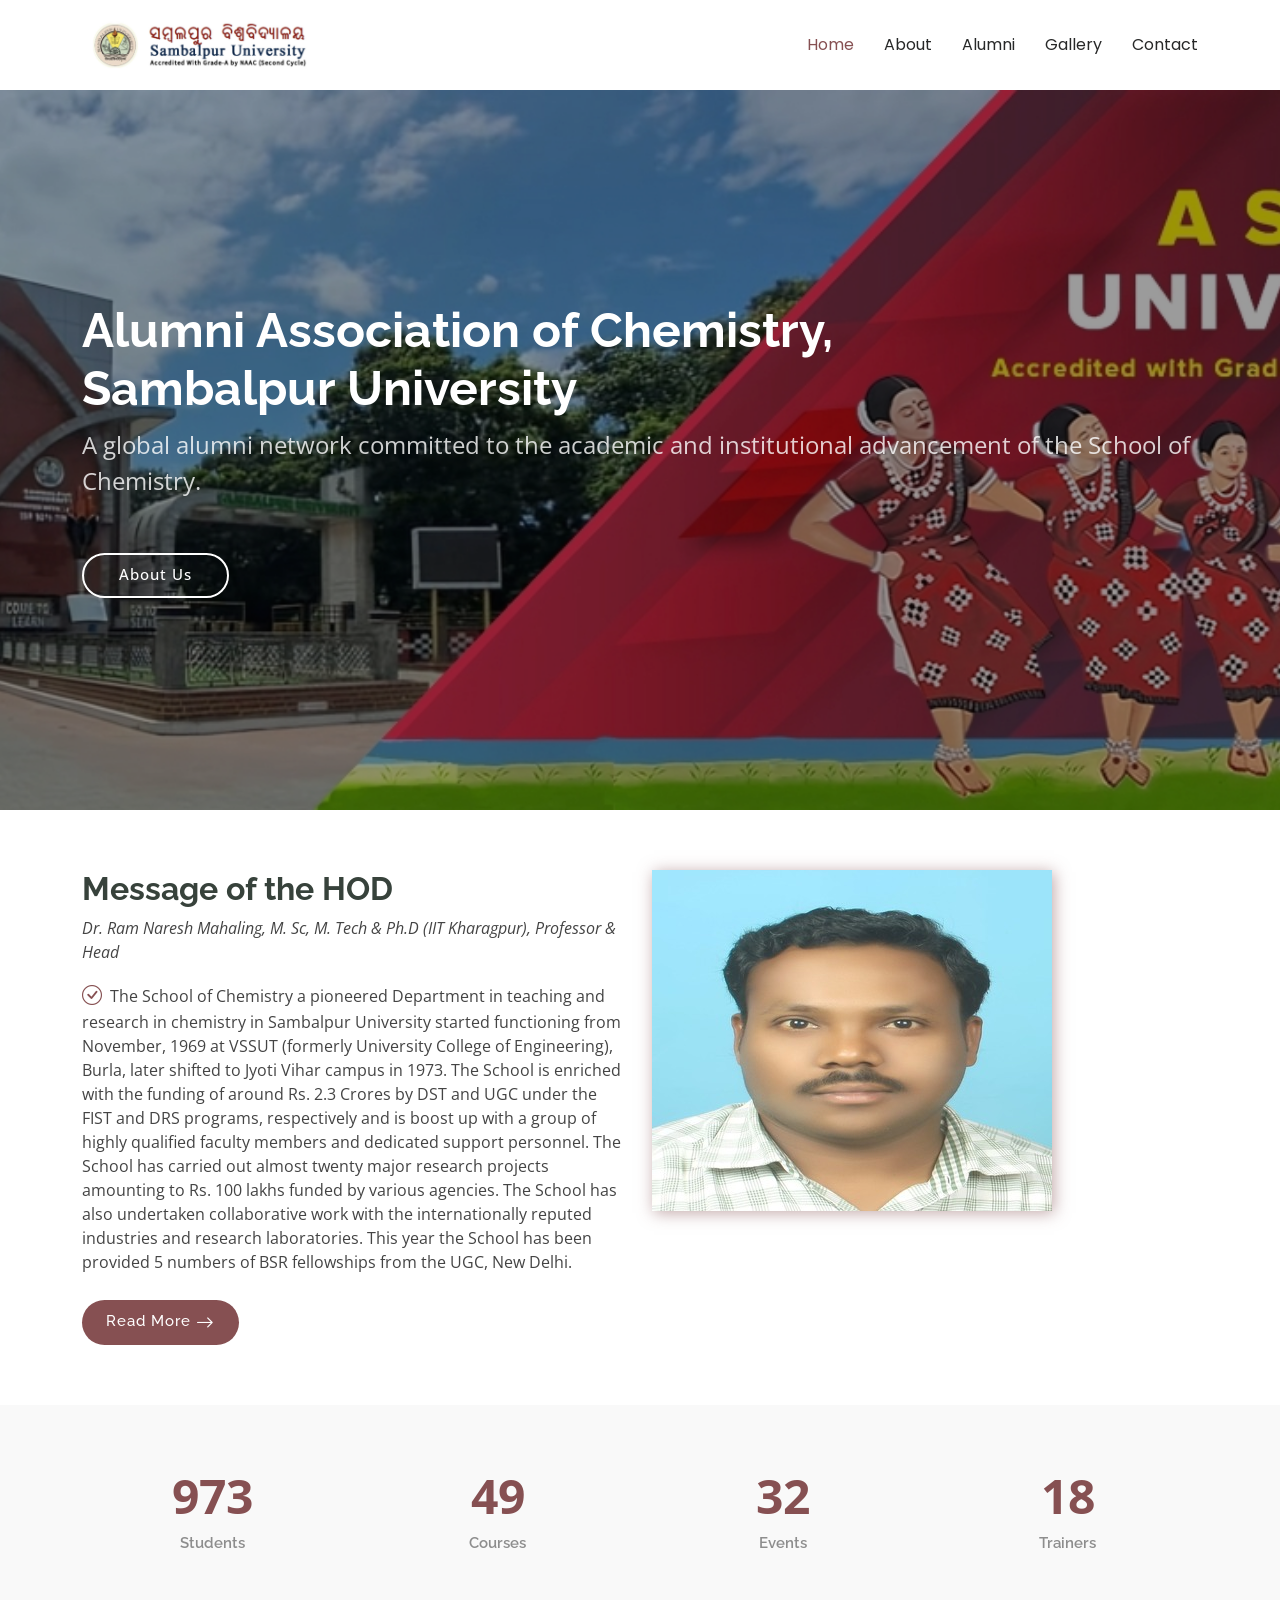
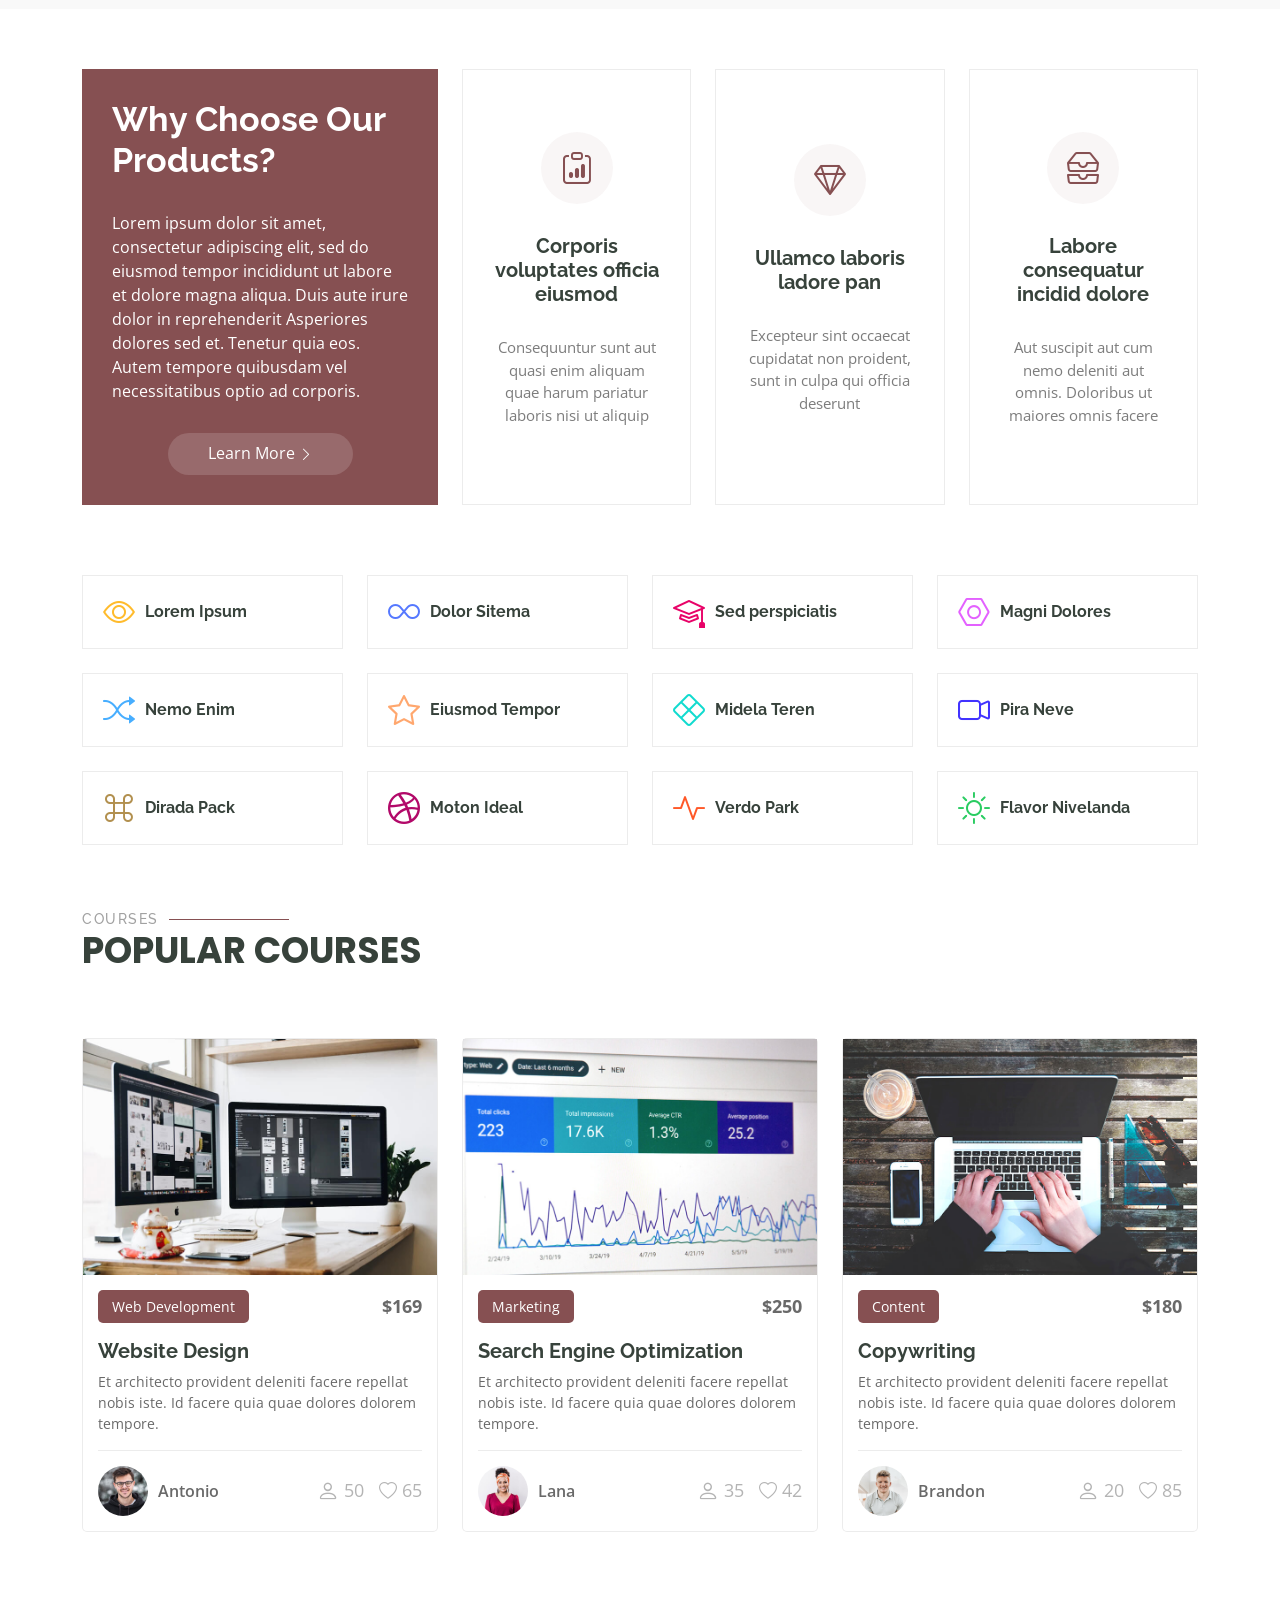
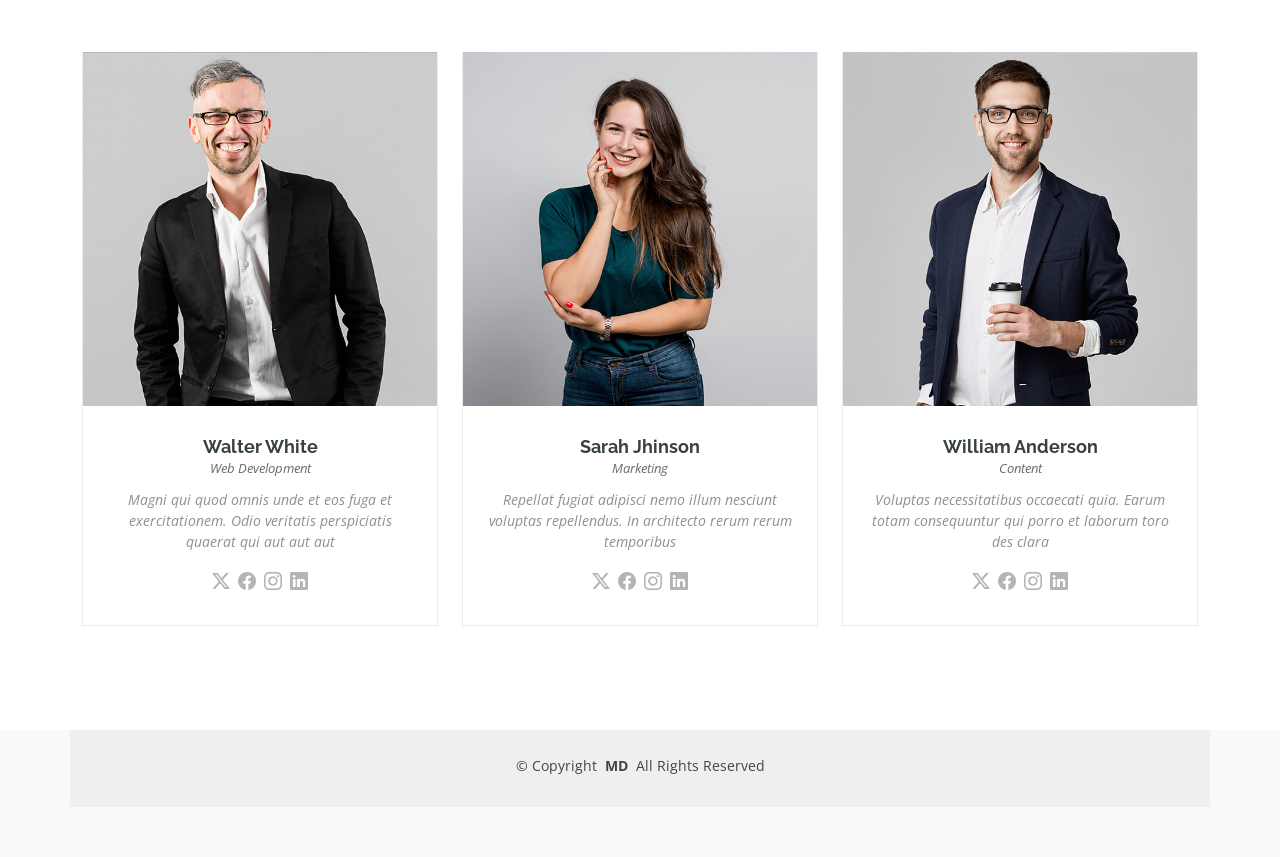
<file: index.html>
<!DOCTYPE html>
<html lang="en">

<head>
  <meta charset="utf-8">
  <meta content="width=device-width, initial-scale=1.0" name="viewport">
  <title>Index - Mentor Bootstrap Template</title>
  <meta name="description" content="">
  <meta name="keywords" content="">

  <!-- Favicons -->
  <link href="assets/img/favicon.png" rel="icon">
  <link href="assets/img/apple-touch-icon.png" rel="apple-touch-icon">

  <!-- Fonts -->
  <link href="https://fonts.googleapis.com" rel="preconnect">
  <link href="https://fonts.gstatic.com" rel="preconnect" crossorigin>
  <link href="https://fonts.googleapis.com/css2?family=Open+Sans:ital,wght@0,300;0,400;0,500;0,600;0,700;0,800;1,300;1,400;1,500;1,600;1,700;1,800&family=Poppins:ital,wght@0,100;0,200;0,300;0,400;0,500;0,600;0,700;0,800;0,900;1,100;1,200;1,300;1,400;1,500;1,600;1,700;1,800;1,900&family=Raleway:ital,wght@0,100;0,200;0,300;0,400;0,500;0,600;0,700;0,800;0,900;1,100;1,200;1,300;1,400;1,500;1,600;1,700;1,800;1,900&display=swap" rel="stylesheet">

  <!-- Vendor CSS Files -->
  <link href="assets/vendor/bootstrap/css/bootstrap.min.css" rel="stylesheet">
  <link href="assets/vendor/bootstrap-icons/bootstrap-icons.css" rel="stylesheet">
  <link href="assets/vendor/aos/aos.css" rel="stylesheet">
  <link href="assets/vendor/glightbox/css/glightbox.min.css" rel="stylesheet">
  <link href="assets/vendor/swiper/swiper-bundle.min.css" rel="stylesheet">

  <!-- Main CSS File -->
  <link href="assets/css/main.css" rel="stylesheet">

  <!-- =======================================================
  * Template Name: Mentor
  * Template URL: https://bootstrapmade.com/mentor-free-education-bootstrap-theme/
  * Updated: Aug 07 2024 with Bootstrap v5.3.3
  * Author: BootstrapMade.com
  * License: https://bootstrapmade.com/license/
  ======================================================== -->
</head>

<body class="index-page">

  <header id="header" class="header d-flex align-items-center sticky-top">
    <div class="container-fluid container-xl position-relative d-flex align-items-center">

      <a href="index.html" class="logo d-flex align-items-center me-auto">
        <!-- Uncomment the line below if you also wish to use an image logo -->
        <!-- <img src="assets/img/logo.png" alt=""> -->
        <img style="width: 100%;height: 200px;" src="assets/img/images.jpg" alt="">
      </a>

      <nav id="navmenu" class="navmenu">
        <ul>
          <li><a href="index.html" class="active">Home<br></a></li>
          <li><a href="about.html">About</a></li>
          <!-- <li><a href="courses.html">Courses</a></li> -->
          <li><a href="alumni.html">Alumni</a></li>
          <li><a href="events.html">Gallery</a></li>
          <!-- <li><a href="pricing.html">Pricing</a></li> -->
          <!-- <li class="dropdown"><a href="#"><span>Dropdown</span> <i class="bi bi-chevron-down toggle-dropdown"></i></a>
            <ul>
              <li><a href="#">Dropdown 1</a></li>
              <li class="dropdown"><a href="#"><span>Deep Dropdown</span> <i class="bi bi-chevron-down toggle-dropdown"></i></a>
                <ul>
                  <li><a href="#">Deep Dropdown 1</a></li>
                  <li><a href="#">Deep Dropdown 2</a></li>
                  <li><a href="#">Deep Dropdown 3</a></li>
                  <li><a href="#">Deep Dropdown 4</a></li>
                  <li><a href="#">Deep Dropdown 5</a></li>
                </ul>
              </li>
              <li><a href="#">Dropdown 2</a></li>
              <li><a href="#">Dropdown 3</a></li>
              <li><a href="#">Dropdown 4</a></li>
            </ul>
          </li> -->
          <li><a href="contact.html">Contact</a></li>
        </ul>
        <i class="mobile-nav-toggle d-xl-none bi bi-list"></i>
      </nav>

      <!-- <a class="btn-getstarted" href="courses.html">Get Started</a> -->

    </div>
  </header>

  <main class="main">

    <!-- Hero Section -->
    <section id="hero" class="hero section dark-background">

      <img src="assets/img/hero-bg.jpg" alt="" data-aos="fade-in">

      <div class="container">
        <h2 data-aos="fade-up" data-aos-delay="100">Alumni Association of Chemistry,<br>Sambalpur University</h2>
        <p data-aos="fade-up" data-aos-delay="200">A global alumni network committed to the academic and institutional advancement of the School of Chemistry.</p>
        <div class="d-flex mt-4" data-aos="fade-up" data-aos-delay="300">
          <a href="about.html" class="btn-get-started">About Us</a>
        </div>
      </div>

    </section><!-- /Hero Section -->

    <!-- About Section -->
    <section id="about" class="about section">

      <div class="container">

        <div class="row gy-4">

          <div class="col-lg-6 order-1 order-lg-2 " data-aos="fade-up" data-aos-delay="100">
            <img src="assets/img/team/ram-naresh-mahaling_photo1694084618.jpg" class="img-fluid hodimg" alt="">
          </div>

          <div class="col-lg-6 order-2 order-lg-1 content" data-aos="fade-up" data-aos-delay="200">
            <h3>Message of the HOD</h3>
            <p class="fst-italic">
              Dr. Ram Naresh Mahaling, M. Sc, M. Tech & Ph.D (IIT Kharagpur), Professor & Head
            </p>
            <ul>
              <li><i class="bi bi-check-circle"></i> <span>The School of Chemistry a pioneered Department in teaching and research in chemistry in Sambalpur University started functioning from November, 1969 at VSSUT (formerly University College of Engineering), Burla, later shifted to Jyoti Vihar campus in 1973. The School is enriched with the funding of around Rs. 2.3 Crores by DST and UGC under the FIST and DRS programs, respectively and is boost up with a group of highly qualified faculty members and dedicated support personnel. The School has carried out almost twenty major research projects amounting to Rs. 100 lakhs funded by various agencies. The School has also undertaken collaborative work with the internationally reputed industries and research laboratories. This year the School has been provided 5 numbers of BSR fellowships from the UGC, New Delhi.</span></li>
              <!-- <li><i class="bi bi-check-circle"></i> <span>Duis aute irure dolor in reprehenderit in voluptate velit.</span></li>
              <li><i class="bi bi-check-circle"></i> <span>Ullamco laboris nisi ut aliquip ex ea commodo consequat. Duis aute irure dolor in reprehenderit in voluptate trideta storacalaperda mastiro dolore eu fugiat nulla pariatur.</span></li> -->
            </ul>
            <a href="#" class="read-more"><span>Read More</span><i class="bi bi-arrow-right"></i></a>
          </div>

        </div>

      </div>

    </section><!-- /About Section -->

    <!-- Counts Section -->
    <section id="counts" class="section counts light-background">

      <div class="container" data-aos="fade-up" data-aos-delay="100">

        <div class="row gy-4">

          <div class="col-lg-3 col-md-6">
            <div class="stats-item text-center w-100 h-100">
              <span data-purecounter-start="0" data-purecounter-end="1232" data-purecounter-duration="1" class="purecounter"></span>
              <p>Students</p>
            </div>
          </div><!-- End Stats Item -->

          <div class="col-lg-3 col-md-6">
            <div class="stats-item text-center w-100 h-100">
              <span data-purecounter-start="0" data-purecounter-end="64" data-purecounter-duration="1" class="purecounter"></span>
              <p>Courses</p>
            </div>
          </div><!-- End Stats Item -->

          <div class="col-lg-3 col-md-6">
            <div class="stats-item text-center w-100 h-100">
              <span data-purecounter-start="0" data-purecounter-end="42" data-purecounter-duration="1" class="purecounter"></span>
              <p>Events</p>
            </div>
          </div><!-- End Stats Item -->

          <div class="col-lg-3 col-md-6">
            <div class="stats-item text-center w-100 h-100">
              <span data-purecounter-start="0" data-purecounter-end="24" data-purecounter-duration="1" class="purecounter"></span>
              <p>Trainers</p>
            </div>
          </div><!-- End Stats Item -->

        </div>

      </div>

    </section><!-- /Counts Section -->

    <!-- Why Us Section -->
    <section id="why-us" class="section why-us">

      <div class="container">

        <div class="row gy-4">

          <div class="col-lg-4" data-aos="fade-up" data-aos-delay="100">
            <div class="why-box">
              <h3>Why Choose Our Products?</h3>
              <p>
                Lorem ipsum dolor sit amet, consectetur adipiscing elit, sed do eiusmod tempor incididunt ut labore et dolore magna aliqua. Duis aute irure dolor in reprehenderit
                Asperiores dolores sed et. Tenetur quia eos. Autem tempore quibusdam vel necessitatibus optio ad corporis.
              </p>
              <div class="text-center">
                <a href="#" class="more-btn"><span>Learn More</span> <i class="bi bi-chevron-right"></i></a>
              </div>
            </div>
          </div><!-- End Why Box -->

          <div class="col-lg-8 d-flex align-items-stretch">
            <div class="row gy-4" data-aos="fade-up" data-aos-delay="200">

              <div class="col-xl-4">
                <div class="icon-box d-flex flex-column justify-content-center align-items-center">
                  <i class="bi bi-clipboard-data"></i>
                  <h4>Corporis voluptates officia eiusmod</h4>
                  <p>Consequuntur sunt aut quasi enim aliquam quae harum pariatur laboris nisi ut aliquip</p>
                </div>
              </div><!-- End Icon Box -->

              <div class="col-xl-4" data-aos="fade-up" data-aos-delay="300">
                <div class="icon-box d-flex flex-column justify-content-center align-items-center">
                  <i class="bi bi-gem"></i>
                  <h4>Ullamco laboris ladore pan</h4>
                  <p>Excepteur sint occaecat cupidatat non proident, sunt in culpa qui officia deserunt</p>
                </div>
              </div><!-- End Icon Box -->

              <div class="col-xl-4" data-aos="fade-up" data-aos-delay="400">
                <div class="icon-box d-flex flex-column justify-content-center align-items-center">
                  <i class="bi bi-inboxes"></i>
                  <h4>Labore consequatur incidid dolore</h4>
                  <p>Aut suscipit aut cum nemo deleniti aut omnis. Doloribus ut maiores omnis facere</p>
                </div>
              </div><!-- End Icon Box -->

            </div>
          </div>

        </div>

      </div>

    </section><!-- /Why Us Section -->

    <!-- Features Section -->
    <section id="features" class="features section">

      <div class="container">

        <div class="row gy-4">

          <div class="col-lg-3 col-md-4" data-aos="fade-up" data-aos-delay="100">
            <div class="features-item">
              <i class="bi bi-eye" style="color: #ffbb2c;"></i>
              <h3><a href="" class="stretched-link">Lorem Ipsum</a></h3>
            </div>
          </div><!-- End Feature Item -->

          <div class="col-lg-3 col-md-4" data-aos="fade-up" data-aos-delay="200">
            <div class="features-item">
              <i class="bi bi-infinity" style="color: #5578ff;"></i>
              <h3><a href="" class="stretched-link">Dolor Sitema</a></h3>
            </div>
          </div><!-- End Feature Item -->

          <div class="col-lg-3 col-md-4" data-aos="fade-up" data-aos-delay="300">
            <div class="features-item">
              <i class="bi bi-mortarboard" style="color: #e80368;"></i>
              <h3><a href="" class="stretched-link">Sed perspiciatis</a></h3>
            </div>
          </div><!-- End Feature Item -->

          <div class="col-lg-3 col-md-4" data-aos="fade-up" data-aos-delay="400">
            <div class="features-item">
              <i class="bi bi-nut" style="color: #e361ff;"></i>
              <h3><a href="" class="stretched-link">Magni Dolores</a></h3>
            </div>
          </div><!-- End Feature Item -->

          <div class="col-lg-3 col-md-4" data-aos="fade-up" data-aos-delay="500">
            <div class="features-item">
              <i class="bi bi-shuffle" style="color: #47aeff;"></i>
              <h3><a href="" class="stretched-link">Nemo Enim</a></h3>
            </div>
          </div><!-- End Feature Item -->

          <div class="col-lg-3 col-md-4" data-aos="fade-up" data-aos-delay="600">
            <div class="features-item">
              <i class="bi bi-star" style="color: #ffa76e;"></i>
              <h3><a href="" class="stretched-link">Eiusmod Tempor</a></h3>
            </div>
          </div><!-- End Feature Item -->

          <div class="col-lg-3 col-md-4" data-aos="fade-up" data-aos-delay="700">
            <div class="features-item">
              <i class="bi bi-x-diamond" style="color: #11dbcf;"></i>
              <h3><a href="" class="stretched-link">Midela Teren</a></h3>
            </div>
          </div><!-- End Feature Item -->

          <div class="col-lg-3 col-md-4" data-aos="fade-up" data-aos-delay="800">
            <div class="features-item">
              <i class="bi bi-camera-video" style="color: #4233ff;"></i>
              <h3><a href="" class="stretched-link">Pira Neve</a></h3>
            </div>
          </div><!-- End Feature Item -->

          <div class="col-lg-3 col-md-4" data-aos="fade-up" data-aos-delay="900">
            <div class="features-item">
              <i class="bi bi-command" style="color: #b2904f;"></i>
              <h3><a href="" class="stretched-link">Dirada Pack</a></h3>
            </div>
          </div><!-- End Feature Item -->

          <div class="col-lg-3 col-md-4" data-aos="fade-up" data-aos-delay="1000">
            <div class="features-item">
              <i class="bi bi-dribbble" style="color: #b20969;"></i>
              <h3><a href="" class="stretched-link">Moton Ideal</a></h3>
            </div>
          </div><!-- End Feature Item -->

          <div class="col-lg-3 col-md-4" data-aos="fade-up" data-aos-delay="1100">
            <div class="features-item">
              <i class="bi bi-activity" style="color: #ff5828;"></i>
              <h3><a href="" class="stretched-link">Verdo Park</a></h3>
            </div>
          </div><!-- End Feature Item -->

          <div class="col-lg-3 col-md-4" data-aos="fade-up" data-aos-delay="1200">
            <div class="features-item">
              <i class="bi bi-brightness-high" style="color: #29cc61;"></i>
              <h3><a href="" class="stretched-link">Flavor Nivelanda</a></h3>
            </div>
          </div><!-- End Feature Item -->

        </div>

      </div>

    </section><!-- /Features Section -->

    <!-- Courses Section -->
    <section id="courses" class="courses section">

      <!-- Section Title -->
      <div class="container section-title" data-aos="fade-up">
        <h2>Courses</h2>
        <p>Popular Courses</p>
      </div><!-- End Section Title -->

      <div class="container">

        <div class="row">

          <div class="col-lg-4 col-md-6 d-flex align-items-stretch" data-aos="zoom-in" data-aos-delay="100">
            <div class="course-item">
              <img src="assets/img/course-1.jpg" class="img-fluid" alt="...">
              <div class="course-content">
                <div class="d-flex justify-content-between align-items-center mb-3">
                  <p class="category">Web Development</p>
                  <p class="price">$169</p>
                </div>

                <h3><a href="course-details.html">Website Design</a></h3>
                <p class="description">Et architecto provident deleniti facere repellat nobis iste. Id facere quia quae dolores dolorem tempore.</p>
                <div class="trainer d-flex justify-content-between align-items-center">
                  <div class="trainer-profile d-flex align-items-center">
                    <img src="assets/img/trainers/trainer-1-2.jpg" class="img-fluid" alt="">
                    <a href="" class="trainer-link">Antonio</a>
                  </div>
                  <div class="trainer-rank d-flex align-items-center">
                    <i class="bi bi-person user-icon"></i>&nbsp;50
                    &nbsp;&nbsp;
                    <i class="bi bi-heart heart-icon"></i>&nbsp;65
                  </div>
                </div>
              </div>
            </div>
          </div> <!-- End Course Item-->

          <div class="col-lg-4 col-md-6 d-flex align-items-stretch mt-4 mt-md-0" data-aos="zoom-in" data-aos-delay="200">
            <div class="course-item">
              <img src="assets/img/course-2.jpg" class="img-fluid" alt="...">
              <div class="course-content">
                <div class="d-flex justify-content-between align-items-center mb-3">
                  <p class="category">Marketing</p>
                  <p class="price">$250</p>
                </div>

                <h3><a href="course-details.html">Search Engine Optimization</a></h3>
                <p class="description">Et architecto provident deleniti facere repellat nobis iste. Id facere quia quae dolores dolorem tempore.</p>
                <div class="trainer d-flex justify-content-between align-items-center">
                  <div class="trainer-profile d-flex align-items-center">
                    <img src="assets/img/trainers/trainer-2-2.jpg" class="img-fluid" alt="">
                    <a href="" class="trainer-link">Lana</a>
                  </div>
                  <div class="trainer-rank d-flex align-items-center">
                    <i class="bi bi-person user-icon"></i>&nbsp;35
                    &nbsp;&nbsp;
                    <i class="bi bi-heart heart-icon"></i>&nbsp;42
                  </div>
                </div>
              </div>
            </div>
          </div> <!-- End Course Item-->

          <div class="col-lg-4 col-md-6 d-flex align-items-stretch mt-4 mt-lg-0" data-aos="zoom-in" data-aos-delay="300">
            <div class="course-item">
              <img src="assets/img/course-3.jpg" class="img-fluid" alt="...">
              <div class="course-content">
                <div class="d-flex justify-content-between align-items-center mb-3">
                  <p class="category">Content</p>
                  <p class="price">$180</p>
                </div>

                <h3><a href="course-details.html">Copywriting</a></h3>
                <p class="description">Et architecto provident deleniti facere repellat nobis iste. Id facere quia quae dolores dolorem tempore.</p>
                <div class="trainer d-flex justify-content-between align-items-center">
                  <div class="trainer-profile d-flex align-items-center">
                    <img src="assets/img/trainers/trainer-3-2.jpg" class="img-fluid" alt="">
                    <a href="" class="trainer-link">Brandon</a>
                  </div>
                  <div class="trainer-rank d-flex align-items-center">
                    <i class="bi bi-person user-icon"></i>&nbsp;20
                    &nbsp;&nbsp;
                    <i class="bi bi-heart heart-icon"></i>&nbsp;85
                  </div>
                </div>
              </div>
            </div>
          </div> <!-- End Course Item-->

        </div>

      </div>

    </section><!-- /Courses Section -->

    <!-- Trainers Index Section -->
    <section id="trainers-index" class="section trainers-index">

      <div class="container">

        <div class="row">

          <div class="col-lg-4 col-md-6 d-flex" data-aos="fade-up" data-aos-delay="100">
            <div class="member">
              <img src="assets/img/trainers/trainer-1.jpg" class="img-fluid" alt="">
              <div class="member-content">
                <h4>Walter White</h4>
                <span>Web Development</span>
                <p>
                  Magni qui quod omnis unde et eos fuga et exercitationem. Odio veritatis perspiciatis quaerat qui aut aut aut
                </p>
                <div class="social">
                  <a href=""><i class="bi bi-twitter-x"></i></a>
                  <a href=""><i class="bi bi-facebook"></i></a>
                  <a href=""><i class="bi bi-instagram"></i></a>
                  <a href=""><i class="bi bi-linkedin"></i></a>
                </div>
              </div>
            </div>
          </div><!-- End Team Member -->

          <div class="col-lg-4 col-md-6 d-flex" data-aos="fade-up" data-aos-delay="200">
            <div class="member">
              <img src="assets/img/trainers/trainer-2.jpg" class="img-fluid" alt="">
              <div class="member-content">
                <h4>Sarah Jhinson</h4>
                <span>Marketing</span>
                <p>
                  Repellat fugiat adipisci nemo illum nesciunt voluptas repellendus. In architecto rerum rerum temporibus
                </p>
                <div class="social">
                  <a href=""><i class="bi bi-twitter-x"></i></a>
                  <a href=""><i class="bi bi-facebook"></i></a>
                  <a href=""><i class="bi bi-instagram"></i></a>
                  <a href=""><i class="bi bi-linkedin"></i></a>
                </div>
              </div>
            </div>
          </div><!-- End Team Member -->

          <div class="col-lg-4 col-md-6 d-flex" data-aos="fade-up" data-aos-delay="300">
            <div class="member">
              <img src="assets/img/trainers/trainer-3.jpg" class="img-fluid" alt="">
              <div class="member-content">
                <h4>William Anderson</h4>
                <span>Content</span>
                <p>
                  Voluptas necessitatibus occaecati quia. Earum totam consequuntur qui porro et laborum toro des clara
                </p>
                <div class="social">
                  <a href=""><i class="bi bi-twitter-x"></i></a>
                  <a href=""><i class="bi bi-facebook"></i></a>
                  <a href=""><i class="bi bi-instagram"></i></a>
                  <a href=""><i class="bi bi-linkedin"></i></a>
                </div>
              </div>
            </div>
          </div><!-- End Team Member -->

        </div>

      </div>

    </section><!-- /Trainers Index Section -->

  </main>

  <footer id="footer" class="footer position-relative light-background">

    <div class="container copyright text-center mt-4">
      <p>© <span>Copyright</span> <strong class="px-1 sitename">MD</strong> <span>All Rights Reserved</span></p>
      <div class="credits">
        <!-- All the links in the footer should remain intact. -->
        <!-- You can delete the links only if you've purchased the pro version. -->
        <!-- Licensing information: https://bootstrapmade.com/license/ -->
        <!-- Purchase the pro version with working PHP/AJAX contact form: [buy-url] -->
        
      </div>
    </div>

  </footer>

  <!-- Scroll Top -->
  <a href="#" id="scroll-top" class="scroll-top d-flex align-items-center justify-content-center"><i class="bi bi-arrow-up-short"></i></a>

  <!-- Preloader -->
  <div id="preloader"></div>

  <!-- Vendor JS Files -->
  <script src="assets/vendor/bootstrap/js/bootstrap.bundle.min.js"></script>
  <script src="assets/vendor/php-email-form/validate.js"></script>
  <script src="assets/vendor/aos/aos.js"></script>
  <script src="assets/vendor/glightbox/js/glightbox.min.js"></script>
  <script src="assets/vendor/purecounter/purecounter_vanilla.js"></script>
  <script src="assets/vendor/swiper/swiper-bundle.min.js"></script>

  <!-- Main JS File -->
  <script src="assets/js/main.js"></script>

</body>

</html>
</file>
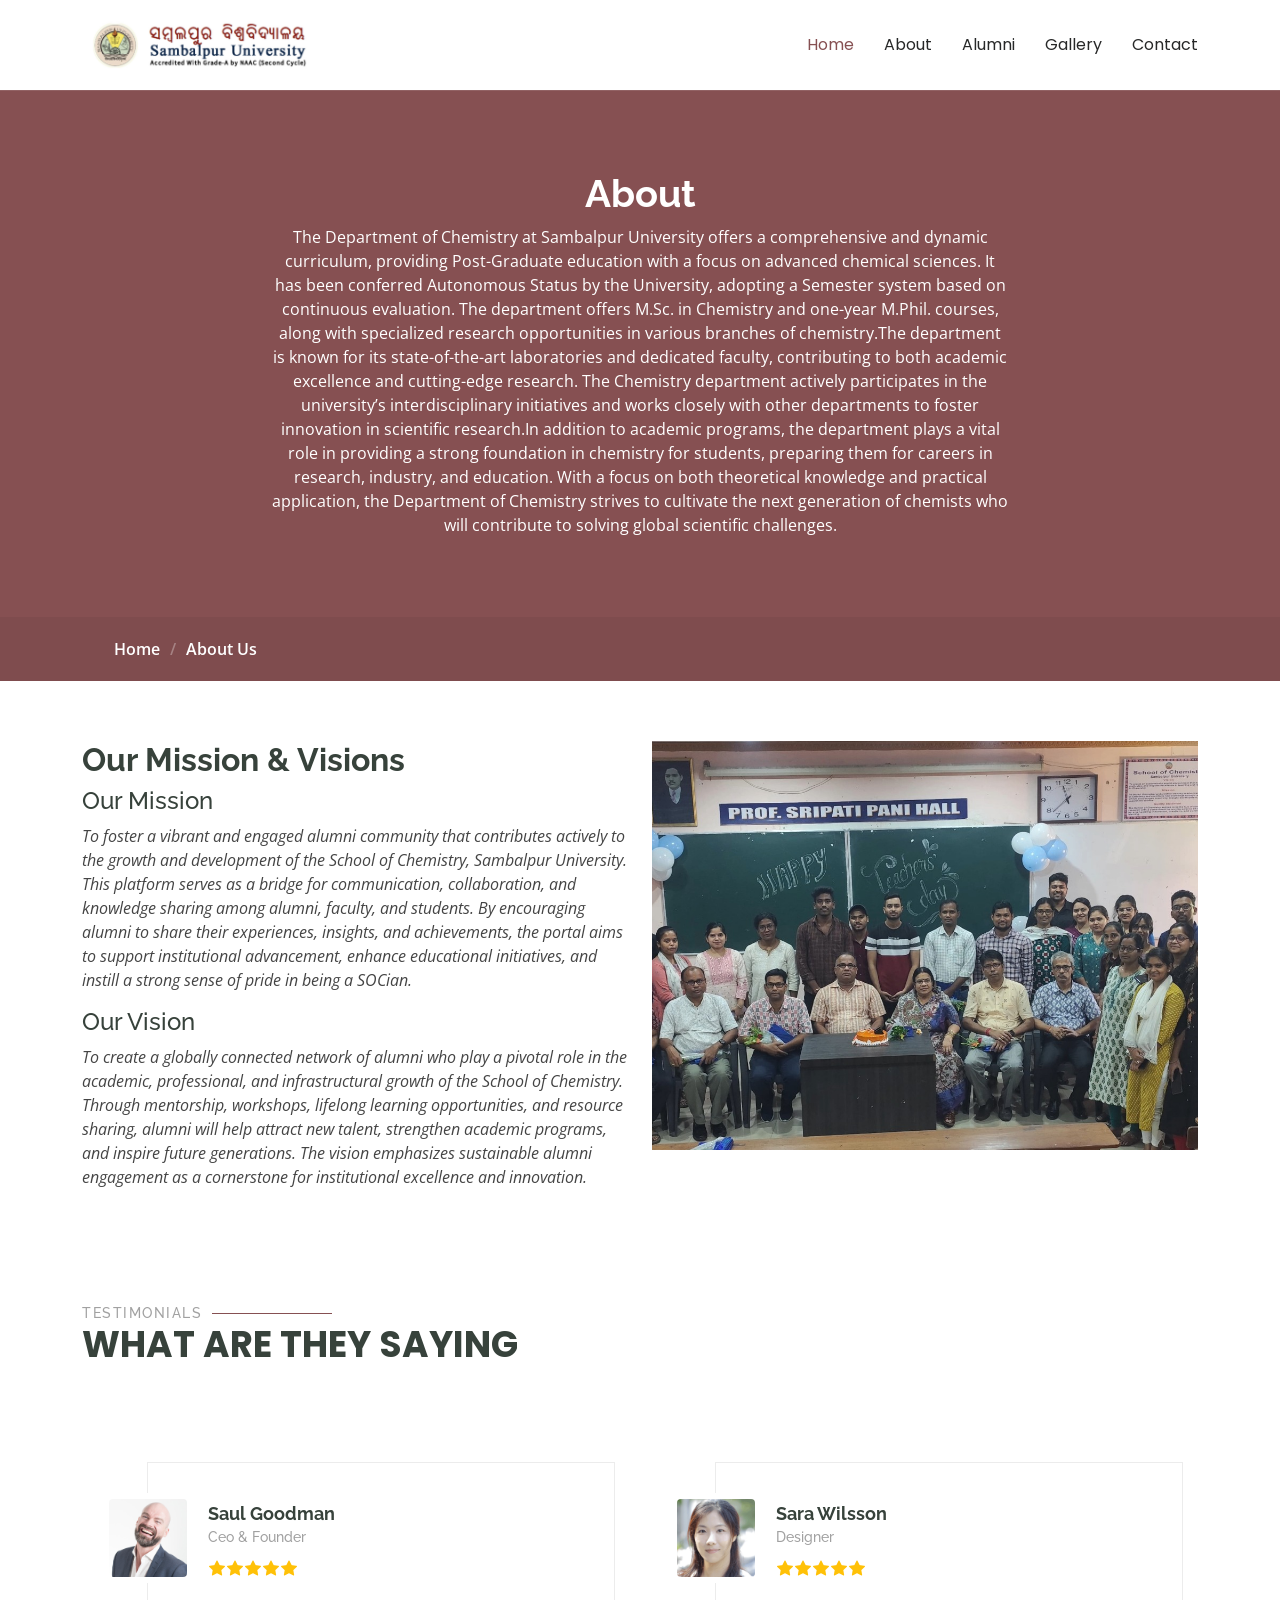
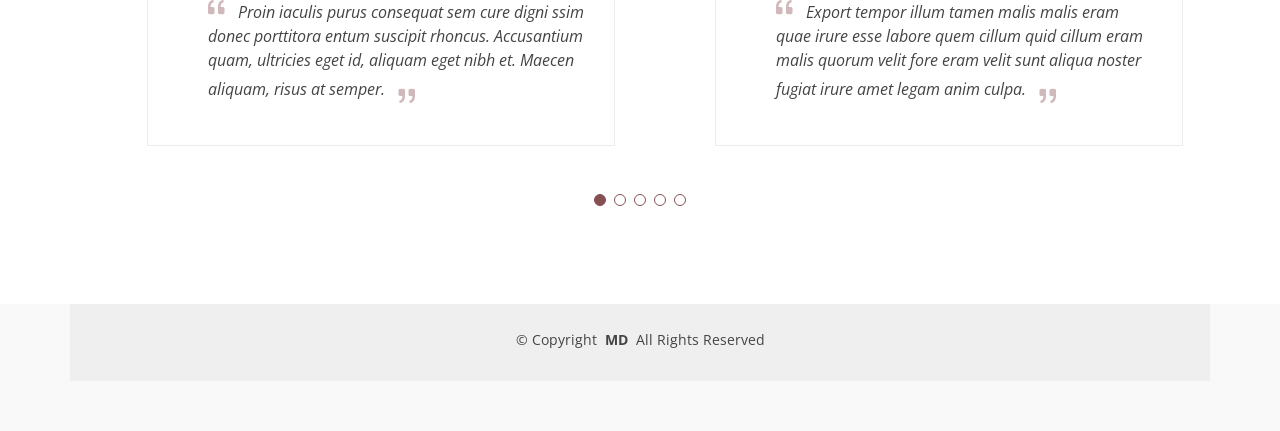
<file: about.html>
<!DOCTYPE html>
<html lang="en">

<head>
  <meta charset="utf-8">
  <meta content="width=device-width, initial-scale=1.0" name="viewport">
  <title>About - Mentor Bootstrap Template</title>
  <meta name="description" content="">
  <meta name="keywords" content="">

  <!-- Favicons -->
  <link href="assets/img/favicon.png" rel="icon">
  <link href="assets/img/apple-touch-icon.png" rel="apple-touch-icon">

  <!-- Fonts -->
  <link href="https://fonts.googleapis.com" rel="preconnect">
  <link href="https://fonts.gstatic.com" rel="preconnect" crossorigin>
  <link href="https://fonts.googleapis.com/css2?family=Open+Sans:ital,wght@0,300;0,400;0,500;0,600;0,700;0,800;1,300;1,400;1,500;1,600;1,700;1,800&family=Poppins:ital,wght@0,100;0,200;0,300;0,400;0,500;0,600;0,700;0,800;0,900;1,100;1,200;1,300;1,400;1,500;1,600;1,700;1,800;1,900&family=Raleway:ital,wght@0,100;0,200;0,300;0,400;0,500;0,600;0,700;0,800;0,900;1,100;1,200;1,300;1,400;1,500;1,600;1,700;1,800;1,900&display=swap" rel="stylesheet">

  <!-- Vendor CSS Files -->
  <link href="assets/vendor/bootstrap/css/bootstrap.min.css" rel="stylesheet">
  <link href="assets/vendor/bootstrap-icons/bootstrap-icons.css" rel="stylesheet">
  <link href="assets/vendor/aos/aos.css" rel="stylesheet">
  <link href="assets/vendor/glightbox/css/glightbox.min.css" rel="stylesheet">
  <link href="assets/vendor/swiper/swiper-bundle.min.css" rel="stylesheet">

  <!-- Main CSS File -->
  <link href="assets/css/main.css" rel="stylesheet">

  <!-- =======================================================
  * Template Name: Mentor
  * Template URL: https://bootstrapmade.com/mentor-free-education-bootstrap-theme/
  * Updated: Aug 07 2024 with Bootstrap v5.3.3
  * Author: BootstrapMade.com
  * License: https://bootstrapmade.com/license/
  ======================================================== -->
</head>

<body class="about-page">

  <header id="header" class="header d-flex align-items-center sticky-top">
    <div class="container-fluid container-xl position-relative d-flex align-items-center">

      <a href="index.html" class="logo d-flex align-items-center me-auto">
        <!-- Uncomment the line below if you also wish to use an image logo -->
        <!-- <img src="assets/img/logo.png" alt=""> -->
        <img style="width: 100%;height: 200px;" src="assets/img/images.jpg" alt="">
      </a>

      <nav id="navmenu" class="navmenu">
        <ul>
          <li><a href="index.html" class="active">Home<br></a></li>
          <li><a href="about.html">About</a></li>
          <!-- <li><a href="courses.html">Courses</a></li> -->
          <li><a href="alumni.html">Alumni</a></li>
          <li><a href="events.html">Gallery</a></li>
          <!-- <li><a href="pricing.html">Pricing</a></li> -->
          <!-- <li class="dropdown"><a href="#"><span>Dropdown</span> <i class="bi bi-chevron-down toggle-dropdown"></i></a>
            <ul>
              <li><a href="#">Dropdown 1</a></li>
              <li class="dropdown"><a href="#"><span>Deep Dropdown</span> <i class="bi bi-chevron-down toggle-dropdown"></i></a>
                <ul>
                  <li><a href="#">Deep Dropdown 1</a></li>
                  <li><a href="#">Deep Dropdown 2</a></li>
                  <li><a href="#">Deep Dropdown 3</a></li>
                  <li><a href="#">Deep Dropdown 4</a></li>
                  <li><a href="#">Deep Dropdown 5</a></li>
                </ul>
              </li>
              <li><a href="#">Dropdown 2</a></li>
              <li><a href="#">Dropdown 3</a></li>
              <li><a href="#">Dropdown 4</a></li>
            </ul>
          </li> -->
          <li><a href="contact.html">Contact</a></li>
        </ul>
        <i class="mobile-nav-toggle d-xl-none bi bi-list"></i>
      </nav>

      <!-- <a class="btn-getstarted" href="courses.html">Get Started</a> -->

    </div>
  </header>

  <main class="main">

    <!-- Page Title -->
    <div class="page-title" data-aos="fade">
      <div class="heading">
        <div class="container">
          <div class="row d-flex justify-content-center text-center">
            <div class="col-lg-8">
              <h1>About<br></h1>
              <p class="mb-0">The Department of Chemistry at Sambalpur University offers a comprehensive and dynamic curriculum, providing Post-Graduate education with a focus on advanced chemical sciences. It has been conferred Autonomous Status by the University, adopting a Semester system based on continuous evaluation. The department offers M.Sc. in Chemistry and one-year M.Phil. courses, along with specialized research opportunities in various branches of chemistry.The department is known for its state-of-the-art laboratories and dedicated faculty, contributing to both academic excellence and cutting-edge research. The Chemistry department actively participates in the university’s interdisciplinary initiatives and works closely with other departments to foster innovation in scientific research.In addition to academic programs, the department plays a vital role in providing a strong foundation in chemistry for students, preparing them for careers in research, industry, and education. With a focus on both theoretical knowledge and practical application, the Department of Chemistry strives to cultivate the next generation of chemists who will contribute to solving global scientific challenges.</p>
            </div>
          </div>
        </div>
      </div>
      <nav class="breadcrumbs">
        <div class="container">
          <ol>
            <li><a href="index.html">Home</a></li>
            <li class="current">About Us<br></li>
          </ol>
        </div>
      </nav>
    </div><!-- End Page Title -->

    <!-- About Us Section -->
    <section id="about-us" class="section about-us">

      <div class="container">

        <div class="row gy-4">

          <div class="col-lg-6 order-1 order-lg-2" data-aos="fade-up" data-aos-delay="100">
            <img src="assets/img/about-2 (2).jpg" class="img-fluid" alt="">
          </div>

          <div class="col-lg-6 order-2 order-lg-1 content" data-aos="fade-up" data-aos-delay="200">
            <h3>Our Mission & Visions</h3>
            <h4>Our Mission</h4>
            <p class="fst-italic">To foster a vibrant and engaged alumni community that contributes actively to the growth and development of the School of Chemistry, Sambalpur University. This platform serves as a bridge for communication, collaboration, and knowledge sharing among alumni, faculty, and students. By encouraging alumni to share their experiences, insights, and achievements, the portal aims to support institutional advancement, enhance educational initiatives, and instill a strong sense of pride in being a SOCian.
  
            </p>
            <h4>Our Vision</h4>
            <p class="fst-italic">
              To create a globally connected network of alumni who play a pivotal role in the academic, professional, and infrastructural growth of the School of Chemistry. Through mentorship, workshops, lifelong learning opportunities, and resource sharing, alumni will help attract new talent, strengthen academic programs, and inspire future generations. The vision emphasizes sustainable alumni engagement as a cornerstone for institutional excellence and innovation.
  
            </p>
            <!-- <ul>
              <li><i class="bi bi-check-circle"></i> <span>Excellence in Research: Advancing scientific discovery and fostering a culture of innovation.</span></li>
              <li><i class="bi bi-check-circle"></i> <span>Sustainability and Responsibility: Promoting environmental stewardship and ethical practices.</span></li>
              <li><i class="bi bi-check-circle"></i> <span>Global Collaboration: Building global networks for diverse academic and professional growth.




              </span></li>
            </ul> -->
          </div>

        </div>

      </div>

    </section><!-- /About Us Section -->



    <!-- Testimonials Section -->
    <section id="testimonials" class="testimonials section">

      <!-- Section Title -->
      <div class="container section-title" data-aos="fade-up">
        <h2>Testimonials</h2>
        <p>What are they saying</p>
      </div><!-- End Section Title -->

      <div class="container" data-aos="fade-up" data-aos-delay="100">

        <div class="swiper init-swiper">
          <script type="application/json" class="swiper-config">
            {
              "loop": true,
              "speed": 600,
              "autoplay": {
                "delay": 5000
              },
              "slidesPerView": "auto",
              "pagination": {
                "el": ".swiper-pagination",
                "type": "bullets",
                "clickable": true
              },
              "breakpoints": {
                "320": {
                  "slidesPerView": 1,
                  "spaceBetween": 40
                },
                "1200": {
                  "slidesPerView": 2,
                  "spaceBetween": 20
                }
              }
            }
          </script>
          <div class="swiper-wrapper">

            <div class="swiper-slide">
              <div class="testimonial-wrap">
                <div class="testimonial-item">
                  <img src="assets/img/testimonials/testimonials-1.jpg" class="testimonial-img" alt="">
                  <h3>Saul Goodman</h3>
                  <h4>Ceo &amp; Founder</h4>
                  <div class="stars">
                    <i class="bi bi-star-fill"></i><i class="bi bi-star-fill"></i><i class="bi bi-star-fill"></i><i class="bi bi-star-fill"></i><i class="bi bi-star-fill"></i>
                  </div>
                  <p>
                    <i class="bi bi-quote quote-icon-left"></i>
                    <span>Proin iaculis purus consequat sem cure digni ssim donec porttitora entum suscipit rhoncus. Accusantium quam, ultricies eget id, aliquam eget nibh et. Maecen aliquam, risus at semper.</span>
                    <i class="bi bi-quote quote-icon-right"></i>
                  </p>
                </div>
              </div>
            </div><!-- End testimonial item -->

            <div class="swiper-slide">
              <div class="testimonial-wrap">
                <div class="testimonial-item">
                  <img src="assets/img/testimonials/testimonials-2.jpg" class="testimonial-img" alt="">
                  <h3>Sara Wilsson</h3>
                  <h4>Designer</h4>
                  <div class="stars">
                    <i class="bi bi-star-fill"></i><i class="bi bi-star-fill"></i><i class="bi bi-star-fill"></i><i class="bi bi-star-fill"></i><i class="bi bi-star-fill"></i>
                  </div>
                  <p>
                    <i class="bi bi-quote quote-icon-left"></i>
                    <span>Export tempor illum tamen malis malis eram quae irure esse labore quem cillum quid cillum eram malis quorum velit fore eram velit sunt aliqua noster fugiat irure amet legam anim culpa.</span>
                    <i class="bi bi-quote quote-icon-right"></i>
                  </p>
                </div>
              </div>
            </div><!-- End testimonial item -->

            <div class="swiper-slide">
              <div class="testimonial-wrap">
                <div class="testimonial-item">
                  <img src="assets/img/testimonials/testimonials-3.jpg" class="testimonial-img" alt="">
                  <h3>Jena Karlis</h3>
                  <h4>Store Owner</h4>
                  <div class="stars">
                    <i class="bi bi-star-fill"></i><i class="bi bi-star-fill"></i><i class="bi bi-star-fill"></i><i class="bi bi-star-fill"></i><i class="bi bi-star-fill"></i>
                  </div>
                  <p>
                    <i class="bi bi-quote quote-icon-left"></i>
                    <span>Enim nisi quem export duis labore cillum quae magna enim sint quorum nulla quem veniam duis minim tempor labore quem eram duis noster aute amet eram fore quis sint minim.</span>
                    <i class="bi bi-quote quote-icon-right"></i>
                  </p>
                </div>
              </div>
            </div><!-- End testimonial item -->

            <div class="swiper-slide">
              <div class="testimonial-wrap">
                <div class="testimonial-item">
                  <img src="assets/img/testimonials/testimonials-4.jpg" class="testimonial-img" alt="">
                  <h3>Matt Brandon</h3>
                  <h4>Freelancer</h4>
                  <div class="stars">
                    <i class="bi bi-star-fill"></i><i class="bi bi-star-fill"></i><i class="bi bi-star-fill"></i><i class="bi bi-star-fill"></i><i class="bi bi-star-fill"></i>
                  </div>
                  <p>
                    <i class="bi bi-quote quote-icon-left"></i>
                    <span>Fugiat enim eram quae cillum dolore dolor amet nulla culpa multos export minim fugiat minim velit minim dolor enim duis veniam ipsum anim magna sunt elit fore quem dolore labore illum veniam.</span>
                    <i class="bi bi-quote quote-icon-right"></i>
                  </p>
                </div>
              </div>
            </div><!-- End testimonial item -->

            <div class="swiper-slide">
              <div class="testimonial-wrap">
                <div class="testimonial-item">
                  <img src="assets/img/testimonials/testimonials-5.jpg" class="testimonial-img" alt="">
                  <h3>John Larson</h3>
                  <h4>Entrepreneur</h4>
                  <div class="stars">
                    <i class="bi bi-star-fill"></i><i class="bi bi-star-fill"></i><i class="bi bi-star-fill"></i><i class="bi bi-star-fill"></i><i class="bi bi-star-fill"></i>
                  </div>
                  <p>
                    <i class="bi bi-quote quote-icon-left"></i>
                    <span>Quis quorum aliqua sint quem legam fore sunt eram irure aliqua veniam tempor noster veniam enim culpa labore duis sunt culpa nulla illum cillum fugiat legam esse veniam culpa fore nisi cillum quid.</span>
                    <i class="bi bi-quote quote-icon-right"></i>
                  </p>
                </div>
              </div>
            </div><!-- End testimonial item -->

          </div>
          <div class="swiper-pagination"></div>
        </div>

      </div>

    </section><!-- /Testimonials Section -->

  </main>

  <footer id="footer" class="footer position-relative light-background">

    <div class="container copyright text-center mt-4">
      <p>© <span>Copyright</span> <strong class="px-1 sitename">MD</strong> <span>All Rights Reserved</span></p>
      <div class="credits">
        <!-- All the links in the footer should remain intact. -->
        <!-- You can delete the links only if you've purchased the pro version. -->
        <!-- Licensing information: https://bootstrapmade.com/license/ -->
        <!-- Purchase the pro version with working PHP/AJAX contact form: [buy-url] -->
        
      </div>
    </div>

  </footer>

  <!-- Scroll Top -->
  <a href="#" id="scroll-top" class="scroll-top d-flex align-items-center justify-content-center"><i class="bi bi-arrow-up-short"></i></a>

  <!-- Preloader -->
  <div id="preloader"></div>

  <!-- Vendor JS Files -->
  <script src="assets/vendor/bootstrap/js/bootstrap.bundle.min.js"></script>
  <script src="assets/vendor/php-email-form/validate.js"></script>
  <script src="assets/vendor/aos/aos.js"></script>
  <script src="assets/vendor/glightbox/js/glightbox.min.js"></script>
  <script src="assets/vendor/purecounter/purecounter_vanilla.js"></script>
  <script src="assets/vendor/swiper/swiper-bundle.min.js"></script>

  <!-- Main JS File -->
  <script src="assets/js/main.js"></script>

</body>

</html>
</file>
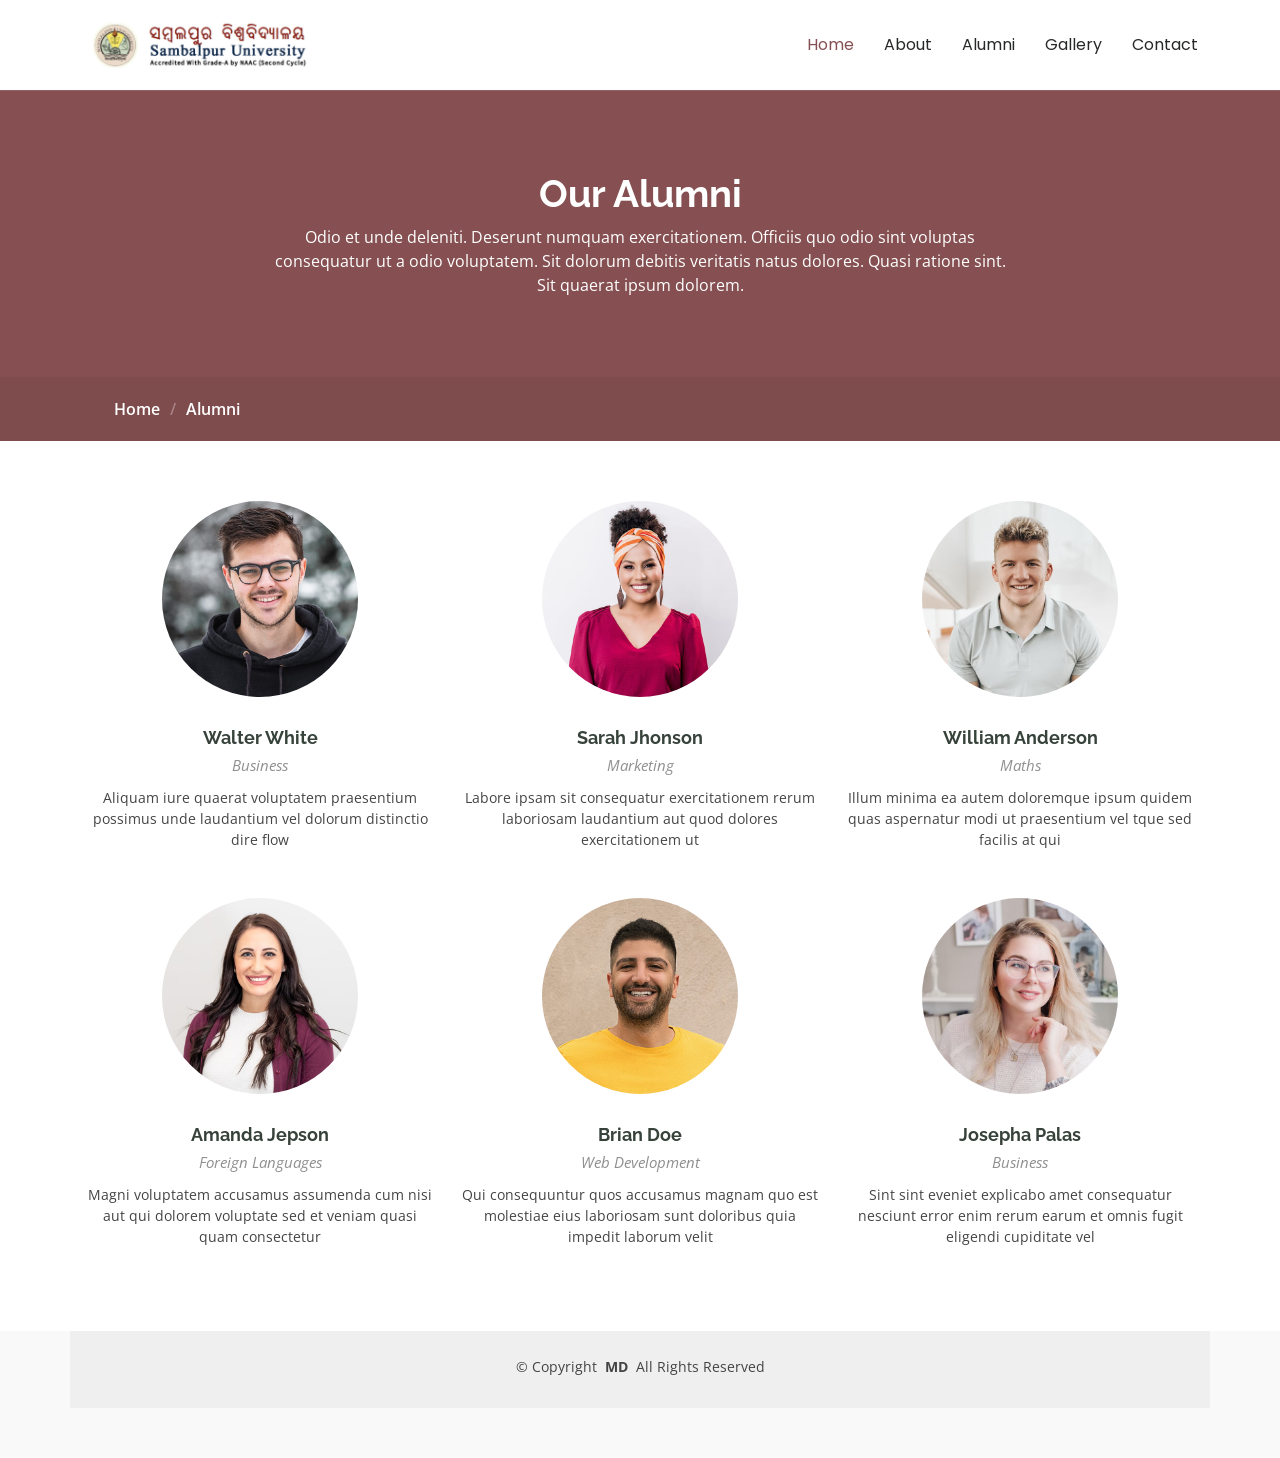
<file: alumni.html>
<!DOCTYPE html>
<html lang="en">

<head>
  <meta charset="utf-8">
  <meta content="width=device-width, initial-scale=1.0" name="viewport">
  <title>Trainers - Mentor Bootstrap Template</title>
  <meta name="description" content="">
  <meta name="keywords" content="">

  <!-- Favicons -->
  <link href="assets/img/favicon.png" rel="icon">
  <link href="assets/img/apple-touch-icon.png" rel="apple-touch-icon">

  <!-- Fonts -->
  <link href="https://fonts.googleapis.com" rel="preconnect">
  <link href="https://fonts.gstatic.com" rel="preconnect" crossorigin>
  <link href="https://fonts.googleapis.com/css2?family=Open+Sans:ital,wght@0,300;0,400;0,500;0,600;0,700;0,800;1,300;1,400;1,500;1,600;1,700;1,800&family=Poppins:ital,wght@0,100;0,200;0,300;0,400;0,500;0,600;0,700;0,800;0,900;1,100;1,200;1,300;1,400;1,500;1,600;1,700;1,800;1,900&family=Raleway:ital,wght@0,100;0,200;0,300;0,400;0,500;0,600;0,700;0,800;0,900;1,100;1,200;1,300;1,400;1,500;1,600;1,700;1,800;1,900&display=swap" rel="stylesheet">

  <!-- Vendor CSS Files -->
  <link href="assets/vendor/bootstrap/css/bootstrap.min.css" rel="stylesheet">
  <link href="assets/vendor/bootstrap-icons/bootstrap-icons.css" rel="stylesheet">
  <link href="assets/vendor/aos/aos.css" rel="stylesheet">
  <link href="assets/vendor/glightbox/css/glightbox.min.css" rel="stylesheet">
  <link href="assets/vendor/swiper/swiper-bundle.min.css" rel="stylesheet">

  <!-- Main CSS File -->
  <link href="assets/css/main.css" rel="stylesheet">

  <!-- =======================================================
  * Template Name: Mentor
  * Template URL: https://bootstrapmade.com/mentor-free-education-bootstrap-theme/
  * Updated: Aug 07 2024 with Bootstrap v5.3.3
  * Author: BootstrapMade.com
  * License: https://bootstrapmade.com/license/
  ======================================================== -->
</head>

<body class="trainers-page">

  <header id="header" class="header d-flex align-items-center sticky-top">
    <div class="container-fluid container-xl position-relative d-flex align-items-center">

      <a href="index.html" class="logo d-flex align-items-center me-auto">
        <!-- Uncomment the line below if you also wish to use an image logo -->
        <!-- <img src="assets/img/logo.png" alt=""> -->
        <img style="width: 100%;height: 200px;" src="assets/img/images.jpg" alt="">
      </a>

      <nav id="navmenu" class="navmenu">
        <ul>
          <li><a href="index.html" class="active">Home<br></a></li>
          <li><a href="about.html">About</a></li>
          <!-- <li><a href="courses.html">Courses</a></li> -->
          <li><a href="alumni.html">Alumni</a></li>
          <li><a href="events.html">Gallery</a></li>
          <!-- <li><a href="pricing.html">Pricing</a></li> -->
          <!-- <li class="dropdown"><a href="#"><span>Dropdown</span> <i class="bi bi-chevron-down toggle-dropdown"></i></a>
            <ul>
              <li><a href="#">Dropdown 1</a></li>
              <li class="dropdown"><a href="#"><span>Deep Dropdown</span> <i class="bi bi-chevron-down toggle-dropdown"></i></a>
                <ul>
                  <li><a href="#">Deep Dropdown 1</a></li>
                  <li><a href="#">Deep Dropdown 2</a></li>
                  <li><a href="#">Deep Dropdown 3</a></li>
                  <li><a href="#">Deep Dropdown 4</a></li>
                  <li><a href="#">Deep Dropdown 5</a></li>
                </ul>
              </li>
              <li><a href="#">Dropdown 2</a></li>
              <li><a href="#">Dropdown 3</a></li>
              <li><a href="#">Dropdown 4</a></li>
            </ul>
          </li> -->
          <li><a href="contact.html">Contact</a></li>
        </ul>
        <i class="mobile-nav-toggle d-xl-none bi bi-list"></i>
      </nav>

      <!-- <a class="btn-getstarted" href="courses.html">Get Started</a> -->

    </div>
  </header>

  <main class="main">

    <!-- Page Title -->
    <div class="page-title" data-aos="fade">
      <div class="heading">
        <div class="container">
          <div class="row d-flex justify-content-center text-center">
            <div class="col-lg-8">
              <h1>Our Alumni</h1>
              <p class="mb-0">Odio et unde deleniti. Deserunt numquam exercitationem. Officiis quo odio sint voluptas consequatur ut a odio voluptatem. Sit dolorum debitis veritatis natus dolores. Quasi ratione sint. Sit quaerat ipsum dolorem.</p>
            </div>
          </div>
        </div>
      </div>
      <nav class="breadcrumbs">
        <div class="container">
          <ol>
            <li><a href="index.html">Home</a></li>
            <li class="current">Alumni</li>
          </ol>
        </div>
      </nav>
    </div><!-- End Page Title -->

    <!-- Trainers Section -->
    <section id="trainers" class="section trainers">

      <div class="container">

        <div class="row gy-5">

          <div class="col-lg-4 col-md-6 member" data-aos="fade-up" data-aos-delay="100">
            <div class="member-img">
              <img src="assets/img/team/team-1.jpg" class="img-fluid" alt="">
              <div class="social">
                <a href="#"><i class="bi bi-twitter-x"></i></a>
                <a href="#"><i class="bi bi-facebook"></i></a>
                <a href="#"><i class="bi bi-instagram"></i></a>
                <a href="#"><i class="bi bi-linkedin"></i></a>
              </div>
            </div>
            <div class="member-info text-center">
              <h4>Walter White</h4>
              <span>Business</span>
              <p>Aliquam iure quaerat voluptatem praesentium possimus unde laudantium vel dolorum distinctio dire flow</p>
            </div>
          </div><!-- End Team Member -->

          <div class="col-lg-4 col-md-6 member" data-aos="fade-up" data-aos-delay="200">
            <div class="member-img">
              <img src="assets/img/team/team-2.jpg" class="img-fluid" alt="">
              <div class="social">
                <a href="#"><i class="bi bi-twitter-x"></i></a>
                <a href="#"><i class="bi bi-facebook"></i></a>
                <a href="#"><i class="bi bi-instagram"></i></a>
                <a href="#"><i class="bi bi-linkedin"></i></a>
              </div>
            </div>
            <div class="member-info text-center">
              <h4>Sarah Jhonson</h4>
              <span>Marketing</span>
              <p>Labore ipsam sit consequatur exercitationem rerum laboriosam laudantium aut quod dolores exercitationem ut</p>
            </div>
          </div><!-- End Team Member -->

          <div class="col-lg-4 col-md-6 member" data-aos="fade-up" data-aos-delay="300">
            <div class="member-img">
              <img src="assets/img/team/team-3.jpg" class="img-fluid" alt="">
              <div class="social">
                <a href="#"><i class="bi bi-twitter-x"></i></a>
                <a href="#"><i class="bi bi-facebook"></i></a>
                <a href="#"><i class="bi bi-instagram"></i></a>
                <a href="#"><i class="bi bi-linkedin"></i></a>
              </div>
            </div>
            <div class="member-info text-center">
              <h4>William Anderson</h4>
              <span>Maths</span>
              <p>Illum minima ea autem doloremque ipsum quidem quas aspernatur modi ut praesentium vel tque sed facilis at qui</p>
            </div>
          </div><!-- End Team Member -->

          <div class="col-lg-4 col-md-6 member" data-aos="fade-up" data-aos-delay="400">
            <div class="member-img">
              <img src="assets/img/team/team-4.jpg" class="img-fluid" alt="">
              <div class="social">
                <a href="#"><i class="bi bi-twitter-x"></i></a>
                <a href="#"><i class="bi bi-facebook"></i></a>
                <a href="#"><i class="bi bi-instagram"></i></a>
                <a href="#"><i class="bi bi-linkedin"></i></a>
              </div>
            </div>
            <div class="member-info text-center">
              <h4>Amanda Jepson</h4>
              <span>Foreign Languages</span>
              <p>Magni voluptatem accusamus assumenda cum nisi aut qui dolorem voluptate sed et veniam quasi quam consectetur</p>
            </div>
          </div><!-- End Team Member -->

          <div class="col-lg-4 col-md-6 member" data-aos="fade-up" data-aos-delay="500">
            <div class="member-img">
              <img src="assets/img/team/team-5.jpg" class="img-fluid" alt="">
              <div class="social">
                <a href="#"><i class="bi bi-twitter-x"></i></a>
                <a href="#"><i class="bi bi-facebook"></i></a>
                <a href="#"><i class="bi bi-instagram"></i></a>
                <a href="#"><i class="bi bi-linkedin"></i></a>
              </div>
            </div>
            <div class="member-info text-center">
              <h4>Brian Doe</h4>
              <span>Web Development<br></span>
              <p>Qui consequuntur quos accusamus magnam quo est molestiae eius laboriosam sunt doloribus quia impedit laborum velit</p>
            </div>
          </div><!-- End Team Member -->

          <div class="col-lg-4 col-md-6 member" data-aos="fade-up" data-aos-delay="600">
            <div class="member-img">
              <img src="assets/img/team/team-6.jpg" class="img-fluid" alt="">
              <div class="social">
                <a href="#"><i class="bi bi-twitter-x"></i></a>
                <a href="#"><i class="bi bi-facebook"></i></a>
                <a href="#"><i class="bi bi-instagram"></i></a>
                <a href="#"><i class="bi bi-linkedin"></i></a>
              </div>
            </div>
            <div class="member-info text-center">
              <h4>Josepha Palas</h4>
              <span>Business</span>
              <p>Sint sint eveniet explicabo amet consequatur nesciunt error enim rerum earum et omnis fugit eligendi cupiditate vel</p>
            </div>
          </div><!-- End Team Member -->

        </div>

      </div>

    </section><!-- /Trainers Section -->

  </main>

  <footer id="footer" class="footer position-relative light-background">

    <div class="container copyright text-center mt-4">
      <p>© <span>Copyright</span> <strong class="px-1 sitename">MD</strong> <span>All Rights Reserved</span></p>
      <div class="credits">
        <!-- All the links in the footer should remain intact. -->
        <!-- You can delete the links only if you've purchased the pro version. -->
        <!-- Licensing information: https://bootstrapmade.com/license/ -->
        <!-- Purchase the pro version with working PHP/AJAX contact form: [buy-url] -->
        
      </div>
    </div>

  </footer>

  <!-- Scroll Top -->
  <a href="#" id="scroll-top" class="scroll-top d-flex align-items-center justify-content-center"><i class="bi bi-arrow-up-short"></i></a>

  <!-- Preloader -->
  <div id="preloader"></div>

  <!-- Vendor JS Files -->
  <script src="assets/vendor/bootstrap/js/bootstrap.bundle.min.js"></script>
  <script src="assets/vendor/php-email-form/validate.js"></script>
  <script src="assets/vendor/aos/aos.js"></script>
  <script src="assets/vendor/glightbox/js/glightbox.min.js"></script>
  <script src="assets/vendor/purecounter/purecounter_vanilla.js"></script>
  <script src="assets/vendor/swiper/swiper-bundle.min.js"></script>

  <!-- Main JS File -->
  <script src="assets/js/main.js"></script>

</body>

</html>
</file>
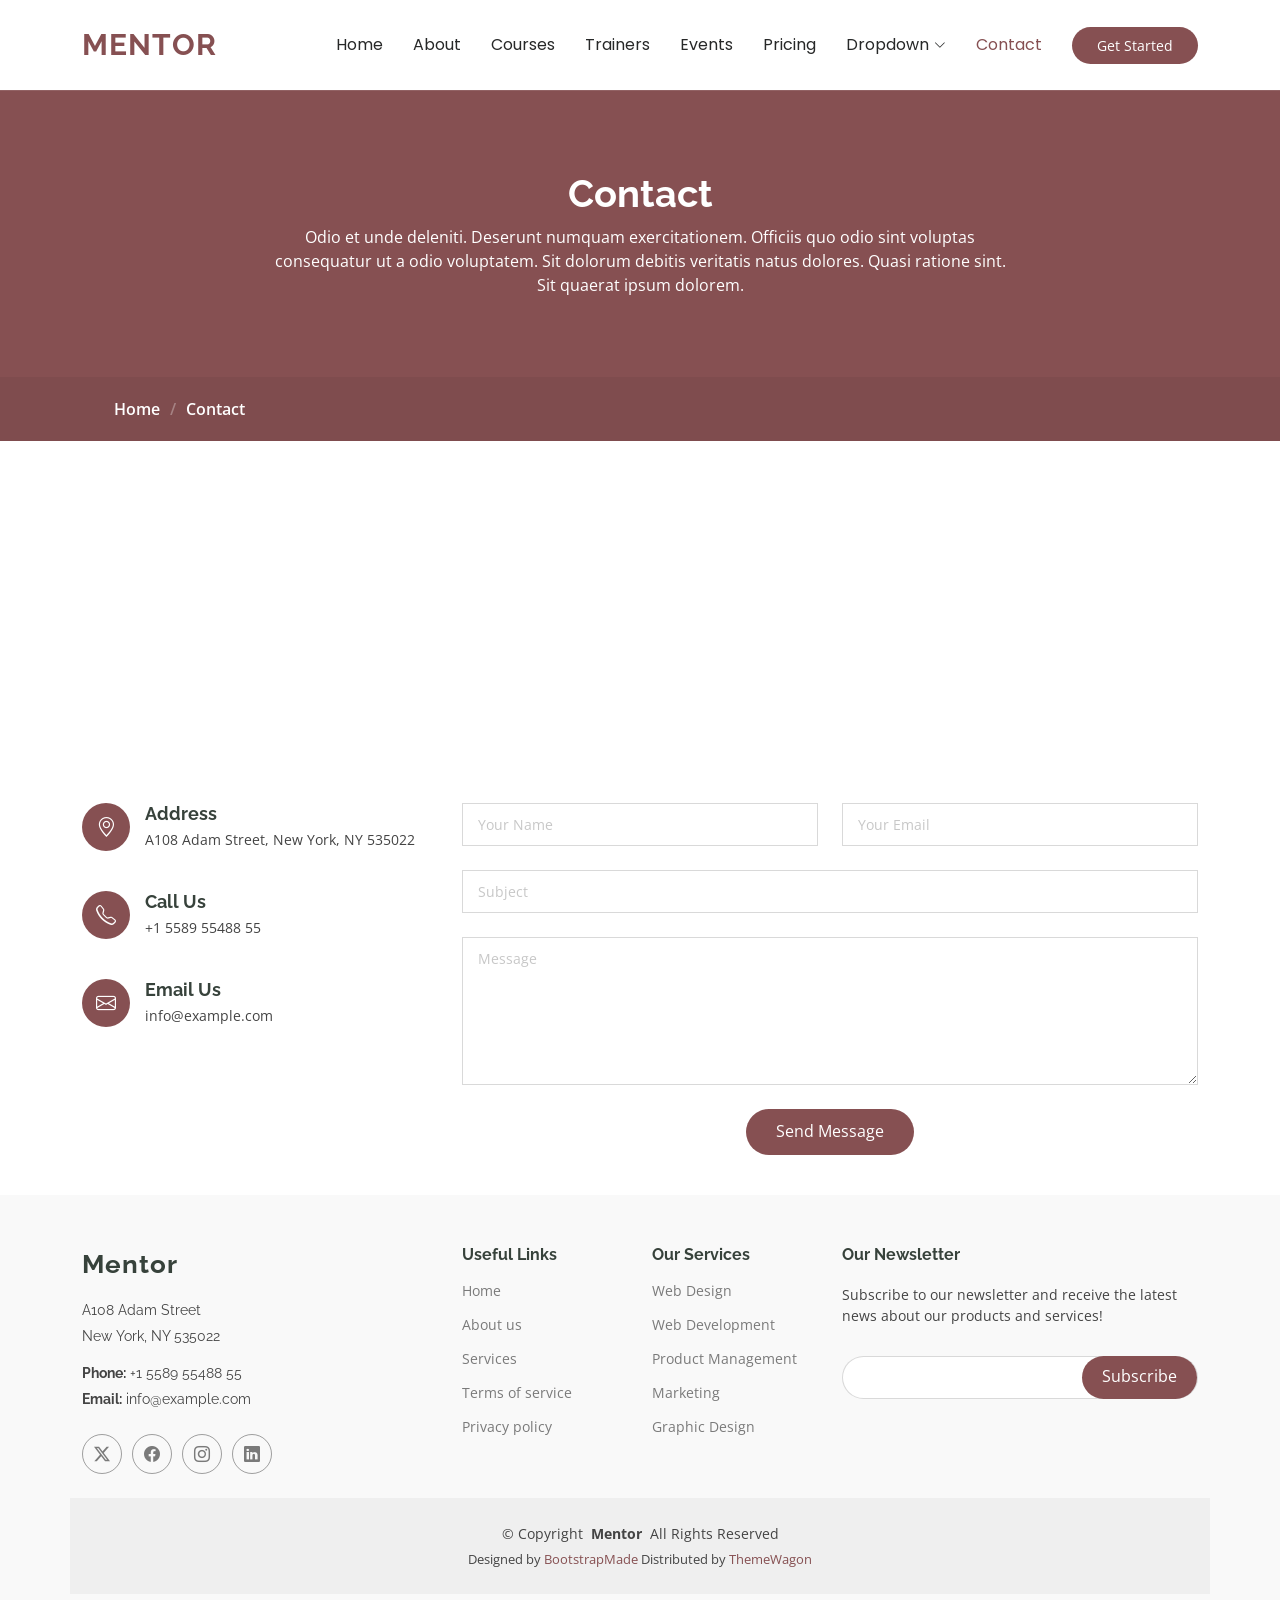
<file: contact.html>
<!DOCTYPE html>
<html lang="en">

<head>
  <meta charset="utf-8">
  <meta content="width=device-width, initial-scale=1.0" name="viewport">
  <title>Contact - Mentor Bootstrap Template</title>
  <meta name="description" content="">
  <meta name="keywords" content="">

  <!-- Favicons -->
  <link href="assets/img/favicon.png" rel="icon">
  <link href="assets/img/apple-touch-icon.png" rel="apple-touch-icon">

  <!-- Fonts -->
  <link href="https://fonts.googleapis.com" rel="preconnect">
  <link href="https://fonts.gstatic.com" rel="preconnect" crossorigin>
  <link href="https://fonts.googleapis.com/css2?family=Open+Sans:ital,wght@0,300;0,400;0,500;0,600;0,700;0,800;1,300;1,400;1,500;1,600;1,700;1,800&family=Poppins:ital,wght@0,100;0,200;0,300;0,400;0,500;0,600;0,700;0,800;0,900;1,100;1,200;1,300;1,400;1,500;1,600;1,700;1,800;1,900&family=Raleway:ital,wght@0,100;0,200;0,300;0,400;0,500;0,600;0,700;0,800;0,900;1,100;1,200;1,300;1,400;1,500;1,600;1,700;1,800;1,900&display=swap" rel="stylesheet">

  <!-- Vendor CSS Files -->
  <link href="assets/vendor/bootstrap/css/bootstrap.min.css" rel="stylesheet">
  <link href="assets/vendor/bootstrap-icons/bootstrap-icons.css" rel="stylesheet">
  <link href="assets/vendor/aos/aos.css" rel="stylesheet">
  <link href="assets/vendor/glightbox/css/glightbox.min.css" rel="stylesheet">
  <link href="assets/vendor/swiper/swiper-bundle.min.css" rel="stylesheet">

  <!-- Main CSS File -->
  <link href="assets/css/main.css" rel="stylesheet">

  <!-- =======================================================
  * Template Name: Mentor
  * Template URL: https://bootstrapmade.com/mentor-free-education-bootstrap-theme/
  * Updated: Aug 07 2024 with Bootstrap v5.3.3
  * Author: BootstrapMade.com
  * License: https://bootstrapmade.com/license/
  ======================================================== -->
</head>

<body class="contact-page">

  <header id="header" class="header d-flex align-items-center sticky-top">
    <div class="container-fluid container-xl position-relative d-flex align-items-center">

      <a href="index.html" class="logo d-flex align-items-center me-auto">
        <!-- Uncomment the line below if you also wish to use an image logo -->
        <!-- <img src="assets/img/logo.png" alt=""> -->
        <h1 class="sitename">Mentor</h1>
      </a>

      <nav id="navmenu" class="navmenu">
        <ul>
          <li><a href="index.html">Home<br></a></li>
          <li><a href="about.html">About</a></li>
          <li><a href="courses.html">Courses</a></li>
          <li><a href="trainers.html">Trainers</a></li>
          <li><a href="events.html">Events</a></li>
          <li><a href="pricing.html">Pricing</a></li>
          <li class="dropdown"><a href="#"><span>Dropdown</span> <i class="bi bi-chevron-down toggle-dropdown"></i></a>
            <ul>
              <li><a href="#">Dropdown 1</a></li>
              <li class="dropdown"><a href="#"><span>Deep Dropdown</span> <i class="bi bi-chevron-down toggle-dropdown"></i></a>
                <ul>
                  <li><a href="#">Deep Dropdown 1</a></li>
                  <li><a href="#">Deep Dropdown 2</a></li>
                  <li><a href="#">Deep Dropdown 3</a></li>
                  <li><a href="#">Deep Dropdown 4</a></li>
                  <li><a href="#">Deep Dropdown 5</a></li>
                </ul>
              </li>
              <li><a href="#">Dropdown 2</a></li>
              <li><a href="#">Dropdown 3</a></li>
              <li><a href="#">Dropdown 4</a></li>
            </ul>
          </li>
          <li><a href="contact.html" class="active">Contact</a></li>
        </ul>
        <i class="mobile-nav-toggle d-xl-none bi bi-list"></i>
      </nav>

      <a class="btn-getstarted" href="courses.html">Get Started</a>

    </div>
  </header>

  <main class="main">

    <!-- Page Title -->
    <div class="page-title" data-aos="fade">
      <div class="heading">
        <div class="container">
          <div class="row d-flex justify-content-center text-center">
            <div class="col-lg-8">
              <h1>Contact</h1>
              <p class="mb-0">Odio et unde deleniti. Deserunt numquam exercitationem. Officiis quo odio sint voluptas consequatur ut a odio voluptatem. Sit dolorum debitis veritatis natus dolores. Quasi ratione sint. Sit quaerat ipsum dolorem.</p>
            </div>
          </div>
        </div>
      </div>
      <nav class="breadcrumbs">
        <div class="container">
          <ol>
            <li><a href="index.html">Home</a></li>
            <li class="current">Contact</li>
          </ol>
        </div>
      </nav>
    </div><!-- End Page Title -->

    <!-- Contact Section -->
    <section id="contact" class="contact section">

      <div class="mb-5" data-aos="fade-up" data-aos-delay="200">
        <iframe style="border:0; width: 100%; height: 300px;" src="https://www.google.com/maps/embed?pb=!1m14!1m8!1m3!1d48389.78314118045!2d-74.006138!3d40.710059!3m2!1i1024!2i768!4f13.1!3m3!1m2!1s0x89c25a22a3bda30d%3A0xb89d1fe6bc499443!2sDowntown%20Conference%20Center!5e0!3m2!1sen!2sus!4v1676961268712!5m2!1sen!2sus" frameborder="0" allowfullscreen="" loading="lazy" referrerpolicy="no-referrer-when-downgrade"></iframe>
      </div><!-- End Google Maps -->

      <div class="container" data-aos="fade-up" data-aos-delay="100">

        <div class="row gy-4">

          <div class="col-lg-4">
            <div class="info-item d-flex" data-aos="fade-up" data-aos-delay="300">
              <i class="bi bi-geo-alt flex-shrink-0"></i>
              <div>
                <h3>Address</h3>
                <p>A108 Adam Street, New York, NY 535022</p>
              </div>
            </div><!-- End Info Item -->

            <div class="info-item d-flex" data-aos="fade-up" data-aos-delay="400">
              <i class="bi bi-telephone flex-shrink-0"></i>
              <div>
                <h3>Call Us</h3>
                <p>+1 5589 55488 55</p>
              </div>
            </div><!-- End Info Item -->

            <div class="info-item d-flex" data-aos="fade-up" data-aos-delay="500">
              <i class="bi bi-envelope flex-shrink-0"></i>
              <div>
                <h3>Email Us</h3>
                <p>info@example.com</p>
              </div>
            </div><!-- End Info Item -->

          </div>

          <div class="col-lg-8">
            <form action="forms/contact.php" method="post" class="php-email-form" data-aos="fade-up" data-aos-delay="200">
              <div class="row gy-4">

                <div class="col-md-6">
                  <input type="text" name="name" class="form-control" placeholder="Your Name" required="">
                </div>

                <div class="col-md-6 ">
                  <input type="email" class="form-control" name="email" placeholder="Your Email" required="">
                </div>

                <div class="col-md-12">
                  <input type="text" class="form-control" name="subject" placeholder="Subject" required="">
                </div>

                <div class="col-md-12">
                  <textarea class="form-control" name="message" rows="6" placeholder="Message" required=""></textarea>
                </div>

                <div class="col-md-12 text-center">
                  <div class="loading">Loading</div>
                  <div class="error-message"></div>
                  <div class="sent-message">Your message has been sent. Thank you!</div>

                  <button type="submit">Send Message</button>
                </div>

              </div>
            </form>
          </div><!-- End Contact Form -->

        </div>

      </div>

    </section><!-- /Contact Section -->

  </main>

  <footer id="footer" class="footer position-relative light-background">

    <div class="container footer-top">
      <div class="row gy-4">
        <div class="col-lg-4 col-md-6 footer-about">
          <a href="index.html" class="logo d-flex align-items-center">
            <span class="sitename">Mentor</span>
          </a>
          <div class="footer-contact pt-3">
            <p>A108 Adam Street</p>
            <p>New York, NY 535022</p>
            <p class="mt-3"><strong>Phone:</strong> <span>+1 5589 55488 55</span></p>
            <p><strong>Email:</strong> <span>info@example.com</span></p>
          </div>
          <div class="social-links d-flex mt-4">
            <a href=""><i class="bi bi-twitter-x"></i></a>
            <a href=""><i class="bi bi-facebook"></i></a>
            <a href=""><i class="bi bi-instagram"></i></a>
            <a href=""><i class="bi bi-linkedin"></i></a>
          </div>
        </div>

        <div class="col-lg-2 col-md-3 footer-links">
          <h4>Useful Links</h4>
          <ul>
            <li><a href="#">Home</a></li>
            <li><a href="#">About us</a></li>
            <li><a href="#">Services</a></li>
            <li><a href="#">Terms of service</a></li>
            <li><a href="#">Privacy policy</a></li>
          </ul>
        </div>

        <div class="col-lg-2 col-md-3 footer-links">
          <h4>Our Services</h4>
          <ul>
            <li><a href="#">Web Design</a></li>
            <li><a href="#">Web Development</a></li>
            <li><a href="#">Product Management</a></li>
            <li><a href="#">Marketing</a></li>
            <li><a href="#">Graphic Design</a></li>
          </ul>
        </div>

        <div class="col-lg-4 col-md-12 footer-newsletter">
          <h4>Our Newsletter</h4>
          <p>Subscribe to our newsletter and receive the latest news about our products and services!</p>
          <form action="forms/newsletter.php" method="post" class="php-email-form">
            <div class="newsletter-form"><input type="email" name="email"><input type="submit" value="Subscribe"></div>
            <div class="loading">Loading</div>
            <div class="error-message"></div>
            <div class="sent-message">Your subscription request has been sent. Thank you!</div>
          </form>
        </div>

      </div>
    </div>

    <div class="container copyright text-center mt-4">
      <p>© <span>Copyright</span> <strong class="px-1 sitename">Mentor</strong> <span>All Rights Reserved</span></p>
      <div class="credits">
        <!-- All the links in the footer should remain intact. -->
        <!-- You can delete the links only if you've purchased the pro version. -->
        <!-- Licensing information: https://bootstrapmade.com/license/ -->
        <!-- Purchase the pro version with working PHP/AJAX contact form: [buy-url] -->
        Designed by <a href="https://bootstrapmade.com/">BootstrapMade</a> Distributed by <a href=“https://themewagon.com>ThemeWagon
      </div>
    </div>

  </footer>

  <!-- Scroll Top -->
  <a href="#" id="scroll-top" class="scroll-top d-flex align-items-center justify-content-center"><i class="bi bi-arrow-up-short"></i></a>

  <!-- Preloader -->
  <div id="preloader"></div>

  <!-- Vendor JS Files -->
  <script src="assets/vendor/bootstrap/js/bootstrap.bundle.min.js"></script>
  <script src="assets/vendor/php-email-form/validate.js"></script>
  <script src="assets/vendor/aos/aos.js"></script>
  <script src="assets/vendor/glightbox/js/glightbox.min.js"></script>
  <script src="assets/vendor/purecounter/purecounter_vanilla.js"></script>
  <script src="assets/vendor/swiper/swiper-bundle.min.js"></script>

  <!-- Main JS File -->
  <script src="assets/js/main.js"></script>

</body>

</html>
</file>
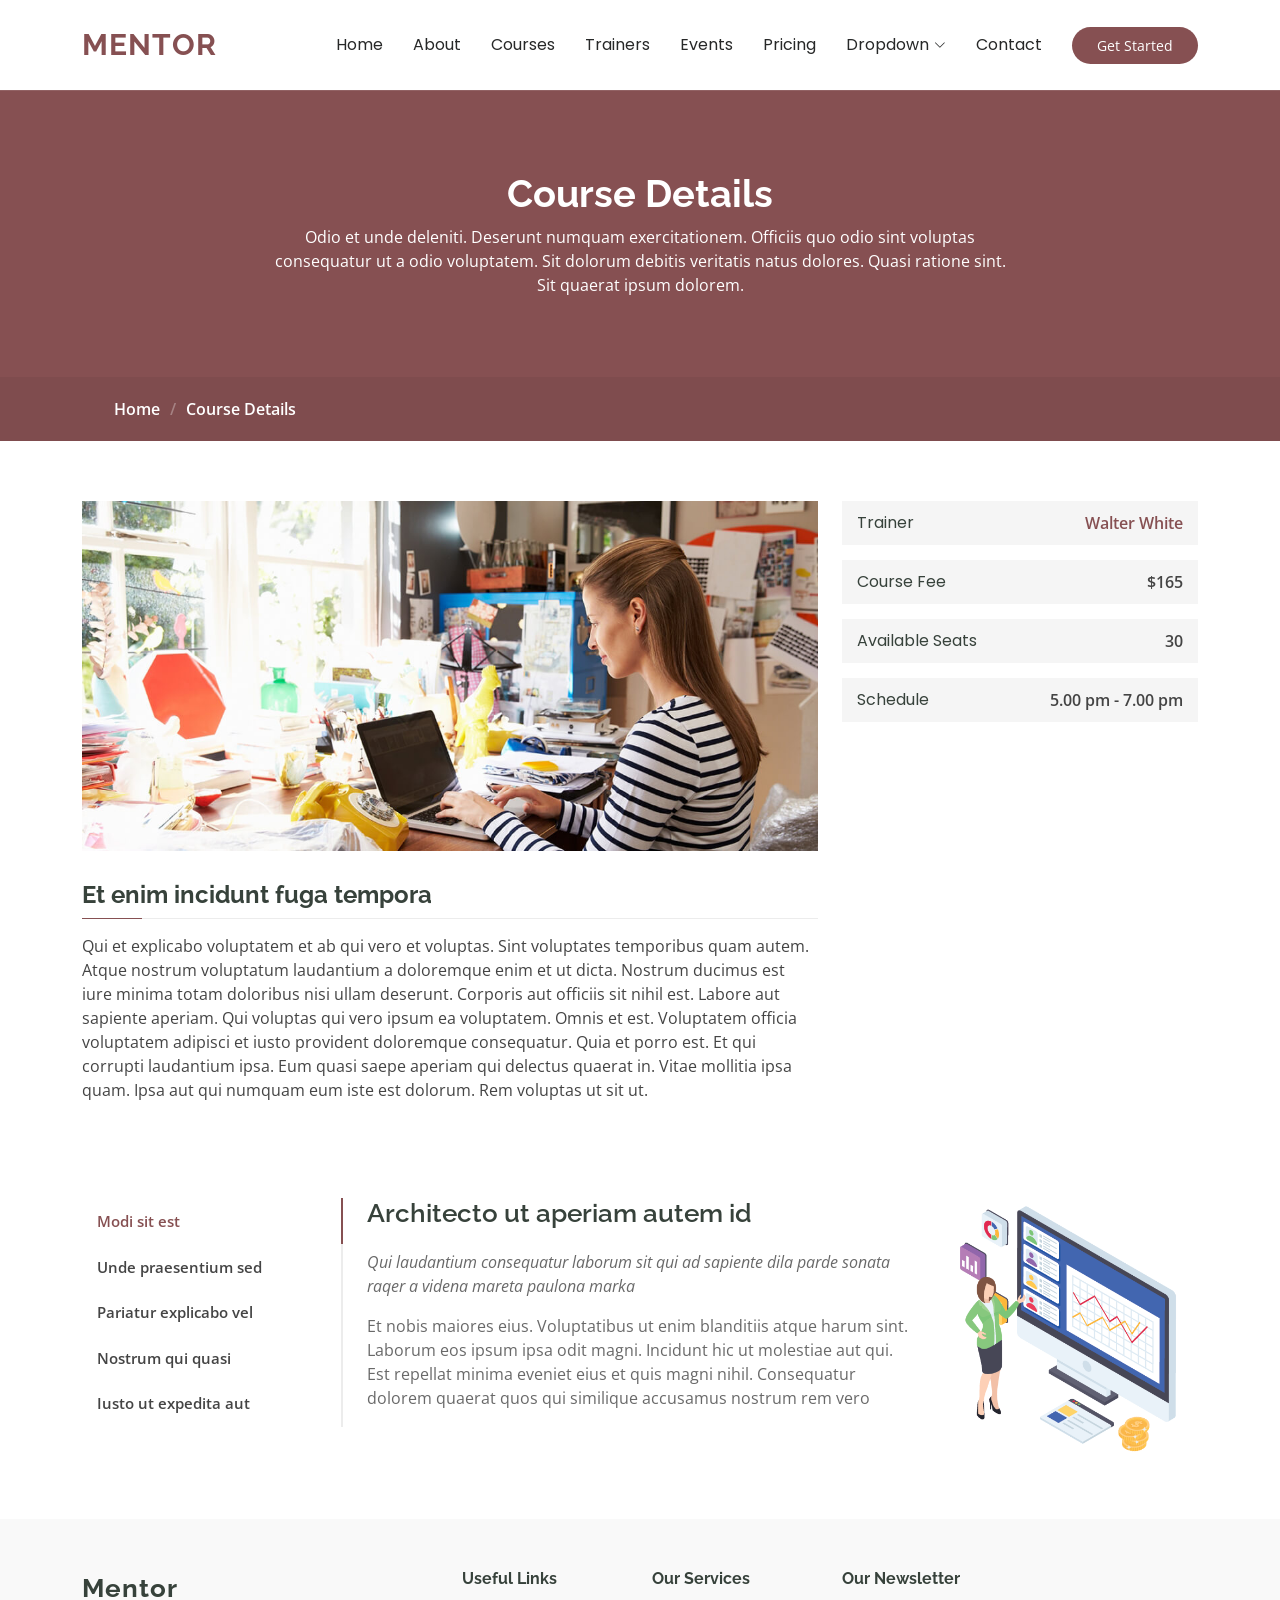
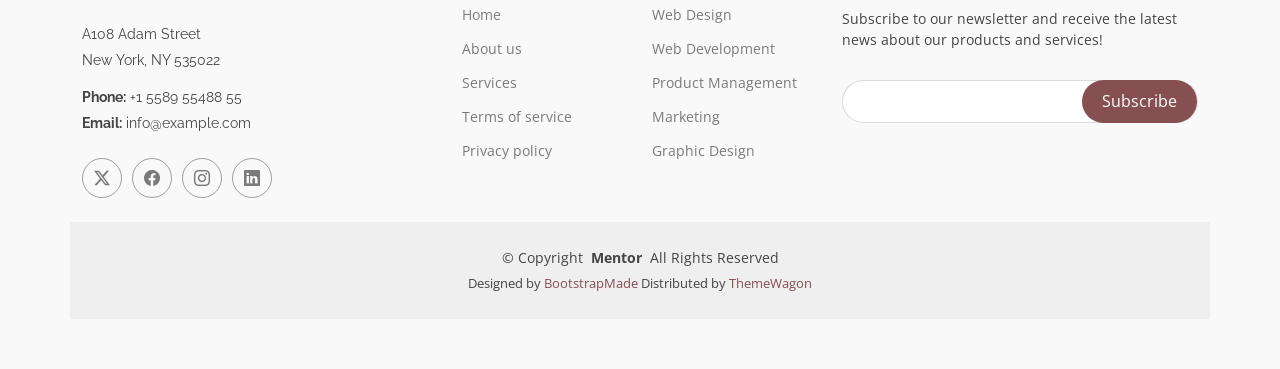
<file: course-details.html>
<!DOCTYPE html>
<html lang="en">

<head>
  <meta charset="utf-8">
  <meta content="width=device-width, initial-scale=1.0" name="viewport">
  <title>Course Details - Mentor Bootstrap Template</title>
  <meta name="description" content="">
  <meta name="keywords" content="">

  <!-- Favicons -->
  <link href="assets/img/favicon.png" rel="icon">
  <link href="assets/img/apple-touch-icon.png" rel="apple-touch-icon">

  <!-- Fonts -->
  <link href="https://fonts.googleapis.com" rel="preconnect">
  <link href="https://fonts.gstatic.com" rel="preconnect" crossorigin>
  <link href="https://fonts.googleapis.com/css2?family=Open+Sans:ital,wght@0,300;0,400;0,500;0,600;0,700;0,800;1,300;1,400;1,500;1,600;1,700;1,800&family=Poppins:ital,wght@0,100;0,200;0,300;0,400;0,500;0,600;0,700;0,800;0,900;1,100;1,200;1,300;1,400;1,500;1,600;1,700;1,800;1,900&family=Raleway:ital,wght@0,100;0,200;0,300;0,400;0,500;0,600;0,700;0,800;0,900;1,100;1,200;1,300;1,400;1,500;1,600;1,700;1,800;1,900&display=swap" rel="stylesheet">

  <!-- Vendor CSS Files -->
  <link href="assets/vendor/bootstrap/css/bootstrap.min.css" rel="stylesheet">
  <link href="assets/vendor/bootstrap-icons/bootstrap-icons.css" rel="stylesheet">
  <link href="assets/vendor/aos/aos.css" rel="stylesheet">
  <link href="assets/vendor/glightbox/css/glightbox.min.css" rel="stylesheet">
  <link href="assets/vendor/swiper/swiper-bundle.min.css" rel="stylesheet">

  <!-- Main CSS File -->
  <link href="assets/css/main.css" rel="stylesheet">

  <!-- =======================================================
  * Template Name: Mentor
  * Template URL: https://bootstrapmade.com/mentor-free-education-bootstrap-theme/
  * Updated: Aug 07 2024 with Bootstrap v5.3.3
  * Author: BootstrapMade.com
  * License: https://bootstrapmade.com/license/
  ======================================================== -->
</head>

<body class="course-details-page">

  <header id="header" class="header d-flex align-items-center sticky-top">
    <div class="container-fluid container-xl position-relative d-flex align-items-center">

      <a href="index.html" class="logo d-flex align-items-center me-auto">
        <!-- Uncomment the line below if you also wish to use an image logo -->
        <!-- <img src="assets/img/logo.png" alt=""> -->
        <h1 class="sitename">Mentor</h1>
      </a>

      <nav id="navmenu" class="navmenu">
        <ul>
          <li><a href="index.html">Home<br></a></li>
          <li><a href="about.html">About</a></li>
          <li><a href="courses.html">Courses</a></li>
          <li><a href="trainers.html">Trainers</a></li>
          <li><a href="events.html">Events</a></li>
          <li><a href="pricing.html">Pricing</a></li>
          <li class="dropdown"><a href="#"><span>Dropdown</span> <i class="bi bi-chevron-down toggle-dropdown"></i></a>
            <ul>
              <li><a href="#">Dropdown 1</a></li>
              <li class="dropdown"><a href="#"><span>Deep Dropdown</span> <i class="bi bi-chevron-down toggle-dropdown"></i></a>
                <ul>
                  <li><a href="#">Deep Dropdown 1</a></li>
                  <li><a href="#">Deep Dropdown 2</a></li>
                  <li><a href="#">Deep Dropdown 3</a></li>
                  <li><a href="#">Deep Dropdown 4</a></li>
                  <li><a href="#">Deep Dropdown 5</a></li>
                </ul>
              </li>
              <li><a href="#">Dropdown 2</a></li>
              <li><a href="#">Dropdown 3</a></li>
              <li><a href="#">Dropdown 4</a></li>
            </ul>
          </li>
          <li><a href="contact.html">Contact</a></li>
        </ul>
        <i class="mobile-nav-toggle d-xl-none bi bi-list"></i>
      </nav>

      <a class="btn-getstarted" href="courses.html">Get Started</a>

    </div>
  </header>

  <main class="main">

    <!-- Page Title -->
    <div class="page-title" data-aos="fade">
      <div class="heading">
        <div class="container">
          <div class="row d-flex justify-content-center text-center">
            <div class="col-lg-8">
              <h1>Course Details</h1>
              <p class="mb-0">Odio et unde deleniti. Deserunt numquam exercitationem. Officiis quo odio sint voluptas consequatur ut a odio voluptatem. Sit dolorum debitis veritatis natus dolores. Quasi ratione sint. Sit quaerat ipsum dolorem.</p>
            </div>
          </div>
        </div>
      </div>
      <nav class="breadcrumbs">
        <div class="container">
          <ol>
            <li><a href="index.html">Home</a></li>
            <li class="current">Course Details</li>
          </ol>
        </div>
      </nav>
    </div><!-- End Page Title -->

    <!-- Courses Course Details Section -->
    <section id="courses-course-details" class="courses-course-details section">

      <div class="container" data-aos="fade-up">

        <div class="row">
          <div class="col-lg-8">
            <img src="assets/img/course-details.jpg" class="img-fluid" alt="">
            <h3>Et enim incidunt fuga tempora</h3>
            <p>
              Qui et explicabo voluptatem et ab qui vero et voluptas. Sint voluptates temporibus quam autem. Atque nostrum voluptatum laudantium a doloremque enim et ut dicta. Nostrum ducimus est iure minima totam doloribus nisi ullam deserunt. Corporis aut officiis sit nihil est. Labore aut sapiente aperiam.
              Qui voluptas qui vero ipsum ea voluptatem. Omnis et est. Voluptatem officia voluptatem adipisci et iusto provident doloremque consequatur. Quia et porro est. Et qui corrupti laudantium ipsa.
              Eum quasi saepe aperiam qui delectus quaerat in. Vitae mollitia ipsa quam. Ipsa aut qui numquam eum iste est dolorum. Rem voluptas ut sit ut.
            </p>
          </div>
          <div class="col-lg-4">

            <div class="course-info d-flex justify-content-between align-items-center">
              <h5>Trainer</h5>
              <p><a href="#">Walter White</a></p>
            </div>

            <div class="course-info d-flex justify-content-between align-items-center">
              <h5>Course Fee</h5>
              <p>$165</p>
            </div>

            <div class="course-info d-flex justify-content-between align-items-center">
              <h5>Available Seats</h5>
              <p>30</p>
            </div>

            <div class="course-info d-flex justify-content-between align-items-center">
              <h5>Schedule</h5>
              <p>5.00 pm - 7.00 pm</p>
            </div>

          </div>
        </div>

      </div>

    </section><!-- /Courses Course Details Section -->

    <!-- Tabs Section -->
    <section id="tabs" class="tabs section">

      <div class="container" data-aos="fade-up" data-aos-delay="100">

        <div class="row">
          <div class="col-lg-3">
            <ul class="nav nav-tabs flex-column">
              <li class="nav-item">
                <a class="nav-link active show" data-bs-toggle="tab" href="#tab-1">Modi sit est</a>
              </li>
              <li class="nav-item">
                <a class="nav-link" data-bs-toggle="tab" href="#tab-2">Unde praesentium sed</a>
              </li>
              <li class="nav-item">
                <a class="nav-link" data-bs-toggle="tab" href="#tab-3">Pariatur explicabo vel</a>
              </li>
              <li class="nav-item">
                <a class="nav-link" data-bs-toggle="tab" href="#tab-4">Nostrum qui quasi</a>
              </li>
              <li class="nav-item">
                <a class="nav-link" data-bs-toggle="tab" href="#tab-5">Iusto ut expedita aut</a>
              </li>
            </ul>
          </div>
          <div class="col-lg-9 mt-4 mt-lg-0">
            <div class="tab-content">
              <div class="tab-pane active show" id="tab-1">
                <div class="row">
                  <div class="col-lg-8 details order-2 order-lg-1">
                    <h3>Architecto ut aperiam autem id</h3>
                    <p class="fst-italic">Qui laudantium consequatur laborum sit qui ad sapiente dila parde sonata raqer a videna mareta paulona marka</p>
                    <p>Et nobis maiores eius. Voluptatibus ut enim blanditiis atque harum sint. Laborum eos ipsum ipsa odit magni. Incidunt hic ut molestiae aut qui. Est repellat minima eveniet eius et quis magni nihil. Consequatur dolorem quaerat quos qui similique accusamus nostrum rem vero</p>
                  </div>
                  <div class="col-lg-4 text-center order-1 order-lg-2">
                    <img src="assets/img/tabs/tab-1.png" alt="" class="img-fluid">
                  </div>
                </div>
              </div>
              <div class="tab-pane" id="tab-2">
                <div class="row">
                  <div class="col-lg-8 details order-2 order-lg-1">
                    <h3>Et blanditiis nemo veritatis excepturi</h3>
                    <p class="fst-italic">Qui laudantium consequatur laborum sit qui ad sapiente dila parde sonata raqer a videna mareta paulona marka</p>
                    <p>Ea ipsum voluptatem consequatur quis est. Illum error ullam omnis quia et reiciendis sunt sunt est. Non aliquid repellendus itaque accusamus eius et velit ipsa voluptates. Optio nesciunt eaque beatae accusamus lerode pakto madirna desera vafle de nideran pal</p>
                  </div>
                  <div class="col-lg-4 text-center order-1 order-lg-2">
                    <img src="assets/img/tabs/tab-2.png" alt="" class="img-fluid">
                  </div>
                </div>
              </div>
              <div class="tab-pane" id="tab-3">
                <div class="row">
                  <div class="col-lg-8 details order-2 order-lg-1">
                    <h3>Impedit facilis occaecati odio neque aperiam sit</h3>
                    <p class="fst-italic">Eos voluptatibus quo. Odio similique illum id quidem non enim fuga. Qui natus non sunt dicta dolor et. In asperiores velit quaerat perferendis aut</p>
                    <p>Iure officiis odit rerum. Harum sequi eum illum corrupti culpa veritatis quisquam. Neque necessitatibus illo rerum eum ut. Commodi ipsam minima molestiae sed laboriosam a iste odio. Earum odit nesciunt fugiat sit ullam. Soluta et harum voluptatem optio quae</p>
                  </div>
                  <div class="col-lg-4 text-center order-1 order-lg-2">
                    <img src="assets/img/tabs/tab-3.png" alt="" class="img-fluid">
                  </div>
                </div>
              </div>
              <div class="tab-pane" id="tab-4">
                <div class="row">
                  <div class="col-lg-8 details order-2 order-lg-1">
                    <h3>Fuga dolores inventore laboriosam ut est accusamus laboriosam dolore</h3>
                    <p class="fst-italic">Totam aperiam accusamus. Repellat consequuntur iure voluptas iure porro quis delectus</p>
                    <p>Eaque consequuntur consequuntur libero expedita in voluptas. Nostrum ipsam necessitatibus aliquam fugiat debitis quis velit. Eum ex maxime error in consequatur corporis atque. Eligendi asperiores sed qui veritatis aperiam quia a laborum inventore</p>
                  </div>
                  <div class="col-lg-4 text-center order-1 order-lg-2">
                    <img src="assets/img/tabs/tab-4.png" alt="" class="img-fluid">
                  </div>
                </div>
              </div>
              <div class="tab-pane" id="tab-5">
                <div class="row">
                  <div class="col-lg-8 details order-2 order-lg-1">
                    <h3>Est eveniet ipsam sindera pad rone matrelat sando reda</h3>
                    <p class="fst-italic">Omnis blanditiis saepe eos autem qui sunt debitis porro quia.</p>
                    <p>Exercitationem nostrum omnis. Ut reiciendis repudiandae minus. Omnis recusandae ut non quam ut quod eius qui. Ipsum quia odit vero atque qui quibusdam amet. Occaecati sed est sint aut vitae molestiae voluptate vel</p>
                  </div>
                  <div class="col-lg-4 text-center order-1 order-lg-2">
                    <img src="assets/img/tabs/tab-5.png" alt="" class="img-fluid">
                  </div>
                </div>
              </div>
            </div>
          </div>
        </div>

      </div>

    </section><!-- /Tabs Section -->

  </main>

  <footer id="footer" class="footer position-relative light-background">

    <div class="container footer-top">
      <div class="row gy-4">
        <div class="col-lg-4 col-md-6 footer-about">
          <a href="index.html" class="logo d-flex align-items-center">
            <span class="sitename">Mentor</span>
          </a>
          <div class="footer-contact pt-3">
            <p>A108 Adam Street</p>
            <p>New York, NY 535022</p>
            <p class="mt-3"><strong>Phone:</strong> <span>+1 5589 55488 55</span></p>
            <p><strong>Email:</strong> <span>info@example.com</span></p>
          </div>
          <div class="social-links d-flex mt-4">
            <a href=""><i class="bi bi-twitter-x"></i></a>
            <a href=""><i class="bi bi-facebook"></i></a>
            <a href=""><i class="bi bi-instagram"></i></a>
            <a href=""><i class="bi bi-linkedin"></i></a>
          </div>
        </div>

        <div class="col-lg-2 col-md-3 footer-links">
          <h4>Useful Links</h4>
          <ul>
            <li><a href="#">Home</a></li>
            <li><a href="#">About us</a></li>
            <li><a href="#">Services</a></li>
            <li><a href="#">Terms of service</a></li>
            <li><a href="#">Privacy policy</a></li>
          </ul>
        </div>

        <div class="col-lg-2 col-md-3 footer-links">
          <h4>Our Services</h4>
          <ul>
            <li><a href="#">Web Design</a></li>
            <li><a href="#">Web Development</a></li>
            <li><a href="#">Product Management</a></li>
            <li><a href="#">Marketing</a></li>
            <li><a href="#">Graphic Design</a></li>
          </ul>
        </div>

        <div class="col-lg-4 col-md-12 footer-newsletter">
          <h4>Our Newsletter</h4>
          <p>Subscribe to our newsletter and receive the latest news about our products and services!</p>
          <form action="forms/newsletter.php" method="post" class="php-email-form">
            <div class="newsletter-form"><input type="email" name="email"><input type="submit" value="Subscribe"></div>
            <div class="loading">Loading</div>
            <div class="error-message"></div>
            <div class="sent-message">Your subscription request has been sent. Thank you!</div>
          </form>
        </div>

      </div>
    </div>

    <div class="container copyright text-center mt-4">
      <p>© <span>Copyright</span> <strong class="px-1 sitename">Mentor</strong> <span>All Rights Reserved</span></p>
      <div class="credits">
        <!-- All the links in the footer should remain intact. -->
        <!-- You can delete the links only if you've purchased the pro version. -->
        <!-- Licensing information: https://bootstrapmade.com/license/ -->
        <!-- Purchase the pro version with working PHP/AJAX contact form: [buy-url] -->
        Designed by <a href="https://bootstrapmade.com/">BootstrapMade</a> Distributed by <a href=“https://themewagon.com>ThemeWagon
      </div>
    </div>

  </footer>

  <!-- Scroll Top -->
  <a href="#" id="scroll-top" class="scroll-top d-flex align-items-center justify-content-center"><i class="bi bi-arrow-up-short"></i></a>

  <!-- Preloader -->
  <div id="preloader"></div>

  <!-- Vendor JS Files -->
  <script src="assets/vendor/bootstrap/js/bootstrap.bundle.min.js"></script>
  <script src="assets/vendor/php-email-form/validate.js"></script>
  <script src="assets/vendor/aos/aos.js"></script>
  <script src="assets/vendor/glightbox/js/glightbox.min.js"></script>
  <script src="assets/vendor/purecounter/purecounter_vanilla.js"></script>
  <script src="assets/vendor/swiper/swiper-bundle.min.js"></script>

  <!-- Main JS File -->
  <script src="assets/js/main.js"></script>

</body>

</html>
</file>
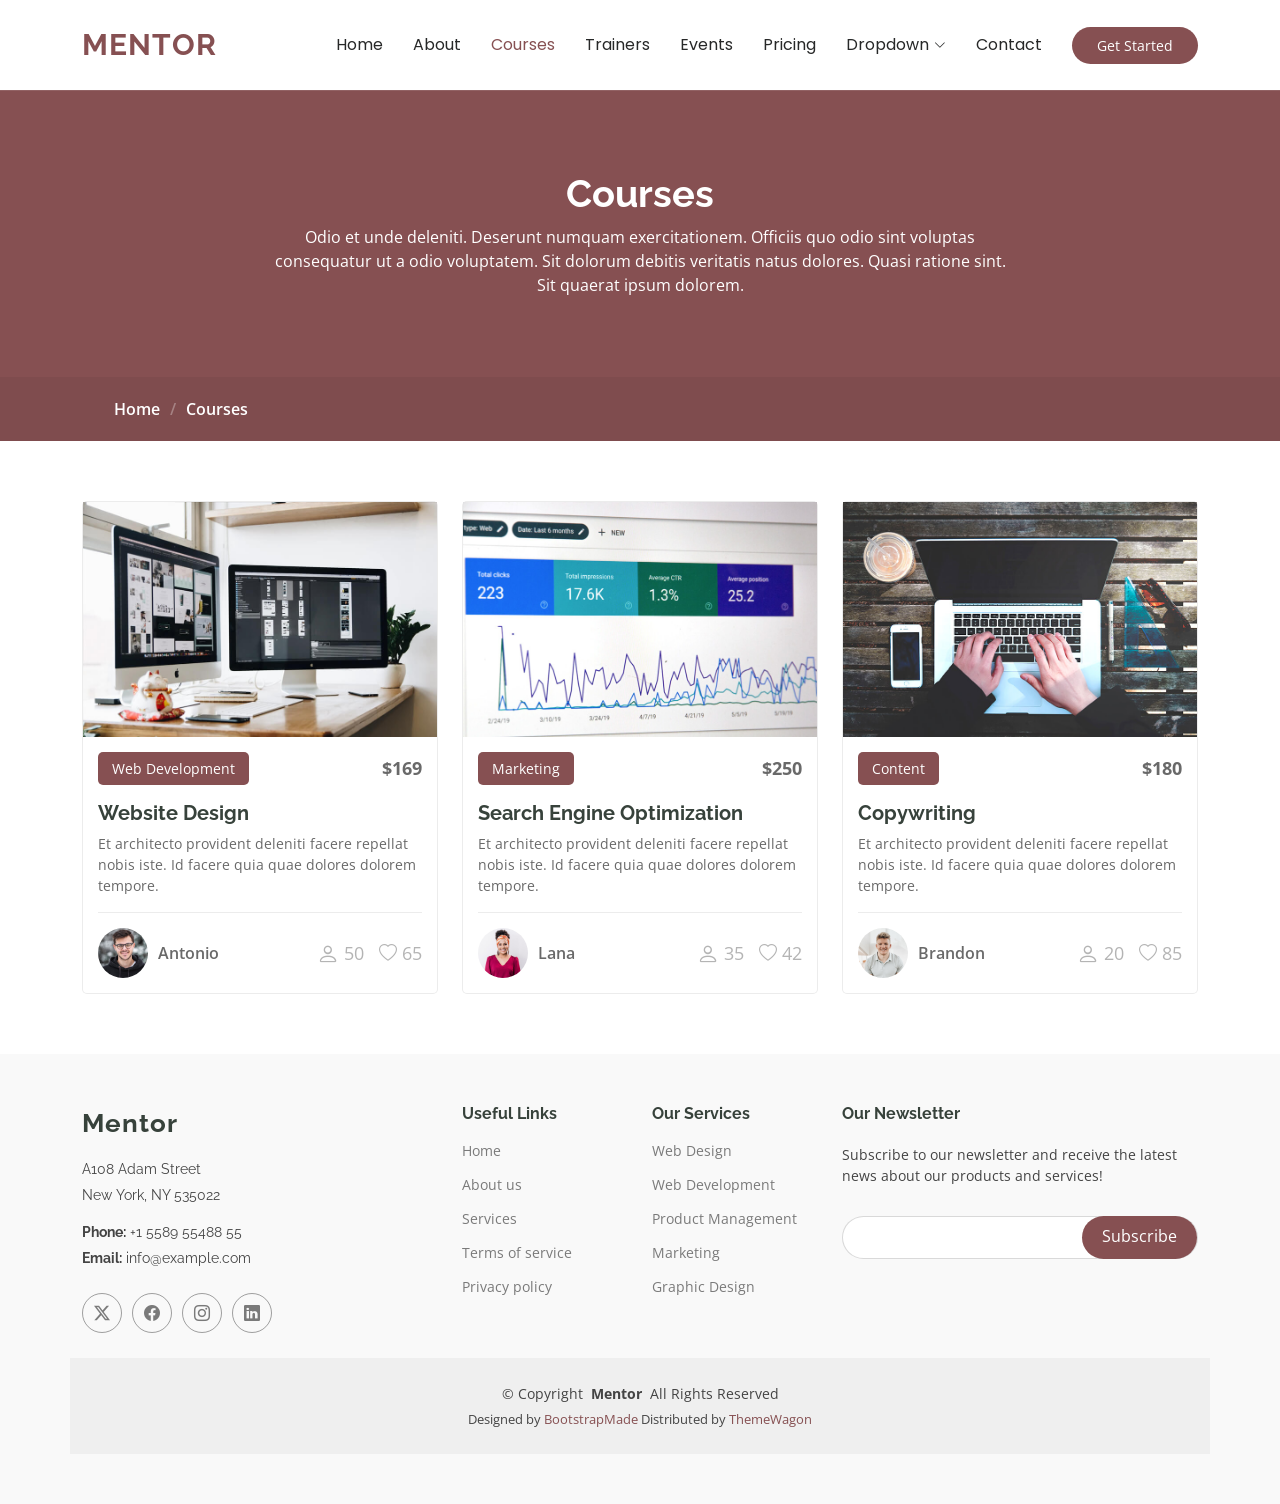
<file: courses.html>
<!DOCTYPE html>
<html lang="en">

<head>
  <meta charset="utf-8">
  <meta content="width=device-width, initial-scale=1.0" name="viewport">
  <title>Courses - Mentor Bootstrap Template</title>
  <meta name="description" content="">
  <meta name="keywords" content="">

  <!-- Favicons -->
  <link href="assets/img/favicon.png" rel="icon">
  <link href="assets/img/apple-touch-icon.png" rel="apple-touch-icon">

  <!-- Fonts -->
  <link href="https://fonts.googleapis.com" rel="preconnect">
  <link href="https://fonts.gstatic.com" rel="preconnect" crossorigin>
  <link href="https://fonts.googleapis.com/css2?family=Open+Sans:ital,wght@0,300;0,400;0,500;0,600;0,700;0,800;1,300;1,400;1,500;1,600;1,700;1,800&family=Poppins:ital,wght@0,100;0,200;0,300;0,400;0,500;0,600;0,700;0,800;0,900;1,100;1,200;1,300;1,400;1,500;1,600;1,700;1,800;1,900&family=Raleway:ital,wght@0,100;0,200;0,300;0,400;0,500;0,600;0,700;0,800;0,900;1,100;1,200;1,300;1,400;1,500;1,600;1,700;1,800;1,900&display=swap" rel="stylesheet">

  <!-- Vendor CSS Files -->
  <link href="assets/vendor/bootstrap/css/bootstrap.min.css" rel="stylesheet">
  <link href="assets/vendor/bootstrap-icons/bootstrap-icons.css" rel="stylesheet">
  <link href="assets/vendor/aos/aos.css" rel="stylesheet">
  <link href="assets/vendor/glightbox/css/glightbox.min.css" rel="stylesheet">
  <link href="assets/vendor/swiper/swiper-bundle.min.css" rel="stylesheet">

  <!-- Main CSS File -->
  <link href="assets/css/main.css" rel="stylesheet">

  <!-- =======================================================
  * Template Name: Mentor
  * Template URL: https://bootstrapmade.com/mentor-free-education-bootstrap-theme/
  * Updated: Aug 07 2024 with Bootstrap v5.3.3
  * Author: BootstrapMade.com
  * License: https://bootstrapmade.com/license/
  ======================================================== -->
</head>

<body class="courses-page">

  <header id="header" class="header d-flex align-items-center sticky-top">
    <div class="container-fluid container-xl position-relative d-flex align-items-center">

      <a href="index.html" class="logo d-flex align-items-center me-auto">
        <!-- Uncomment the line below if you also wish to use an image logo -->
        <!-- <img src="assets/img/logo.png" alt=""> -->
        <h1 class="sitename">Mentor</h1>
      </a>

      <nav id="navmenu" class="navmenu">
        <ul>
          <li><a href="index.html">Home<br></a></li>
          <li><a href="about.html">About</a></li>
          <li><a href="courses.html" class="active">Courses</a></li>
          <li><a href="trainers.html">Trainers</a></li>
          <li><a href="events.html">Events</a></li>
          <li><a href="pricing.html">Pricing</a></li>
          <li class="dropdown"><a href="#"><span>Dropdown</span> <i class="bi bi-chevron-down toggle-dropdown"></i></a>
            <ul>
              <li><a href="#">Dropdown 1</a></li>
              <li class="dropdown"><a href="#"><span>Deep Dropdown</span> <i class="bi bi-chevron-down toggle-dropdown"></i></a>
                <ul>
                  <li><a href="#">Deep Dropdown 1</a></li>
                  <li><a href="#">Deep Dropdown 2</a></li>
                  <li><a href="#">Deep Dropdown 3</a></li>
                  <li><a href="#">Deep Dropdown 4</a></li>
                  <li><a href="#">Deep Dropdown 5</a></li>
                </ul>
              </li>
              <li><a href="#">Dropdown 2</a></li>
              <li><a href="#">Dropdown 3</a></li>
              <li><a href="#">Dropdown 4</a></li>
            </ul>
          </li>
          <li><a href="contact.html">Contact</a></li>
        </ul>
        <i class="mobile-nav-toggle d-xl-none bi bi-list"></i>
      </nav>

      <a class="btn-getstarted" href="courses.html">Get Started</a>

    </div>
  </header>

  <main class="main">

    <!-- Page Title -->
    <div class="page-title" data-aos="fade">
      <div class="heading">
        <div class="container">
          <div class="row d-flex justify-content-center text-center">
            <div class="col-lg-8">
              <h1>Courses</h1>
              <p class="mb-0">Odio et unde deleniti. Deserunt numquam exercitationem. Officiis quo odio sint voluptas consequatur ut a odio voluptatem. Sit dolorum debitis veritatis natus dolores. Quasi ratione sint. Sit quaerat ipsum dolorem.</p>
            </div>
          </div>
        </div>
      </div>
      <nav class="breadcrumbs">
        <div class="container">
          <ol>
            <li><a href="index.html">Home</a></li>
            <li class="current">Courses</li>
          </ol>
        </div>
      </nav>
    </div><!-- End Page Title -->

    <!-- Courses Section -->
    <section id="courses" class="courses section">

      <div class="container">

        <div class="row">

          <div class="col-lg-4 col-md-6 d-flex align-items-stretch" data-aos="zoom-in" data-aos-delay="100">
            <div class="course-item">
              <img src="assets/img/course-1.jpg" class="img-fluid" alt="...">
              <div class="course-content">
                <div class="d-flex justify-content-between align-items-center mb-3">
                  <p class="category">Web Development</p>
                  <p class="price">$169</p>
                </div>

                <h3><a href="course-details.html">Website Design</a></h3>
                <p class="description">Et architecto provident deleniti facere repellat nobis iste. Id facere quia quae dolores dolorem tempore.</p>
                <div class="trainer d-flex justify-content-between align-items-center">
                  <div class="trainer-profile d-flex align-items-center">
                    <img src="assets/img/trainers/trainer-1-2.jpg" class="img-fluid" alt="">
                    <a href="" class="trainer-link">Antonio</a>
                  </div>
                  <div class="trainer-rank d-flex align-items-center">
                    <i class="bi bi-person user-icon"></i>&nbsp;50
                    &nbsp;&nbsp;
                    <i class="bi bi-heart heart-icon"></i>&nbsp;65
                  </div>
                </div>
              </div>
            </div>
          </div> <!-- End Course Item-->

          <div class="col-lg-4 col-md-6 d-flex align-items-stretch mt-4 mt-md-0" data-aos="zoom-in" data-aos-delay="200">
            <div class="course-item">
              <img src="assets/img/course-2.jpg" class="img-fluid" alt="...">
              <div class="course-content">
                <div class="d-flex justify-content-between align-items-center mb-3">
                  <p class="category">Marketing</p>
                  <p class="price">$250</p>
                </div>

                <h3><a href="course-details.html">Search Engine Optimization</a></h3>
                <p class="description">Et architecto provident deleniti facere repellat nobis iste. Id facere quia quae dolores dolorem tempore.</p>
                <div class="trainer d-flex justify-content-between align-items-center">
                  <div class="trainer-profile d-flex align-items-center">
                    <img src="assets/img/trainers/trainer-2-2.jpg" class="img-fluid" alt="">
                    <a href="" class="trainer-link">Lana</a>
                  </div>
                  <div class="trainer-rank d-flex align-items-center">
                    <i class="bi bi-person user-icon"></i>&nbsp;35
                    &nbsp;&nbsp;
                    <i class="bi bi-heart heart-icon"></i>&nbsp;42
                  </div>
                </div>
              </div>
            </div>
          </div> <!-- End Course Item-->

          <div class="col-lg-4 col-md-6 d-flex align-items-stretch mt-4 mt-lg-0" data-aos="zoom-in" data-aos-delay="300">
            <div class="course-item">
              <img src="assets/img/course-3.jpg" class="img-fluid" alt="...">
              <div class="course-content">
                <div class="d-flex justify-content-between align-items-center mb-3">
                  <p class="category">Content</p>
                  <p class="price">$180</p>
                </div>

                <h3><a href="course-details.html">Copywriting</a></h3>
                <p class="description">Et architecto provident deleniti facere repellat nobis iste. Id facere quia quae dolores dolorem tempore.</p>
                <div class="trainer d-flex justify-content-between align-items-center">
                  <div class="trainer-profile d-flex align-items-center">
                    <img src="assets/img/trainers/trainer-3-2.jpg" class="img-fluid" alt="">
                    <a href="" class="trainer-link">Brandon</a>
                  </div>
                  <div class="trainer-rank d-flex align-items-center">
                    <i class="bi bi-person user-icon"></i>&nbsp;20
                    &nbsp;&nbsp;
                    <i class="bi bi-heart heart-icon"></i>&nbsp;85
                  </div>
                </div>
              </div>
            </div>
          </div> <!-- End Course Item-->

        </div>

      </div>

    </section><!-- /Courses Section -->

  </main>

  <footer id="footer" class="footer position-relative light-background">

    <div class="container footer-top">
      <div class="row gy-4">
        <div class="col-lg-4 col-md-6 footer-about">
          <a href="index.html" class="logo d-flex align-items-center">
            <span class="sitename">Mentor</span>
          </a>
          <div class="footer-contact pt-3">
            <p>A108 Adam Street</p>
            <p>New York, NY 535022</p>
            <p class="mt-3"><strong>Phone:</strong> <span>+1 5589 55488 55</span></p>
            <p><strong>Email:</strong> <span>info@example.com</span></p>
          </div>
          <div class="social-links d-flex mt-4">
            <a href=""><i class="bi bi-twitter-x"></i></a>
            <a href=""><i class="bi bi-facebook"></i></a>
            <a href=""><i class="bi bi-instagram"></i></a>
            <a href=""><i class="bi bi-linkedin"></i></a>
          </div>
        </div>

        <div class="col-lg-2 col-md-3 footer-links">
          <h4>Useful Links</h4>
          <ul>
            <li><a href="#">Home</a></li>
            <li><a href="#">About us</a></li>
            <li><a href="#">Services</a></li>
            <li><a href="#">Terms of service</a></li>
            <li><a href="#">Privacy policy</a></li>
          </ul>
        </div>

        <div class="col-lg-2 col-md-3 footer-links">
          <h4>Our Services</h4>
          <ul>
            <li><a href="#">Web Design</a></li>
            <li><a href="#">Web Development</a></li>
            <li><a href="#">Product Management</a></li>
            <li><a href="#">Marketing</a></li>
            <li><a href="#">Graphic Design</a></li>
          </ul>
        </div>

        <div class="col-lg-4 col-md-12 footer-newsletter">
          <h4>Our Newsletter</h4>
          <p>Subscribe to our newsletter and receive the latest news about our products and services!</p>
          <form action="forms/newsletter.php" method="post" class="php-email-form">
            <div class="newsletter-form"><input type="email" name="email"><input type="submit" value="Subscribe"></div>
            <div class="loading">Loading</div>
            <div class="error-message"></div>
            <div class="sent-message">Your subscription request has been sent. Thank you!</div>
          </form>
        </div>

      </div>
    </div>

    <div class="container copyright text-center mt-4">
      <p>© <span>Copyright</span> <strong class="px-1 sitename">Mentor</strong> <span>All Rights Reserved</span></p>
      <div class="credits">
        <!-- All the links in the footer should remain intact. -->
        <!-- You can delete the links only if you've purchased the pro version. -->
        <!-- Licensing information: https://bootstrapmade.com/license/ -->
        <!-- Purchase the pro version with working PHP/AJAX contact form: [buy-url] -->
        Designed by <a href="https://bootstrapmade.com/">BootstrapMade</a> Distributed by <a href=“https://themewagon.com>ThemeWagon
      </div>
    </div>

  </footer>

  <!-- Scroll Top -->
  <a href="#" id="scroll-top" class="scroll-top d-flex align-items-center justify-content-center"><i class="bi bi-arrow-up-short"></i></a>

  <!-- Preloader -->
  <div id="preloader"></div>

  <!-- Vendor JS Files -->
  <script src="assets/vendor/bootstrap/js/bootstrap.bundle.min.js"></script>
  <script src="assets/vendor/php-email-form/validate.js"></script>
  <script src="assets/vendor/aos/aos.js"></script>
  <script src="assets/vendor/glightbox/js/glightbox.min.js"></script>
  <script src="assets/vendor/purecounter/purecounter_vanilla.js"></script>
  <script src="assets/vendor/swiper/swiper-bundle.min.js"></script>

  <!-- Main JS File -->
  <script src="assets/js/main.js"></script>

</body>

</html>
</file>
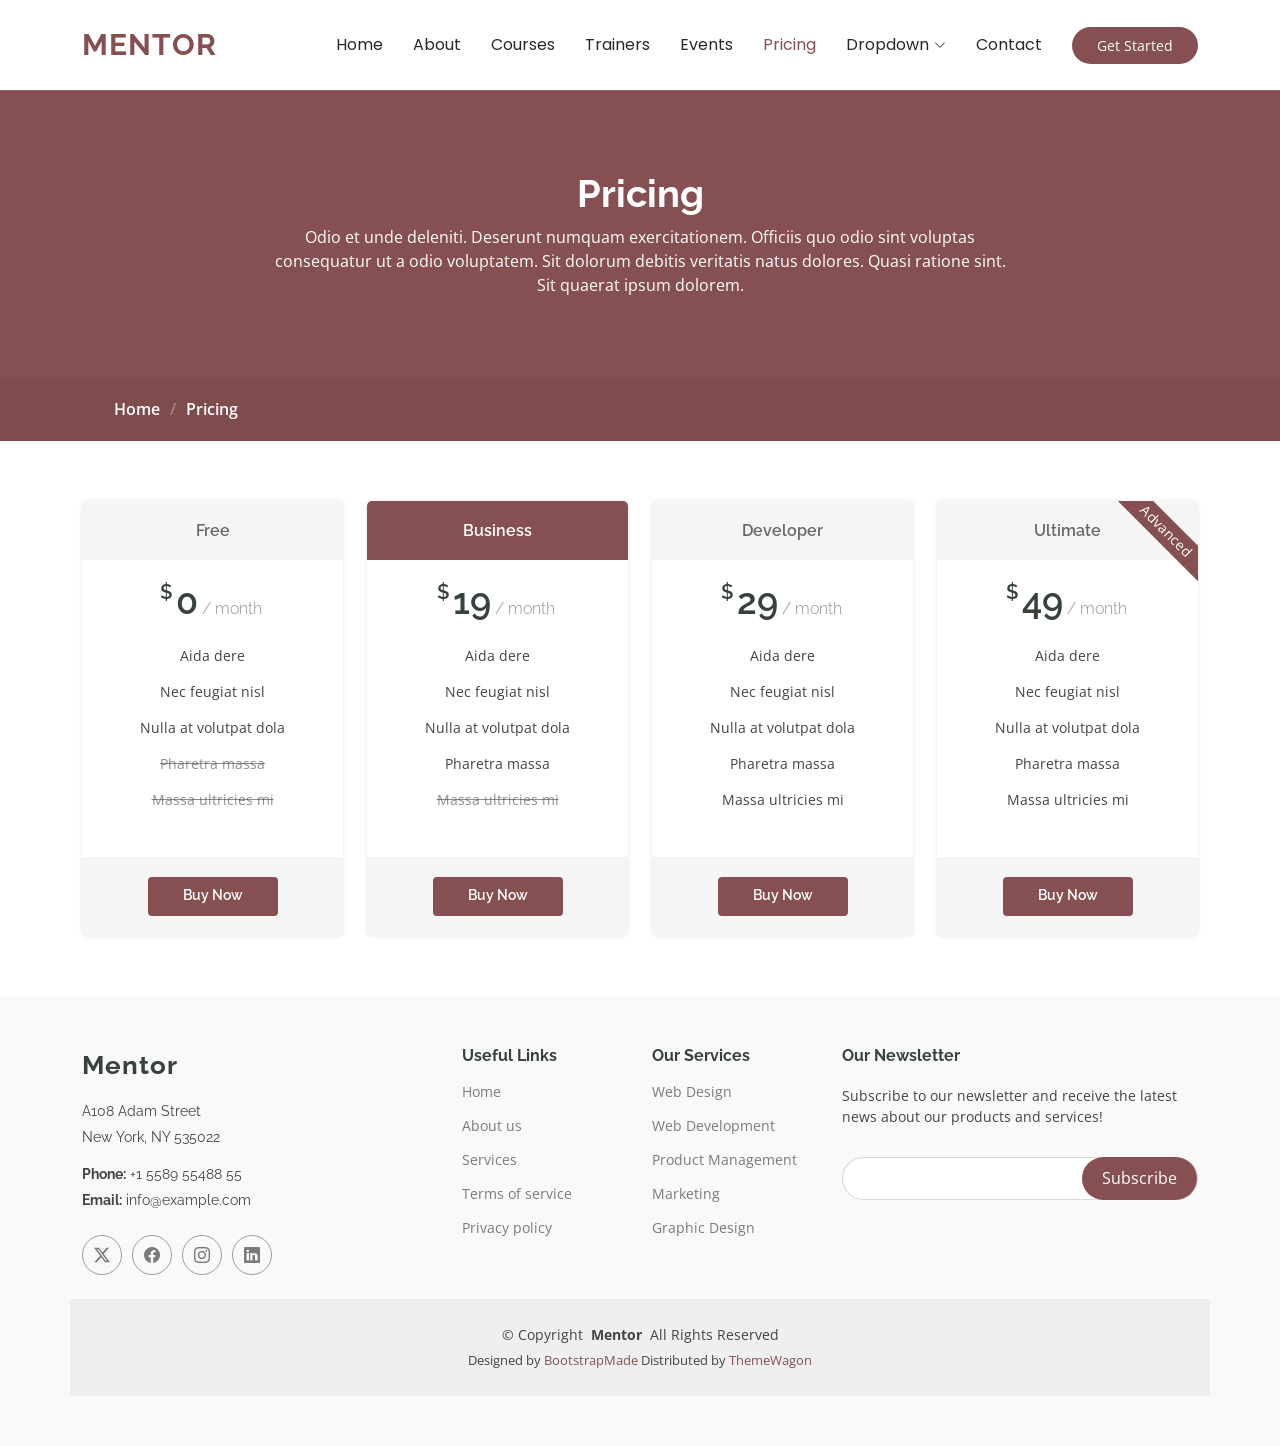
<file: pricing.html>
<!DOCTYPE html>
<html lang="en">

<head>
  <meta charset="utf-8">
  <meta content="width=device-width, initial-scale=1.0" name="viewport">
  <title>Pricing - Mentor Bootstrap Template</title>
  <meta name="description" content="">
  <meta name="keywords" content="">

  <!-- Favicons -->
  <link href="assets/img/favicon.png" rel="icon">
  <link href="assets/img/apple-touch-icon.png" rel="apple-touch-icon">

  <!-- Fonts -->
  <link href="https://fonts.googleapis.com" rel="preconnect">
  <link href="https://fonts.gstatic.com" rel="preconnect" crossorigin>
  <link href="https://fonts.googleapis.com/css2?family=Open+Sans:ital,wght@0,300;0,400;0,500;0,600;0,700;0,800;1,300;1,400;1,500;1,600;1,700;1,800&family=Poppins:ital,wght@0,100;0,200;0,300;0,400;0,500;0,600;0,700;0,800;0,900;1,100;1,200;1,300;1,400;1,500;1,600;1,700;1,800;1,900&family=Raleway:ital,wght@0,100;0,200;0,300;0,400;0,500;0,600;0,700;0,800;0,900;1,100;1,200;1,300;1,400;1,500;1,600;1,700;1,800;1,900&display=swap" rel="stylesheet">

  <!-- Vendor CSS Files -->
  <link href="assets/vendor/bootstrap/css/bootstrap.min.css" rel="stylesheet">
  <link href="assets/vendor/bootstrap-icons/bootstrap-icons.css" rel="stylesheet">
  <link href="assets/vendor/aos/aos.css" rel="stylesheet">
  <link href="assets/vendor/glightbox/css/glightbox.min.css" rel="stylesheet">
  <link href="assets/vendor/swiper/swiper-bundle.min.css" rel="stylesheet">

  <!-- Main CSS File -->
  <link href="assets/css/main.css" rel="stylesheet">

  <!-- =======================================================
  * Template Name: Mentor
  * Template URL: https://bootstrapmade.com/mentor-free-education-bootstrap-theme/
  * Updated: Aug 07 2024 with Bootstrap v5.3.3
  * Author: BootstrapMade.com
  * License: https://bootstrapmade.com/license/
  ======================================================== -->
</head>

<body class="pricing-page">

  <header id="header" class="header d-flex align-items-center sticky-top">
    <div class="container-fluid container-xl position-relative d-flex align-items-center">

      <a href="index.html" class="logo d-flex align-items-center me-auto">
        <!-- Uncomment the line below if you also wish to use an image logo -->
        <!-- <img src="assets/img/logo.png" alt=""> -->
        <h1 class="sitename">Mentor</h1>
      </a>

      <nav id="navmenu" class="navmenu">
        <ul>
          <li><a href="index.html">Home<br></a></li>
          <li><a href="about.html">About</a></li>
          <li><a href="courses.html">Courses</a></li>
          <li><a href="trainers.html">Trainers</a></li>
          <li><a href="events.html">Events</a></li>
          <li><a href="pricing.html" class="active">Pricing</a></li>
          <li class="dropdown"><a href="#"><span>Dropdown</span> <i class="bi bi-chevron-down toggle-dropdown"></i></a>
            <ul>
              <li><a href="#">Dropdown 1</a></li>
              <li class="dropdown"><a href="#"><span>Deep Dropdown</span> <i class="bi bi-chevron-down toggle-dropdown"></i></a>
                <ul>
                  <li><a href="#">Deep Dropdown 1</a></li>
                  <li><a href="#">Deep Dropdown 2</a></li>
                  <li><a href="#">Deep Dropdown 3</a></li>
                  <li><a href="#">Deep Dropdown 4</a></li>
                  <li><a href="#">Deep Dropdown 5</a></li>
                </ul>
              </li>
              <li><a href="#">Dropdown 2</a></li>
              <li><a href="#">Dropdown 3</a></li>
              <li><a href="#">Dropdown 4</a></li>
            </ul>
          </li>
          <li><a href="contact.html">Contact</a></li>
        </ul>
        <i class="mobile-nav-toggle d-xl-none bi bi-list"></i>
      </nav>

      <a class="btn-getstarted" href="courses.html">Get Started</a>

    </div>
  </header>

  <main class="main">

    <!-- Page Title -->
    <div class="page-title" data-aos="fade">
      <div class="heading">
        <div class="container">
          <div class="row d-flex justify-content-center text-center">
            <div class="col-lg-8">
              <h1>Pricing</h1>
              <p class="mb-0">Odio et unde deleniti. Deserunt numquam exercitationem. Officiis quo odio sint voluptas consequatur ut a odio voluptatem. Sit dolorum debitis veritatis natus dolores. Quasi ratione sint. Sit quaerat ipsum dolorem.</p>
            </div>
          </div>
        </div>
      </div>
      <nav class="breadcrumbs">
        <div class="container">
          <ol>
            <li><a href="index.html">Home</a></li>
            <li class="current">Pricing</li>
          </ol>
        </div>
      </nav>
    </div><!-- End Page Title -->

    <!-- Pricing Section -->
    <section id="pricing" class="pricing section">

      <div class="container">

        <div class="row gy-3">

          <div class="col-xl-3 col-lg-6" data-aos="fade-up" data-aos-delay="100">
            <div class="pricing-item">
              <h3>Free</h3>
              <h4><sup>$</sup>0<span> / month</span></h4>
              <ul>
                <li>Aida dere</li>
                <li>Nec feugiat nisl</li>
                <li>Nulla at volutpat dola</li>
                <li class="na">Pharetra massa</li>
                <li class="na">Massa ultricies mi</li>
              </ul>
              <div class="btn-wrap">
                <a href="#" class="btn-buy">Buy Now</a>
              </div>
            </div>
          </div><!-- End Pricing Item -->

          <div class="col-xl-3 col-lg-6" data-aos="fade-up" data-aos-delay="200">
            <div class="pricing-item featured">
              <h3>Business</h3>
              <h4><sup>$</sup>19<span> / month</span></h4>
              <ul>
                <li>Aida dere</li>
                <li>Nec feugiat nisl</li>
                <li>Nulla at volutpat dola</li>
                <li>Pharetra massa</li>
                <li class="na">Massa ultricies mi</li>
              </ul>
              <div class="btn-wrap">
                <a href="#" class="btn-buy">Buy Now</a>
              </div>
            </div>
          </div><!-- End Pricing Item -->

          <div class="col-xl-3 col-lg-6" data-aos="fade-up" data-aos-delay="400">
            <div class="pricing-item">
              <h3>Developer</h3>
              <h4><sup>$</sup>29<span> / month</span></h4>
              <ul>
                <li>Aida dere</li>
                <li>Nec feugiat nisl</li>
                <li>Nulla at volutpat dola</li>
                <li>Pharetra massa</li>
                <li>Massa ultricies mi</li>
              </ul>
              <div class="btn-wrap">
                <a href="#" class="btn-buy">Buy Now</a>
              </div>
            </div>
          </div><!-- End Pricing Item -->

          <div class="col-xl-3 col-lg-6" data-aos="fade-up" data-aos-delay="400">
            <div class="pricing-item">
              <span class="advanced">Advanced</span>
              <h3>Ultimate</h3>
              <h4><sup>$</sup>49<span> / month</span></h4>
              <ul>
                <li>Aida dere</li>
                <li>Nec feugiat nisl</li>
                <li>Nulla at volutpat dola</li>
                <li>Pharetra massa</li>
                <li>Massa ultricies mi</li>
              </ul>
              <div class="btn-wrap">
                <a href="#" class="btn-buy">Buy Now</a>
              </div>
            </div>
          </div><!-- End Pricing Item -->

        </div>

      </div>

    </section><!-- /Pricing Section -->

  </main>

  <footer id="footer" class="footer position-relative light-background">

    <div class="container footer-top">
      <div class="row gy-4">
        <div class="col-lg-4 col-md-6 footer-about">
          <a href="index.html" class="logo d-flex align-items-center">
            <span class="sitename">Mentor</span>
          </a>
          <div class="footer-contact pt-3">
            <p>A108 Adam Street</p>
            <p>New York, NY 535022</p>
            <p class="mt-3"><strong>Phone:</strong> <span>+1 5589 55488 55</span></p>
            <p><strong>Email:</strong> <span>info@example.com</span></p>
          </div>
          <div class="social-links d-flex mt-4">
            <a href=""><i class="bi bi-twitter-x"></i></a>
            <a href=""><i class="bi bi-facebook"></i></a>
            <a href=""><i class="bi bi-instagram"></i></a>
            <a href=""><i class="bi bi-linkedin"></i></a>
          </div>
        </div>

        <div class="col-lg-2 col-md-3 footer-links">
          <h4>Useful Links</h4>
          <ul>
            <li><a href="#">Home</a></li>
            <li><a href="#">About us</a></li>
            <li><a href="#">Services</a></li>
            <li><a href="#">Terms of service</a></li>
            <li><a href="#">Privacy policy</a></li>
          </ul>
        </div>

        <div class="col-lg-2 col-md-3 footer-links">
          <h4>Our Services</h4>
          <ul>
            <li><a href="#">Web Design</a></li>
            <li><a href="#">Web Development</a></li>
            <li><a href="#">Product Management</a></li>
            <li><a href="#">Marketing</a></li>
            <li><a href="#">Graphic Design</a></li>
          </ul>
        </div>

        <div class="col-lg-4 col-md-12 footer-newsletter">
          <h4>Our Newsletter</h4>
          <p>Subscribe to our newsletter and receive the latest news about our products and services!</p>
          <form action="forms/newsletter.php" method="post" class="php-email-form">
            <div class="newsletter-form"><input type="email" name="email"><input type="submit" value="Subscribe"></div>
            <div class="loading">Loading</div>
            <div class="error-message"></div>
            <div class="sent-message">Your subscription request has been sent. Thank you!</div>
          </form>
        </div>

      </div>
    </div>

    <div class="container copyright text-center mt-4">
      <p>© <span>Copyright</span> <strong class="px-1 sitename">Mentor</strong> <span>All Rights Reserved</span></p>
      <div class="credits">
        <!-- All the links in the footer should remain intact. -->
        <!-- You can delete the links only if you've purchased the pro version. -->
        <!-- Licensing information: https://bootstrapmade.com/license/ -->
        <!-- Purchase the pro version with working PHP/AJAX contact form: [buy-url] -->
        Designed by <a href="https://bootstrapmade.com/">BootstrapMade</a> Distributed by <a href=“https://themewagon.com>ThemeWagon
      </div>
    </div>

  </footer>

  <!-- Scroll Top -->
  <a href="#" id="scroll-top" class="scroll-top d-flex align-items-center justify-content-center"><i class="bi bi-arrow-up-short"></i></a>

  <!-- Preloader -->
  <div id="preloader"></div>

  <!-- Vendor JS Files -->
  <script src="assets/vendor/bootstrap/js/bootstrap.bundle.min.js"></script>
  <script src="assets/vendor/php-email-form/validate.js"></script>
  <script src="assets/vendor/aos/aos.js"></script>
  <script src="assets/vendor/glightbox/js/glightbox.min.js"></script>
  <script src="assets/vendor/purecounter/purecounter_vanilla.js"></script>
  <script src="assets/vendor/swiper/swiper-bundle.min.js"></script>

  <!-- Main JS File -->
  <script src="assets/js/main.js"></script>

</body>

</html>
</file>
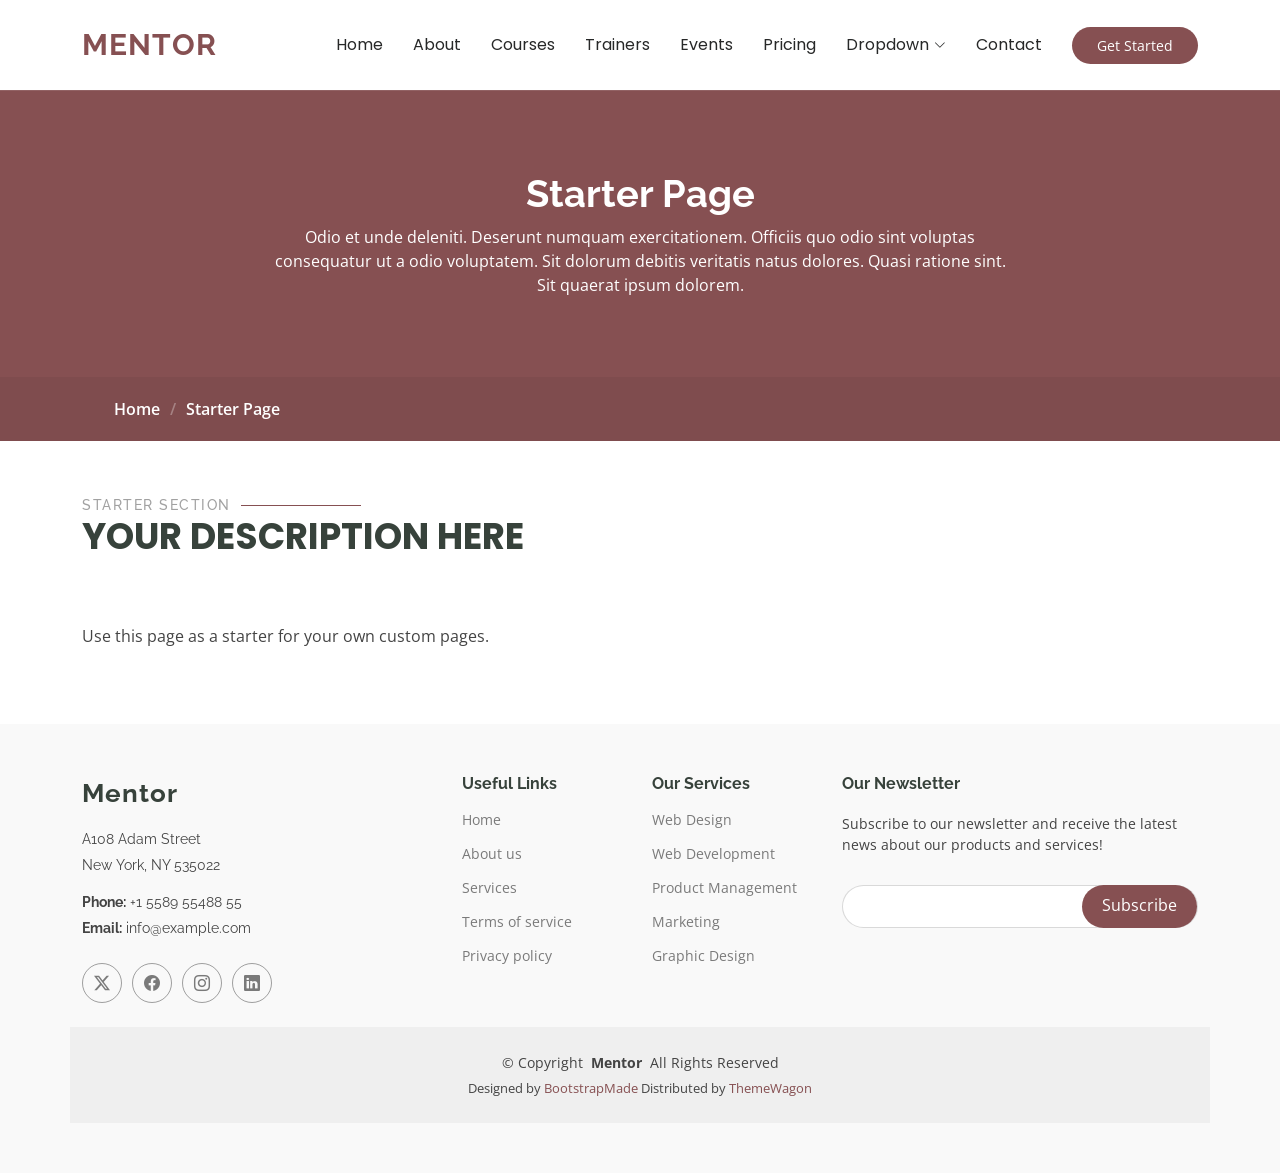
<file: starter-page.html>
<!DOCTYPE html>
<html lang="en">

<head>
  <meta charset="utf-8">
  <meta content="width=device-width, initial-scale=1.0" name="viewport">
  <title>Starter Page - Mentor Bootstrap Template</title>
  <meta name="description" content="">
  <meta name="keywords" content="">

  <!-- Favicons -->
  <link href="assets/img/favicon.png" rel="icon">
  <link href="assets/img/apple-touch-icon.png" rel="apple-touch-icon">

  <!-- Fonts -->
  <link href="https://fonts.googleapis.com" rel="preconnect">
  <link href="https://fonts.gstatic.com" rel="preconnect" crossorigin>
  <link href="https://fonts.googleapis.com/css2?family=Open+Sans:ital,wght@0,300;0,400;0,500;0,600;0,700;0,800;1,300;1,400;1,500;1,600;1,700;1,800&family=Poppins:ital,wght@0,100;0,200;0,300;0,400;0,500;0,600;0,700;0,800;0,900;1,100;1,200;1,300;1,400;1,500;1,600;1,700;1,800;1,900&family=Raleway:ital,wght@0,100;0,200;0,300;0,400;0,500;0,600;0,700;0,800;0,900;1,100;1,200;1,300;1,400;1,500;1,600;1,700;1,800;1,900&display=swap" rel="stylesheet">

  <!-- Vendor CSS Files -->
  <link href="assets/vendor/bootstrap/css/bootstrap.min.css" rel="stylesheet">
  <link href="assets/vendor/bootstrap-icons/bootstrap-icons.css" rel="stylesheet">
  <link href="assets/vendor/aos/aos.css" rel="stylesheet">
  <link href="assets/vendor/glightbox/css/glightbox.min.css" rel="stylesheet">
  <link href="assets/vendor/swiper/swiper-bundle.min.css" rel="stylesheet">

  <!-- Main CSS File -->
  <link href="assets/css/main.css" rel="stylesheet">

  <!-- =======================================================
  * Template Name: Mentor
  * Template URL: https://bootstrapmade.com/mentor-free-education-bootstrap-theme/
  * Updated: Aug 07 2024 with Bootstrap v5.3.3
  * Author: BootstrapMade.com
  * License: https://bootstrapmade.com/license/
  ======================================================== -->
</head>

<body class="starter-page-page">

  <header id="header" class="header d-flex align-items-center sticky-top">
    <div class="container-fluid container-xl position-relative d-flex align-items-center">

      <a href="index.html" class="logo d-flex align-items-center me-auto">
        <!-- Uncomment the line below if you also wish to use an image logo -->
        <!-- <img src="assets/img/logo.png" alt=""> -->
        <h1 class="sitename">Mentor</h1>
      </a>

      <nav id="navmenu" class="navmenu">
        <ul>
          <li><a href="index.html">Home<br></a></li>
          <li><a href="about.html">About</a></li>
          <li><a href="courses.html">Courses</a></li>
          <li><a href="trainers.html">Trainers</a></li>
          <li><a href="events.html">Events</a></li>
          <li><a href="pricing.html">Pricing</a></li>
          <li class="dropdown"><a href="#"><span>Dropdown</span> <i class="bi bi-chevron-down toggle-dropdown"></i></a>
            <ul>
              <li><a href="#">Dropdown 1</a></li>
              <li class="dropdown"><a href="#"><span>Deep Dropdown</span> <i class="bi bi-chevron-down toggle-dropdown"></i></a>
                <ul>
                  <li><a href="#">Deep Dropdown 1</a></li>
                  <li><a href="#">Deep Dropdown 2</a></li>
                  <li><a href="#">Deep Dropdown 3</a></li>
                  <li><a href="#">Deep Dropdown 4</a></li>
                  <li><a href="#">Deep Dropdown 5</a></li>
                </ul>
              </li>
              <li><a href="#">Dropdown 2</a></li>
              <li><a href="#">Dropdown 3</a></li>
              <li><a href="#">Dropdown 4</a></li>
            </ul>
          </li>
          <li><a href="contact.html">Contact</a></li>
        </ul>
        <i class="mobile-nav-toggle d-xl-none bi bi-list"></i>
      </nav>

      <a class="btn-getstarted" href="courses.html">Get Started</a>

    </div>
  </header>

  <main class="main">

    <!-- Page Title -->
    <div class="page-title" data-aos="fade">
      <div class="heading">
        <div class="container">
          <div class="row d-flex justify-content-center text-center">
            <div class="col-lg-8">
              <h1>Starter Page</h1>
              <p class="mb-0">Odio et unde deleniti. Deserunt numquam exercitationem. Officiis quo odio sint voluptas consequatur ut a odio voluptatem. Sit dolorum debitis veritatis natus dolores. Quasi ratione sint. Sit quaerat ipsum dolorem.</p>
            </div>
          </div>
        </div>
      </div>
      <nav class="breadcrumbs">
        <div class="container">
          <ol>
            <li><a href="index.html">Home</a></li>
            <li class="current">Starter Page</li>
          </ol>
        </div>
      </nav>
    </div><!-- End Page Title -->

    <!-- Starter Section Section -->
    <section id="starter-section" class="starter-section section">

      <!-- Section Title -->
      <div class="container section-title" data-aos="fade-up">
        <h2>Starter Section</h2>
        <p>Your Description Here<br></p>
      </div><!-- End Section Title -->

      <div class="container" data-aos="fade-up">
        <p>Use this page as a starter for your own custom pages.</p>
      </div>

    </section><!-- /Starter Section Section -->

  </main>

  <footer id="footer" class="footer position-relative light-background">

    <div class="container footer-top">
      <div class="row gy-4">
        <div class="col-lg-4 col-md-6 footer-about">
          <a href="index.html" class="logo d-flex align-items-center">
            <span class="sitename">Mentor</span>
          </a>
          <div class="footer-contact pt-3">
            <p>A108 Adam Street</p>
            <p>New York, NY 535022</p>
            <p class="mt-3"><strong>Phone:</strong> <span>+1 5589 55488 55</span></p>
            <p><strong>Email:</strong> <span>info@example.com</span></p>
          </div>
          <div class="social-links d-flex mt-4">
            <a href=""><i class="bi bi-twitter-x"></i></a>
            <a href=""><i class="bi bi-facebook"></i></a>
            <a href=""><i class="bi bi-instagram"></i></a>
            <a href=""><i class="bi bi-linkedin"></i></a>
          </div>
        </div>

        <div class="col-lg-2 col-md-3 footer-links">
          <h4>Useful Links</h4>
          <ul>
            <li><a href="#">Home</a></li>
            <li><a href="#">About us</a></li>
            <li><a href="#">Services</a></li>
            <li><a href="#">Terms of service</a></li>
            <li><a href="#">Privacy policy</a></li>
          </ul>
        </div>

        <div class="col-lg-2 col-md-3 footer-links">
          <h4>Our Services</h4>
          <ul>
            <li><a href="#">Web Design</a></li>
            <li><a href="#">Web Development</a></li>
            <li><a href="#">Product Management</a></li>
            <li><a href="#">Marketing</a></li>
            <li><a href="#">Graphic Design</a></li>
          </ul>
        </div>

        <div class="col-lg-4 col-md-12 footer-newsletter">
          <h4>Our Newsletter</h4>
          <p>Subscribe to our newsletter and receive the latest news about our products and services!</p>
          <form action="forms/newsletter.php" method="post" class="php-email-form">
            <div class="newsletter-form"><input type="email" name="email"><input type="submit" value="Subscribe"></div>
            <div class="loading">Loading</div>
            <div class="error-message"></div>
            <div class="sent-message">Your subscription request has been sent. Thank you!</div>
          </form>
        </div>

      </div>
    </div>

    <div class="container copyright text-center mt-4">
      <p>© <span>Copyright</span> <strong class="px-1 sitename">Mentor</strong> <span>All Rights Reserved</span></p>
      <div class="credits">
        <!-- All the links in the footer should remain intact. -->
        <!-- You can delete the links only if you've purchased the pro version. -->
        <!-- Licensing information: https://bootstrapmade.com/license/ -->
        <!-- Purchase the pro version with working PHP/AJAX contact form: [buy-url] -->
        Designed by <a href="https://bootstrapmade.com/">BootstrapMade</a> Distributed by <a href=“https://themewagon.com>ThemeWagon
      </div>
    </div>

  </footer>

  <!-- Scroll Top -->
  <a href="#" id="scroll-top" class="scroll-top d-flex align-items-center justify-content-center"><i class="bi bi-arrow-up-short"></i></a>

  <!-- Preloader -->
  <div id="preloader"></div>

  <!-- Vendor JS Files -->
  <script src="assets/vendor/bootstrap/js/bootstrap.bundle.min.js"></script>
  <script src="assets/vendor/php-email-form/validate.js"></script>
  <script src="assets/vendor/aos/aos.js"></script>
  <script src="assets/vendor/glightbox/js/glightbox.min.js"></script>
  <script src="assets/vendor/purecounter/purecounter_vanilla.js"></script>
  <script src="assets/vendor/swiper/swiper-bundle.min.js"></script>

  <!-- Main JS File -->
  <script src="assets/js/main.js"></script>

</body>

</html>
</file>
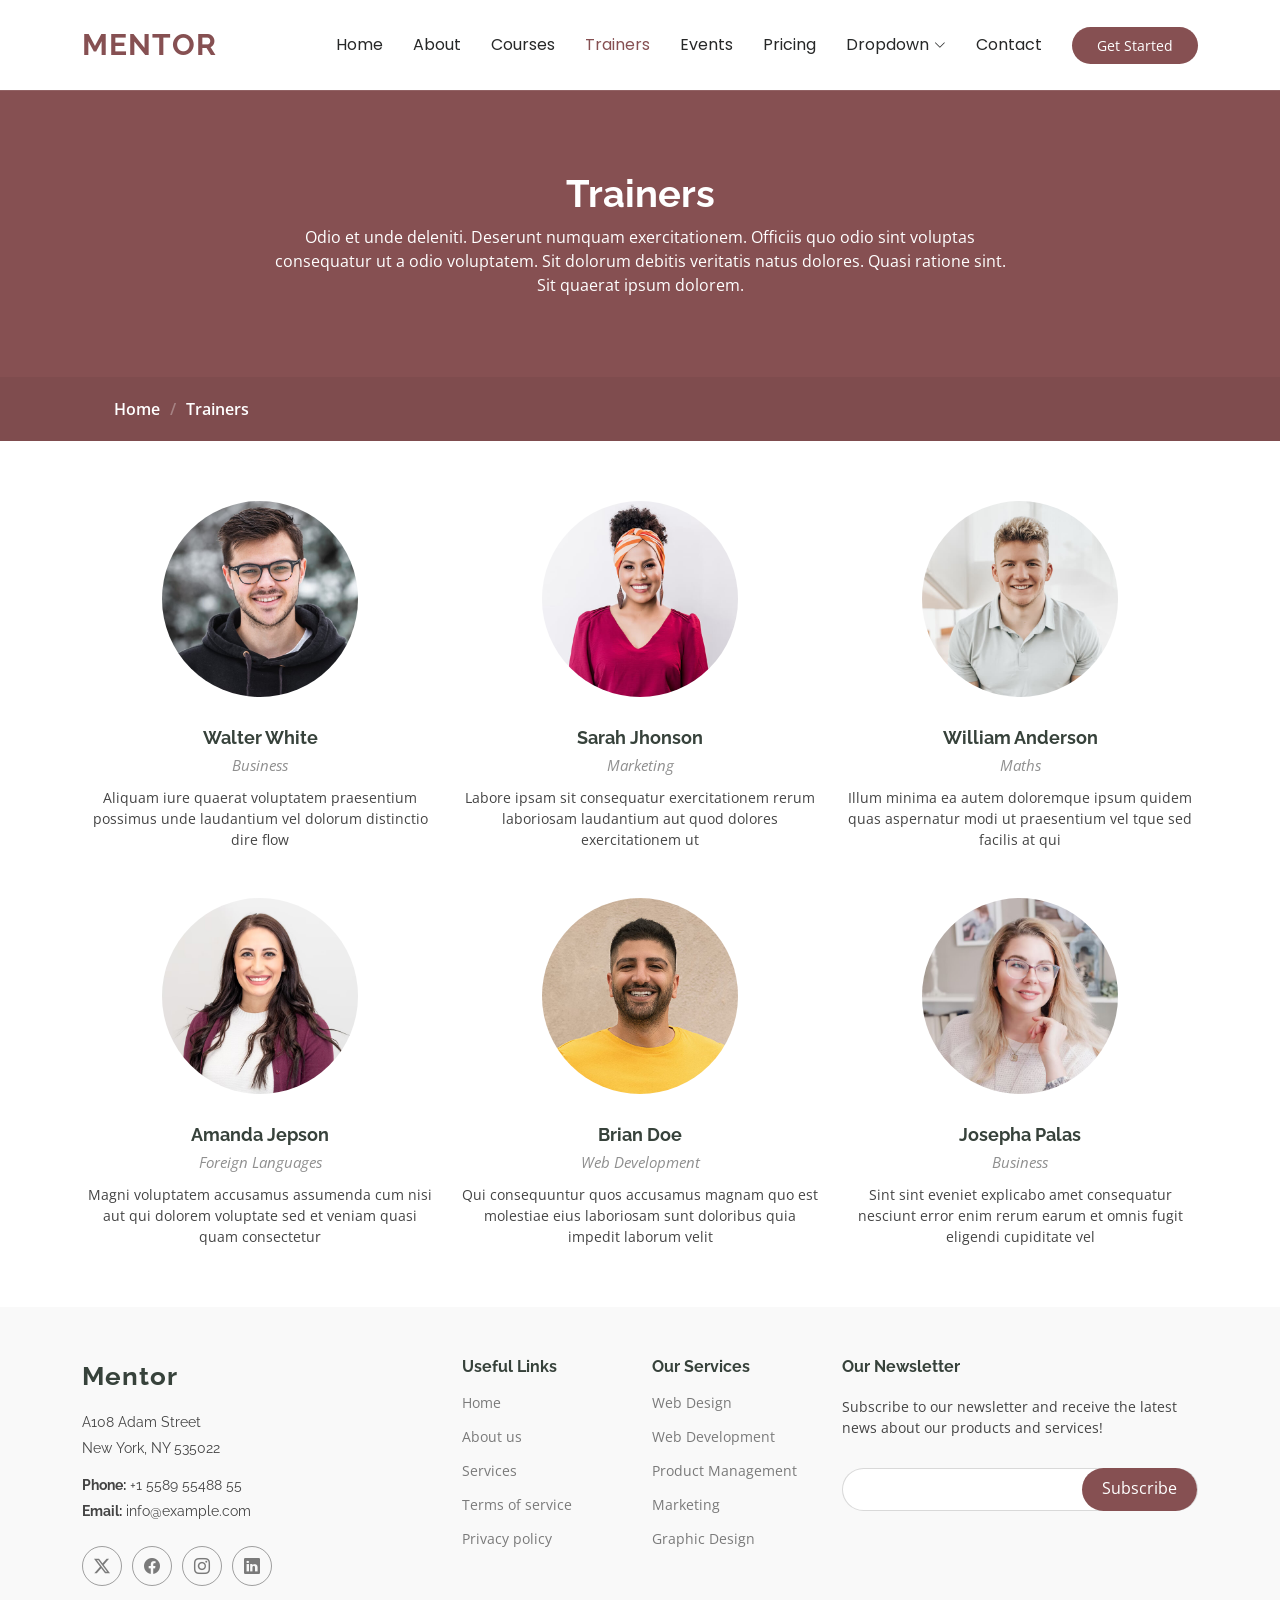
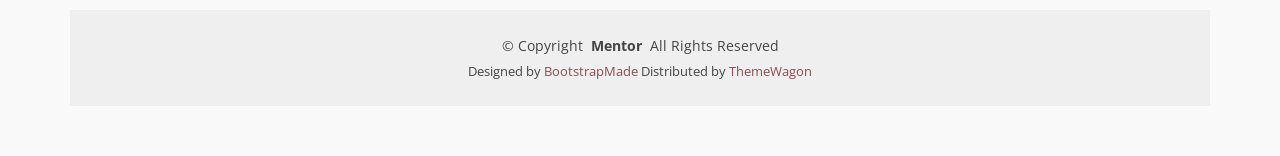
<file: trainers.html>
<!DOCTYPE html>
<html lang="en">

<head>
  <meta charset="utf-8">
  <meta content="width=device-width, initial-scale=1.0" name="viewport">
  <title>Trainers - Mentor Bootstrap Template</title>
  <meta name="description" content="">
  <meta name="keywords" content="">

  <!-- Favicons -->
  <link href="assets/img/favicon.png" rel="icon">
  <link href="assets/img/apple-touch-icon.png" rel="apple-touch-icon">

  <!-- Fonts -->
  <link href="https://fonts.googleapis.com" rel="preconnect">
  <link href="https://fonts.gstatic.com" rel="preconnect" crossorigin>
  <link href="https://fonts.googleapis.com/css2?family=Open+Sans:ital,wght@0,300;0,400;0,500;0,600;0,700;0,800;1,300;1,400;1,500;1,600;1,700;1,800&family=Poppins:ital,wght@0,100;0,200;0,300;0,400;0,500;0,600;0,700;0,800;0,900;1,100;1,200;1,300;1,400;1,500;1,600;1,700;1,800;1,900&family=Raleway:ital,wght@0,100;0,200;0,300;0,400;0,500;0,600;0,700;0,800;0,900;1,100;1,200;1,300;1,400;1,500;1,600;1,700;1,800;1,900&display=swap" rel="stylesheet">

  <!-- Vendor CSS Files -->
  <link href="assets/vendor/bootstrap/css/bootstrap.min.css" rel="stylesheet">
  <link href="assets/vendor/bootstrap-icons/bootstrap-icons.css" rel="stylesheet">
  <link href="assets/vendor/aos/aos.css" rel="stylesheet">
  <link href="assets/vendor/glightbox/css/glightbox.min.css" rel="stylesheet">
  <link href="assets/vendor/swiper/swiper-bundle.min.css" rel="stylesheet">

  <!-- Main CSS File -->
  <link href="assets/css/main.css" rel="stylesheet">

  <!-- =======================================================
  * Template Name: Mentor
  * Template URL: https://bootstrapmade.com/mentor-free-education-bootstrap-theme/
  * Updated: Aug 07 2024 with Bootstrap v5.3.3
  * Author: BootstrapMade.com
  * License: https://bootstrapmade.com/license/
  ======================================================== -->
</head>

<body class="trainers-page">

  <header id="header" class="header d-flex align-items-center sticky-top">
    <div class="container-fluid container-xl position-relative d-flex align-items-center">

      <a href="index.html" class="logo d-flex align-items-center me-auto">
        <!-- Uncomment the line below if you also wish to use an image logo -->
        <!-- <img src="assets/img/logo.png" alt=""> -->
        <h1 class="sitename">Mentor</h1>
      </a>

      <nav id="navmenu" class="navmenu">
        <ul>
          <li><a href="index.html">Home<br></a></li>
          <li><a href="about.html">About</a></li>
          <li><a href="courses.html">Courses</a></li>
          <li><a href="trainers.html" class="active">Trainers</a></li>
          <li><a href="events.html">Events</a></li>
          <li><a href="pricing.html">Pricing</a></li>
          <li class="dropdown"><a href="#"><span>Dropdown</span> <i class="bi bi-chevron-down toggle-dropdown"></i></a>
            <ul>
              <li><a href="#">Dropdown 1</a></li>
              <li class="dropdown"><a href="#"><span>Deep Dropdown</span> <i class="bi bi-chevron-down toggle-dropdown"></i></a>
                <ul>
                  <li><a href="#">Deep Dropdown 1</a></li>
                  <li><a href="#">Deep Dropdown 2</a></li>
                  <li><a href="#">Deep Dropdown 3</a></li>
                  <li><a href="#">Deep Dropdown 4</a></li>
                  <li><a href="#">Deep Dropdown 5</a></li>
                </ul>
              </li>
              <li><a href="#">Dropdown 2</a></li>
              <li><a href="#">Dropdown 3</a></li>
              <li><a href="#">Dropdown 4</a></li>
            </ul>
          </li>
          <li><a href="contact.html">Contact</a></li>
        </ul>
        <i class="mobile-nav-toggle d-xl-none bi bi-list"></i>
      </nav>

      <a class="btn-getstarted" href="courses.html">Get Started</a>

    </div>
  </header>

  <main class="main">

    <!-- Page Title -->
    <div class="page-title" data-aos="fade">
      <div class="heading">
        <div class="container">
          <div class="row d-flex justify-content-center text-center">
            <div class="col-lg-8">
              <h1>Trainers</h1>
              <p class="mb-0">Odio et unde deleniti. Deserunt numquam exercitationem. Officiis quo odio sint voluptas consequatur ut a odio voluptatem. Sit dolorum debitis veritatis natus dolores. Quasi ratione sint. Sit quaerat ipsum dolorem.</p>
            </div>
          </div>
        </div>
      </div>
      <nav class="breadcrumbs">
        <div class="container">
          <ol>
            <li><a href="index.html">Home</a></li>
            <li class="current">Trainers</li>
          </ol>
        </div>
      </nav>
    </div><!-- End Page Title -->

    <!-- Trainers Section -->
    <section id="trainers" class="section trainers">

      <div class="container">

        <div class="row gy-5">

          <div class="col-lg-4 col-md-6 member" data-aos="fade-up" data-aos-delay="100">
            <div class="member-img">
              <img src="assets/img/team/team-1.jpg" class="img-fluid" alt="">
              <div class="social">
                <a href="#"><i class="bi bi-twitter-x"></i></a>
                <a href="#"><i class="bi bi-facebook"></i></a>
                <a href="#"><i class="bi bi-instagram"></i></a>
                <a href="#"><i class="bi bi-linkedin"></i></a>
              </div>
            </div>
            <div class="member-info text-center">
              <h4>Walter White</h4>
              <span>Business</span>
              <p>Aliquam iure quaerat voluptatem praesentium possimus unde laudantium vel dolorum distinctio dire flow</p>
            </div>
          </div><!-- End Team Member -->

          <div class="col-lg-4 col-md-6 member" data-aos="fade-up" data-aos-delay="200">
            <div class="member-img">
              <img src="assets/img/team/team-2.jpg" class="img-fluid" alt="">
              <div class="social">
                <a href="#"><i class="bi bi-twitter-x"></i></a>
                <a href="#"><i class="bi bi-facebook"></i></a>
                <a href="#"><i class="bi bi-instagram"></i></a>
                <a href="#"><i class="bi bi-linkedin"></i></a>
              </div>
            </div>
            <div class="member-info text-center">
              <h4>Sarah Jhonson</h4>
              <span>Marketing</span>
              <p>Labore ipsam sit consequatur exercitationem rerum laboriosam laudantium aut quod dolores exercitationem ut</p>
            </div>
          </div><!-- End Team Member -->

          <div class="col-lg-4 col-md-6 member" data-aos="fade-up" data-aos-delay="300">
            <div class="member-img">
              <img src="assets/img/team/team-3.jpg" class="img-fluid" alt="">
              <div class="social">
                <a href="#"><i class="bi bi-twitter-x"></i></a>
                <a href="#"><i class="bi bi-facebook"></i></a>
                <a href="#"><i class="bi bi-instagram"></i></a>
                <a href="#"><i class="bi bi-linkedin"></i></a>
              </div>
            </div>
            <div class="member-info text-center">
              <h4>William Anderson</h4>
              <span>Maths</span>
              <p>Illum minima ea autem doloremque ipsum quidem quas aspernatur modi ut praesentium vel tque sed facilis at qui</p>
            </div>
          </div><!-- End Team Member -->

          <div class="col-lg-4 col-md-6 member" data-aos="fade-up" data-aos-delay="400">
            <div class="member-img">
              <img src="assets/img/team/team-4.jpg" class="img-fluid" alt="">
              <div class="social">
                <a href="#"><i class="bi bi-twitter-x"></i></a>
                <a href="#"><i class="bi bi-facebook"></i></a>
                <a href="#"><i class="bi bi-instagram"></i></a>
                <a href="#"><i class="bi bi-linkedin"></i></a>
              </div>
            </div>
            <div class="member-info text-center">
              <h4>Amanda Jepson</h4>
              <span>Foreign Languages</span>
              <p>Magni voluptatem accusamus assumenda cum nisi aut qui dolorem voluptate sed et veniam quasi quam consectetur</p>
            </div>
          </div><!-- End Team Member -->

          <div class="col-lg-4 col-md-6 member" data-aos="fade-up" data-aos-delay="500">
            <div class="member-img">
              <img src="assets/img/team/team-5.jpg" class="img-fluid" alt="">
              <div class="social">
                <a href="#"><i class="bi bi-twitter-x"></i></a>
                <a href="#"><i class="bi bi-facebook"></i></a>
                <a href="#"><i class="bi bi-instagram"></i></a>
                <a href="#"><i class="bi bi-linkedin"></i></a>
              </div>
            </div>
            <div class="member-info text-center">
              <h4>Brian Doe</h4>
              <span>Web Development<br></span>
              <p>Qui consequuntur quos accusamus magnam quo est molestiae eius laboriosam sunt doloribus quia impedit laborum velit</p>
            </div>
          </div><!-- End Team Member -->

          <div class="col-lg-4 col-md-6 member" data-aos="fade-up" data-aos-delay="600">
            <div class="member-img">
              <img src="assets/img/team/team-6.jpg" class="img-fluid" alt="">
              <div class="social">
                <a href="#"><i class="bi bi-twitter-x"></i></a>
                <a href="#"><i class="bi bi-facebook"></i></a>
                <a href="#"><i class="bi bi-instagram"></i></a>
                <a href="#"><i class="bi bi-linkedin"></i></a>
              </div>
            </div>
            <div class="member-info text-center">
              <h4>Josepha Palas</h4>
              <span>Business</span>
              <p>Sint sint eveniet explicabo amet consequatur nesciunt error enim rerum earum et omnis fugit eligendi cupiditate vel</p>
            </div>
          </div><!-- End Team Member -->

        </div>

      </div>

    </section><!-- /Trainers Section -->

  </main>

  <footer id="footer" class="footer position-relative light-background">

    <div class="container footer-top">
      <div class="row gy-4">
        <div class="col-lg-4 col-md-6 footer-about">
          <a href="index.html" class="logo d-flex align-items-center">
            <span class="sitename">Mentor</span>
          </a>
          <div class="footer-contact pt-3">
            <p>A108 Adam Street</p>
            <p>New York, NY 535022</p>
            <p class="mt-3"><strong>Phone:</strong> <span>+1 5589 55488 55</span></p>
            <p><strong>Email:</strong> <span>info@example.com</span></p>
          </div>
          <div class="social-links d-flex mt-4">
            <a href=""><i class="bi bi-twitter-x"></i></a>
            <a href=""><i class="bi bi-facebook"></i></a>
            <a href=""><i class="bi bi-instagram"></i></a>
            <a href=""><i class="bi bi-linkedin"></i></a>
          </div>
        </div>

        <div class="col-lg-2 col-md-3 footer-links">
          <h4>Useful Links</h4>
          <ul>
            <li><a href="#">Home</a></li>
            <li><a href="#">About us</a></li>
            <li><a href="#">Services</a></li>
            <li><a href="#">Terms of service</a></li>
            <li><a href="#">Privacy policy</a></li>
          </ul>
        </div>

        <div class="col-lg-2 col-md-3 footer-links">
          <h4>Our Services</h4>
          <ul>
            <li><a href="#">Web Design</a></li>
            <li><a href="#">Web Development</a></li>
            <li><a href="#">Product Management</a></li>
            <li><a href="#">Marketing</a></li>
            <li><a href="#">Graphic Design</a></li>
          </ul>
        </div>

        <div class="col-lg-4 col-md-12 footer-newsletter">
          <h4>Our Newsletter</h4>
          <p>Subscribe to our newsletter and receive the latest news about our products and services!</p>
          <form action="forms/newsletter.php" method="post" class="php-email-form">
            <div class="newsletter-form"><input type="email" name="email"><input type="submit" value="Subscribe"></div>
            <div class="loading">Loading</div>
            <div class="error-message"></div>
            <div class="sent-message">Your subscription request has been sent. Thank you!</div>
          </form>
        </div>

      </div>
    </div>

    <div class="container copyright text-center mt-4">
      <p>© <span>Copyright</span> <strong class="px-1 sitename">Mentor</strong> <span>All Rights Reserved</span></p>
      <div class="credits">
        <!-- All the links in the footer should remain intact. -->
        <!-- You can delete the links only if you've purchased the pro version. -->
        <!-- Licensing information: https://bootstrapmade.com/license/ -->
        <!-- Purchase the pro version with working PHP/AJAX contact form: [buy-url] -->
        Designed by <a href="https://bootstrapmade.com/">BootstrapMade</a> Distributed by <a href=“https://themewagon.com>ThemeWagon
      </div>
    </div>

  </footer>

  <!-- Scroll Top -->
  <a href="#" id="scroll-top" class="scroll-top d-flex align-items-center justify-content-center"><i class="bi bi-arrow-up-short"></i></a>

  <!-- Preloader -->
  <div id="preloader"></div>

  <!-- Vendor JS Files -->
  <script src="assets/vendor/bootstrap/js/bootstrap.bundle.min.js"></script>
  <script src="assets/vendor/php-email-form/validate.js"></script>
  <script src="assets/vendor/aos/aos.js"></script>
  <script src="assets/vendor/glightbox/js/glightbox.min.js"></script>
  <script src="assets/vendor/purecounter/purecounter_vanilla.js"></script>
  <script src="assets/vendor/swiper/swiper-bundle.min.js"></script>

  <!-- Main JS File -->
  <script src="assets/js/main.js"></script>

</body>

</html>
</file>
<file: assets/css/main.css>
/*--------------------------------------------------------------
# Font & Color Variables
# Help: https://bootstrapmade.com/color-system/
--------------------------------------------------------------*/

/*--------------------------------------------------------------
# Custom
--------------------------------------------------------------*/

.image-grid {
  display: grid;
  grid-template-columns: repeat(4, 1fr);
  gap: 10px;
  padding: 10px;
}

.image-grid img {
  width: 100%;
  height: auto;
  object-fit: cover;
  border-radius: 8px;
  display: block;
  transition: transform 0.3s ease, box-shadow 0.3s ease;
  cursor: pointer;
}

.image-grid img:hover {
  transform: scale(1.05);
  box-shadow: 0 4px 15px rgba(0, 0, 0, 0.2);
}

/* Responsive for tablets and phones */
@media (max-width: 1024px) {
  .image-grid {
    grid-template-columns: repeat(3, 1fr);
  }
}

@media (max-width: 768px) {
  .image-grid {
    grid-template-columns: repeat(2, 1fr);
  }
}

@media (max-width: 480px) {
  .image-grid {
    grid-template-columns: 1fr;
  }
}

/* Fonts */
:root {
  --default-font: "Open Sans",  system-ui, -apple-system, "Segoe UI", Roboto, "Helvetica Neue", Arial, "Noto Sans", "Liberation Sans", sans-serif, "Apple Color Emoji", "Segoe UI Emoji", "Segoe UI Symbol", "Noto Color Emoji";
  --heading-font: "Raleway",  sans-serif;
  --nav-font: "Poppins",  sans-serif;
}
.hodimg {
  box-shadow: 2px 2px 15px rgb(134,80,82,0.5);
}

/* Global Colors - The following color variables are used throughout the website. Updating them here will change the color scheme of the entire website */
:root { 
  --background-color: #ffffff; /* Background color for the entire website, including individual sections */
  --default-color: #444444; /* Default color used for the majority of the text content across the entire website */
  --heading-color: #37423b; /* Color for headings, subheadings and title throughout the website */
  --accent-color: #865052; /* Accent color that represents your brand on the website. It's used for buttons, links, and other elements that need to stand out */
  --surface-color: #ffffff; /* The surface color is used as a background of boxed elements within sections, such as cards, icon boxes, or other elements that require a visual separation from the global background. */
  --contrast-color: #ffffff; /* Contrast color for text, ensuring readability against backgrounds of accent, heading, or default colors. */
}

/* Nav Menu Colors - The following color variables are used specifically for the navigation menu. They are separate from the global colors to allow for more customization options */
:root {
  --nav-color: #272828;  /* The default color of the main navmenu links */
  --nav-hover-color: #865052; /* Applied to main navmenu links when they are hovered over or active */
  --nav-mobile-background-color: #ffffff; /* Used as the background color for mobile navigation menu */
  --nav-dropdown-background-color: #ffffff; /* Used as the background color for dropdown items that appear when hovering over primary navigation items */
  --nav-dropdown-color: #272828; /* Used for navigation links of the dropdown items in the navigation menu. */
  --nav-dropdown-hover-color: #865052; /* Similar to --nav-hover-color, this color is applied to dropdown navigation links when they are hovered over. */
}

/* Color Presets - These classes override global colors when applied to any section or element, providing reuse of the sam color scheme. */

.light-background {
  --background-color: #f9f9f9;
  --surface-color: #ffffff;
}

.dark-background {
  --background-color: #060606;
  --default-color: #ffffff;
  --heading-color: #ffffff;
  --surface-color: #252525;
  --contrast-color: #ffffff;
}

/* Smooth scroll */
:root {
  scroll-behavior: smooth;
}

/*--------------------------------------------------------------
# General Styling & Shared Classes
--------------------------------------------------------------*/
body {
  color: var(--default-color);
  background-color: var(--background-color);
  font-family: var(--default-font);
}

a {
  color: var(--accent-color);
  text-decoration: none;
  transition: 0.3s;
}

a:hover {
  color: color-mix(in srgb, var(--accent-color), transparent 25%);
  text-decoration: none;
}

h1,
h2,
h3,
h4,
h5,
h6 {
  color: var(--heading-color);
  font-family: var(--heading-font);
}

/* PHP Email Form Messages
------------------------------*/
.php-email-form .error-message {
  display: none;
  background: #df1529;
  color: #ffffff;
  text-align: left;
  padding: 15px;
  margin-bottom: 24px;
  font-weight: 600;
}

.php-email-form .sent-message {
  display: none;
  color: #ffffff;
  background: #059652;
  text-align: center;
  padding: 15px;
  margin-bottom: 24px;
  font-weight: 600;
}

.php-email-form .loading {
  display: none;
  background: var(--surface-color);
  text-align: center;
  padding: 15px;
  margin-bottom: 24px;
}

.php-email-form .loading:before {
  content: "";
  display: inline-block;
  border-radius: 50%;
  width: 24px;
  height: 24px;
  margin: 0 10px -6px 0;
  border: 3px solid var(--accent-color);
  border-top-color: var(--surface-color);
  animation: php-email-form-loading 1s linear infinite;
}

@keyframes php-email-form-loading {
  0% {
    transform: rotate(0deg);
  }

  100% {
    transform: rotate(360deg);
  }
}

/* Pulsating Play Button
------------------------------*/
.pulsating-play-btn {
  width: 94px;
  height: 94px;
  background: radial-gradient(var(--accent-color) 50%, color-mix(in srgb, var(--accent-color), transparent 75%) 52%);
  border-radius: 50%;
  display: block;
  position: relative;
  overflow: hidden;
}

.pulsating-play-btn:before {
  content: "";
  position: absolute;
  width: 120px;
  height: 120px;
  animation-delay: 0s;
  animation: pulsate-play-btn 2s;
  animation-direction: forwards;
  animation-iteration-count: infinite;
  animation-timing-function: steps;
  opacity: 1;
  border-radius: 50%;
  border: 5px solid color-mix(in srgb, var(--accent-color), transparent 30%);
  top: -15%;
  left: -15%;
  background: rgba(198, 16, 0, 0);
}

.pulsating-play-btn:after {
  content: "";
  position: absolute;
  left: 50%;
  top: 50%;
  transform: translateX(-40%) translateY(-50%);
  width: 0;
  height: 0;
  border-top: 10px solid transparent;
  border-bottom: 10px solid transparent;
  border-left: 15px solid #fff;
  z-index: 100;
  transition: all 400ms cubic-bezier(0.55, 0.055, 0.675, 0.19);
}

.pulsating-play-btn:hover:before {
  content: "";
  position: absolute;
  left: 50%;
  top: 50%;
  transform: translateX(-40%) translateY(-50%);
  width: 0;
  height: 0;
  border: none;
  border-top: 10px solid transparent;
  border-bottom: 10px solid transparent;
  border-left: 15px solid #fff;
  z-index: 200;
  animation: none;
  border-radius: 0;
}

.pulsating-play-btn:hover:after {
  border-left: 15px solid var(--accent-color);
  transform: scale(20);
}

@keyframes pulsate-play-btn {
  0% {
    transform: scale(0.6, 0.6);
    opacity: 1;
  }

  100% {
    transform: scale(1, 1);
    opacity: 0;
  }
}

/*--------------------------------------------------------------
# Global Header
--------------------------------------------------------------*/


.header {
  color: var(--default-color);
  background-color: var(--background-color);
  padding: 15px 0;
  transition: all 0.5s;
  z-index: 997;
}

.header .logo {
  line-height: 1;
}

.header .logo img {
  max-height: 50px;
  margin-right: 8px;
}

.header .logo h1 {
  font-weight: 700;
  font-size: 30px;
  margin: 0;
  letter-spacing: 1px;
  text-transform: uppercase;
  color: var(--accent-color);
}

.header .btn-getstarted,
.header .btn-getstarted:focus {
  color: var(--contrast-color);
  background: var(--accent-color);
  font-size: 14px;
  padding: 8px 25px;
  margin: 0 0 0 30px;
  border-radius: 50px;
  transition: 0.3s;
}

.header .btn-getstarted:hover,
.header .btn-getstarted:focus:hover {
  color: var(--contrast-color);
  background: color-mix(in srgb, var(--accent-color), transparent 15%);
}

@media (max-width: 1200px) {
  .header .logo {
    order: 1;
  }

  .header .btn-getstarted {
    order: 2;
    margin: 0 15px 0 0;
    padding: 6px 15px;
  }

  .header .navmenu {
    order: 3;
  }
}

.scrolled .header {
  box-shadow: 0px 0 18px rgba(0, 0, 0, 0.1);
}

/*--------------------------------------------------------------
# Navigation Menu
--------------------------------------------------------------*/
/* Navmenu - Desktop */
@media (min-width: 1200px) {
  .navmenu {
    padding: 0;
  }

  .navmenu ul {
    margin: 0;
    padding: 0;
    display: flex;
    list-style: none;
    align-items: center;
  }

  .navmenu li {
    position: relative;
  }

  .navmenu a,
  .navmenu a:focus {
    color: var(--nav-color);
    padding: 18px 15px;
    font-size: 16px;
    font-family: var(--nav-font);
    font-weight: 400;
    display: flex;
    align-items: center;
    justify-content: space-between;
    white-space: nowrap;
    transition: 0.3s;
  }

  .navmenu a i,
  .navmenu a:focus i {
    font-size: 12px;
    line-height: 0;
    margin-left: 5px;
    transition: 0.3s;
  }

  .navmenu li:last-child a {
    padding-right: 0;
  }

  .navmenu li:hover>a,
  .navmenu .active,
  .navmenu .active:focus {
    color: var(--nav-hover-color);
  }

  .navmenu .dropdown ul {
    margin: 0;
    padding: 10px 0;
    background: var(--nav-dropdown-background-color);
    display: block;
    position: absolute;
    visibility: hidden;
    left: 14px;
    top: 130%;
    opacity: 0;
    transition: 0.3s;
    border-radius: 4px;
    z-index: 99;
    box-shadow: 0px 0px 30px rgba(0, 0, 0, 0.1);
  }

  .navmenu .dropdown ul li {
    min-width: 200px;
  }

  .navmenu .dropdown ul a {
    padding: 10px 20px;
    font-size: 15px;
    text-transform: none;
    color: var(--nav-dropdown-color);
  }

  .navmenu .dropdown ul a i {
    font-size: 12px;
  }

  .navmenu .dropdown ul a:hover,
  .navmenu .dropdown ul .active:hover,
  .navmenu .dropdown ul li:hover>a {
    color: var(--nav-dropdown-hover-color);
  }

  .navmenu .dropdown:hover>ul {
    opacity: 1;
    top: 100%;
    visibility: visible;
  }

  .navmenu .dropdown .dropdown ul {
    top: 0;
    left: -90%;
    visibility: hidden;
  }

  .navmenu .dropdown .dropdown:hover>ul {
    opacity: 1;
    top: 0;
    left: -100%;
    visibility: visible;
  }
}

/* Navmenu - Mobile */
@media (max-width: 1199px) {
  .mobile-nav-toggle {
    color: var(--nav-color);
    font-size: 28px;
    line-height: 0;
    margin-right: 10px;
    cursor: pointer;
    transition: color 0.3s;
  }

  .navmenu {
    padding: 0;
    z-index: 9997;
  }

  .navmenu ul {
    display: none;
    list-style: none;
    position: absolute;
    inset: 60px 20px 20px 20px;
    padding: 10px 0;
    margin: 0;
    border-radius: 6px;
    background-color: var(--nav-mobile-background-color);
    border: 1px solid color-mix(in srgb, var(--default-color), transparent 90%);
    box-shadow: none;
    overflow-y: auto;
    transition: 0.3s;
    z-index: 9998;
  }

  .navmenu a,
  .navmenu a:focus {
    color: var(--nav-dropdown-color);
    padding: 10px 20px;
    font-family: var(--nav-font);
    font-size: 17px;
    font-weight: 500;
    display: flex;
    align-items: center;
    justify-content: space-between;
    white-space: nowrap;
    transition: 0.3s;
  }

  .navmenu a i,
  .navmenu a:focus i {
    font-size: 12px;
    line-height: 0;
    margin-left: 5px;
    width: 30px;
    height: 30px;
    display: flex;
    align-items: center;
    justify-content: center;
    border-radius: 50%;
    transition: 0.3s;
    background-color: color-mix(in srgb, var(--accent-color), transparent 90%);
  }

  .navmenu a i:hover,
  .navmenu a:focus i:hover {
    background-color: var(--accent-color);
    color: var(--contrast-color);
  }

  .navmenu a:hover,
  .navmenu .active,
  .navmenu .active:focus {
    color: var(--nav-dropdown-hover-color);
  }

  .navmenu .active i,
  .navmenu .active:focus i {
    background-color: var(--accent-color);
    color: var(--contrast-color);
    transform: rotate(180deg);
  }

  .navmenu .dropdown ul {
    position: static;
    display: none;
    z-index: 99;
    padding: 10px 0;
    margin: 10px 20px;
    background-color: var(--nav-dropdown-background-color);
    transition: all 0.5s ease-in-out;
  }

  .navmenu .dropdown ul ul {
    background-color: rgba(33, 37, 41, 0.1);
  }

  .navmenu .dropdown>.dropdown-active {
    display: block;
    background-color: rgba(33, 37, 41, 0.03);
  }

  .mobile-nav-active {
    overflow: hidden;
  }

  .mobile-nav-active .mobile-nav-toggle {
    color: #fff;
    position: absolute;
    font-size: 32px;
    top: 15px;
    right: 15px;
    margin-right: 0;
    z-index: 9999;
  }

  .mobile-nav-active .navmenu {
    position: fixed;
    overflow: hidden;
    inset: 0;
    background: rgba(33, 37, 41, 0.8);
    transition: 0.3s;
  }

  .mobile-nav-active .navmenu>ul {
    display: block;
  }
}

/*--------------------------------------------------------------
# Global Footer
--------------------------------------------------------------*/
.footer {
  color: var(--default-color);
  background-color: var(--background-color);
  font-size: 14px;
  padding-bottom: 50px;
  position: relative;
}

.footer .footer-top {
  padding-top: 50px;
}

.footer .footer-about .logo {
  margin-bottom: 0;
}

.footer .footer-about .logo img {
  max-height: 40px;
  margin-right: 6px;
}

.footer .footer-about .logo span {
  font-size: 26px;
  font-weight: 700;
  letter-spacing: 1px;
  font-family: var(--heading-font);
  color: var(--heading-color);
}

.footer .footer-about p {
  font-size: 14px;
  font-family: var(--heading-font);
}

.footer .social-links a {
  display: flex;
  align-items: center;
  justify-content: center;
  width: 40px;
  height: 40px;
  border-radius: 50%;
  border: 1px solid color-mix(in srgb, var(--default-color), transparent 50%);
  font-size: 16px;
  color: color-mix(in srgb, var(--default-color), transparent 30%);
  margin-right: 10px;
  transition: 0.3s;
}

.footer .social-links a:hover {
  color: var(--accent-color);
  border-color: var(--accent-color);
}

.footer h4 {
  font-size: 16px;
  font-weight: bold;
  position: relative;
  padding-bottom: 12px;
}

.footer .footer-links {
  margin-bottom: 30px;
}

.footer .footer-links ul {
  list-style: none;
  padding: 0;
  margin: 0;
}

.footer .footer-links ul i {
  padding-right: 2px;
  font-size: 12px;
  line-height: 0;
}

.footer .footer-links ul li {
  padding: 10px 0;
  display: flex;
  align-items: center;
}

.footer .footer-links ul li:first-child {
  padding-top: 0;
}

.footer .footer-links ul a {
  color: color-mix(in srgb, var(--default-color), transparent 30%);
  display: inline-block;
  line-height: 1;
}

.footer .footer-links ul a:hover {
  color: var(--accent-color);
}

.footer .footer-contact p {
  margin-bottom: 5px;
}

.footer .footer-newsletter .newsletter-form {
  margin-top: 30px;
  margin-bottom: 15px;
  padding: 6px 8px;
  position: relative;
  border-radius: 50px;
  border: 1px solid color-mix(in srgb, var(--default-color), transparent 80%);
  display: flex;
  background-color: var(--surface-color);
  transition: 0.3s;
}

.footer .footer-newsletter .newsletter-form:focus-within {
  border-color: var(--accent-color);
}

.footer .footer-newsletter .newsletter-form input[type=email] {
  border: 0;
  padding: 4px 8px;
  width: 100%;
  background-color: var(--surface-color);
  color: var(--default-color);
}

.footer .footer-newsletter .newsletter-form input[type=email]:focus-visible {
  outline: none;
}

.footer .footer-newsletter .newsletter-form input[type=submit] {
  border: 0;
  font-size: 16px;
  padding: 0 20px 2px 20px;
  margin: -7px -8px -7px 0;
  background: var(--accent-color);
  color: var(--contrast-color);
  transition: 0.3s;
  border-radius: 50px;
}

.footer .footer-newsletter .newsletter-form input[type=submit]:hover {
  background: color-mix(in srgb, var(--accent-color), transparent 20%);
}

.footer .copyright {
  padding-top: 25px;
  padding-bottom: 25px;
  background-color: color-mix(in srgb, var(--default-color), transparent 95%);
}

.footer .copyright p {
  margin-bottom: 0;
}

.footer .credits {
  margin-top: 6px;
  font-size: 13px;
}

/*--------------------------------------------------------------
# Preloader
--------------------------------------------------------------*/
#preloader {
  position: fixed;
  inset: 0;
  z-index: 999999;
  overflow: hidden;
  background: var(--background-color);
  transition: all 0.6s ease-out;
}

#preloader:before {
  content: "";
  position: fixed;
  top: calc(50% - 30px);
  left: calc(50% - 30px);
  border: 6px solid #ffffff;
  border-color: var(--accent-color) transparent var(--accent-color) transparent;
  border-radius: 50%;
  width: 60px;
  height: 60px;
  animation: animate-preloader 1.5s linear infinite;
}

@keyframes animate-preloader {
  0% {
    transform: rotate(0deg);
  }

  100% {
    transform: rotate(360deg);
  }
}

/*--------------------------------------------------------------
# Scroll Top Button
--------------------------------------------------------------*/
.scroll-top {
  position: fixed;
  visibility: hidden;
  opacity: 0;
  right: 15px;
  bottom: -15px;
  z-index: 99999;
  background-color: var(--accent-color);
  width: 44px;
  height: 44px;
  border-radius: 50px;
  transition: all 0.4s;
}

.scroll-top i {
  font-size: 24px;
  color: var(--contrast-color);
  line-height: 0;
}

.scroll-top:hover {
  background-color: color-mix(in srgb, var(--accent-color), transparent 20%);
  color: var(--contrast-color);
}

.scroll-top.active {
  visibility: visible;
  opacity: 1;
  bottom: 15px;
}

/*--------------------------------------------------------------
# Disable aos animation delay on mobile devices
--------------------------------------------------------------*/
@media screen and (max-width: 768px) {
  [data-aos-delay] {
    transition-delay: 0 !important;
  }
}

/*--------------------------------------------------------------
# Global Page Titles & Breadcrumbs
--------------------------------------------------------------*/
.page-title {
  --default-color: var(--contrast-color);
  --background-color: var(--accent-color);
  --heading-color: var(--contrast-color);
  color: var(--default-color);
  background-color: var(--background-color);
  position: relative;
}

.page-title .heading {
  padding: 80px 0;
  border-top: 1px solid color-mix(in srgb, var(--default-color), transparent 90%);
}

.page-title .heading h1 {
  font-size: 38px;
  font-weight: 700;
}

.page-title nav {
  background-color: color-mix(in srgb, var(--accent-color) 90%, black 5%);
  padding: 20px 0;
}

.page-title nav a {
  color: var(--default-color);
}

.page-title nav ol {
  display: flex;
  flex-wrap: wrap;
  list-style: none;
  margin: 0;
  font-size: 16px;
  font-weight: 600;
}

.page-title nav ol li+li {
  padding-left: 10px;
}

.page-title nav ol li+li::before {
  content: "/";
  display: inline-block;
  padding-right: 10px;
  color: color-mix(in srgb, var(--default-color), transparent 70%);
}

/*--------------------------------------------------------------
# Global Sections
--------------------------------------------------------------*/
section,
.section {
  color: var(--default-color);
  background-color: var(--background-color);
  padding: 60px 0;
  scroll-margin-top: 900px;
  overflow: clip;
}

@media (max-width: 1199px) {

  section,
  .section {
    scroll-margin-top: 66px;
  }
}

/*--------------------------------------------------------------
# Global Section Titles
--------------------------------------------------------------*/
.section-title {
  padding-bottom: 60px;
  position: relative;
}

.section-title h2 {
  font-size: 14px;
  font-weight: 500;
  padding: 0;
  line-height: 1px;
  margin: 0;
  letter-spacing: 1.5px;
  text-transform: uppercase;
  color: color-mix(in srgb, var(--default-color), transparent 50%);
  position: relative;
}

.section-title h2::after {
  content: "";
  width: 120px;
  height: 1px;
  display: inline-block;
  background: var(--accent-color);
  margin: 4px 10px;
}

.section-title p {
  color: var(--heading-color);
  margin: 0;
  font-size: 36px;
  font-weight: 700;
  font-family: var(--nav-font);
  text-transform: uppercase;
}

/*--------------------------------------------------------------
# Hero Section
--------------------------------------------------------------*/
.hero {
  width: 100%;
  min-height: 80vh;
  position: relative;
  padding: 80px 0;
  display: flex;
  align-items: center;
  justify-content: center;
  color: var(--default-color);
}

.hero img {
  position: absolute;
  inset: 0;
  display: block;
  width: 100%;
  height: 100%;
  object-fit: cover;
  z-index: 1;
}

.hero:before {
  content: "";
  background: color-mix(in srgb, var(--background-color), transparent 60%);
  position: absolute;
  inset: 0;
  z-index: 2;
}

.hero .container {
  position: relative;
  z-index: 3;
}

.hero h2 {
  margin: 0;
  font-size: 48px;
  font-weight: 700;
}

.hero p {
  color: color-mix(in srgb, var(--default-color), transparent 20%);
  margin: 10px 0 0 0;
  font-size: 24px;
}

.hero .btn-get-started {
  font-weight: 500;
  font-size: 15px;
  letter-spacing: 1px;
  display: inline-block;
  padding: 8px 35px 10px 35px;
  border-radius: 50px;
  transition: 0.4s;
  margin-top: 30px;
  border: 2px solid var(--default-color);
  color: var(--default-color);
}

.hero .btn-get-started:hover {
  background: var(--accent-color);
  border: 2px solid var(--accent-color);
}

@media (max-width: 768px) {
  .hero h2 {
    font-size: 32px;
  }

  .hero p {
    font-size: 18px;
  }
}

/*--------------------------------------------------------------
# About Section
--------------------------------------------------------------*/
.about .content h3 {
  font-size: 2rem;
  font-weight: 700;
}

.about .content ul {
  list-style: none;
  padding: 0;
}

.about .content ul li {
  padding-bottom: 10px;
}

.about .content ul i {
  font-size: 1.25rem;
  margin-right: 4px;
  color: var(--accent-color);
}

.about .content p:last-child {
  margin-bottom: 0;
}

.about .content .read-more {
  background: var(--accent-color);
  color: var(--contrast-color);
  font-family: var(--heading-font);
  font-weight: 500;
  font-size: 15px;
  letter-spacing: 1px;
  padding: 10px 24px 12px 24px;
  border-radius: 50px;
  transition: 0.3s;
  display: inline-flex;
  align-items: center;
  justify-content: center;
}

.about .content .read-more i {
  font-size: 18px;
  margin-left: 5px;
  line-height: 0;
  transition: 0.3s;
}

.about .content .read-more:hover {
  background: color-mix(in srgb, var(--accent-color), transparent 20%);
  padding-right: 19px;
}

.about .content .read-more:hover i {
  margin-left: 10px;
}

/*--------------------------------------------------------------
# Counts Section
--------------------------------------------------------------*/
.counts {
  padding: 25px 0;
}

.counts .stats-item {
  padding: 30px;
  width: 100%;
}

.counts .stats-item span {
  font-size: 48px;
  display: block;
  color: var(--accent-color);
  font-weight: 700;
}

.counts .stats-item p {
  color: color-mix(in srgb, var(--default-color), transparent 40%);
  padding: 0;
  margin: 0;
  font-family: var(--heading-font);
  font-size: 15px;
  font-weight: 600;
}

/*--------------------------------------------------------------
# Why Us Section
--------------------------------------------------------------*/
.why-us .why-box {
  color: var(--contrast-color);
  background: var(--accent-color);
  padding: 30px;
}

.why-us .why-box h3 {
  color: var(--contrast-color);
  font-weight: 700;
  font-size: 34px;
  margin-bottom: 30px;
}

.why-us .why-box p {
  margin-bottom: 30px;
}

.why-us .why-box .more-btn {
  display: inline-block;
  background: color-mix(in srgb, var(--contrast-color), transparent 85%);
  padding: 8px 40px 10px 40px;
  color: var(--contrast-color);
  transition: all ease-in-out 0.4s;
  border-radius: 50px;
}

.why-us .why-box .more-btn i {
  font-size: 14px;
}

.why-us .why-box .more-btn:hover {
  color: var(--accent-color);
  background: var(--surface-color);
}

.why-us .icon-box {
  background-color: var(--surface-color);
  text-align: center;
  padding: 40px 30px;
  width: 100%;
  height: 100%;
  border: 1px solid color-mix(in srgb, var(--default-color), transparent 90%);
}

.why-us .icon-box i {
  color: var(--accent-color);
  font-size: 32px;
  margin-bottom: 30px;
  background: color-mix(in srgb, var(--accent-color), transparent 95%);
  border-radius: 50px;
  display: flex;
  align-items: center;
  justify-content: center;
  width: 72px;
  height: 72px;
  transition: 0.3s;
}

.why-us .icon-box h4 {
  font-size: 20px;
  font-weight: 700;
  margin: 0 0 30px 0;
}

.why-us .icon-box p {
  font-size: 15px;
  color: color-mix(in srgb, var(--default-color), transparent 30%);
}

.why-us .icon-box:hover i {
  color: var(--contrast-color);
  background: var(--accent-color);
}

/*--------------------------------------------------------------
# Features Section
--------------------------------------------------------------*/
.features {
  padding: 10px 0;
}

.features .features-item {
  background-color: var(--surface-color);
  display: flex;
  align-items: center;
  padding: 20px;
  transition: 0.3s;
  border: 1px solid color-mix(in srgb, var(--default-color), transparent 90%);
  position: relative;
}

.features .features-item i {
  font-size: 32px;
  padding-right: 10px;
  line-height: 0;
}

.features .features-item h3 {
  font-weight: 700;
  margin: 0;
  padding: 0;
  line-height: 1;
  font-size: 16px;
}

.features .features-item h3 a {
  color: var(--heading-color);
  transition: 0.3s;
}

.features .features-item:hover {
  border-color: var(--accent-color);
}

.features .features-item:hover h3 a {
  color: var(--accent-color);
}

/*--------------------------------------------------------------
# Courses Section
--------------------------------------------------------------*/
.courses .course-item {
  background-color: var(--surface-color);
  border: 1px solid color-mix(in srgb, var(--default-color), transparent 90%);
  border-radius: 5px;
}

.courses .course-content {
  padding: 15px;
}

.courses .course-content h3 {
  font-weight: 700;
  font-size: 20px;
}

.courses .course-content h3 a {
  color: var(--heading-color);
  transition: 0.3s;
}

.courses .course-content h3 a:hover {
  color: var(--accent-color);
}

.courses .course-content .category {
  background: var(--accent-color);
  color: var(--contrast-color);
  font-size: 14px;
  padding: 6px 14px;
  margin: 0;
  border-radius: 5px;
}

.courses .course-content .price {
  margin: 0;
  font-weight: 700;
  font-size: 18px;
  color: color-mix(in srgb, var(--default-color), transparent 20%);
}

.courses .course-content .description {
  font-size: 14px;
  color: color-mix(in srgb, var(--default-color), transparent 20%);
}

.courses .trainer {
  padding-top: 15px;
  border-top: 1px solid color-mix(in srgb, var(--default-color), transparent 90%);
}

.courses .trainer .trainer-profile img {
  max-width: 50px;
  border-radius: 50px;
}

.courses .trainer .trainer-profile .trainer-link {
  padding-left: 10px;
  font-weight: 600;
  font-size: 16px;
  color: color-mix(in srgb, var(--default-color), transparent 20%);
  transition: 0.3s;
}

.courses .trainer .trainer-profile .trainer-link:hover {
  color: var(--accent-color);
}

.courses .trainer .trainer-rank {
  font-size: 18px;
  color: color-mix(in srgb, var(--default-color), transparent 60%);
}

.courses .trainer .trainer-rank .user-icon {
  font-size: 22px;
}

/*--------------------------------------------------------------
# Trainers Index Section
--------------------------------------------------------------*/
.trainers-index .member {
  background-color: var(--surface-color);
  border: 1px solid color-mix(in srgb, var(--default-color), transparent 90%);
  text-align: center;
  margin-bottom: 20px;
}

.trainers-index .member img {
  margin: -1px -1px 30px -1px;
}

.trainers-index .member .member-content {
  padding: 0 20px 30px 20px;
}

.trainers-index .member h4 {
  font-weight: 700;
  margin-bottom: 2px;
  font-size: 18px;
}

.trainers-index .member span {
  font-style: italic;
  display: block;
  font-size: 13px;
  color: color-mix(in srgb, var(--default-color), transparent 20%);
}

.trainers-index .member p {
  padding-top: 10px;
  font-size: 14px;
  font-style: italic;
  color: color-mix(in srgb, var(--default-color), transparent 40%);
}

.trainers-index .member .social {
  margin-top: 15px;
}

.trainers-index .member .social a {
  color: color-mix(in srgb, var(--default-color), transparent 60%);
  transition: 0.3s;
}

.trainers-index .member .social a:hover {
  color: var(--accent-color);
}

.trainers-index .member .social i {
  font-size: 18px;
  margin: 0 2px;
}

/*--------------------------------------------------------------
# About Us Section
--------------------------------------------------------------*/
.about-us .content h3 {
  font-size: 2rem;
  font-weight: 700;
}

.about-us .content ul {
  list-style: none;
  padding: 0;
}

.about-us .content ul li {
  padding-bottom: 10px;
}

.about-us .content ul i {
  font-size: 1.25rem;
  margin-right: 4px;
  color: var(--accent-color);
}

.about-us .content p:last-child {
  margin-bottom: 0;
}

/*--------------------------------------------------------------
# Testimonials Section
--------------------------------------------------------------*/
.testimonials .testimonial-wrap {
  padding-left: 50px;
}

.testimonials .testimonials-carousel,
.testimonials .testimonials-slider {
  overflow: hidden;
}

.testimonials .testimonial-item {
  background-color: var(--surface-color);
  border: 1px solid color-mix(in srgb, var(--default-color), transparent 90%);
  box-sizing: content-box;
  padding: 30px 30px 30px 60px;
  margin: 30px 15px;
  min-height: 200px;
  position: relative;
}

.testimonials .testimonial-item .testimonial-img {
  width: 90px;
  border-radius: 10px;
  border: 6px solid var(--background-color);
  position: absolute;
  left: -45px;
}

.testimonials .testimonial-item h3 {
  font-size: 18px;
  font-weight: bold;
  margin: 10px 0 5px 0;
}

.testimonials .testimonial-item h4 {
  color: color-mix(in srgb, var(--default-color), transparent 50%);
  font-size: 14px;
  margin: 0;
}

.testimonials .testimonial-item .stars {
  margin: 10px 0;
}

.testimonials .testimonial-item .stars i {
  color: #ffc107;
  margin: 0 1px;
}

.testimonials .testimonial-item .quote-icon-left,
.testimonials .testimonial-item .quote-icon-right {
  color: color-mix(in srgb, var(--accent-color), transparent 60%);
  font-size: 26px;
  line-height: 0;
}

.testimonials .testimonial-item .quote-icon-left {
  display: inline-block;
  left: -5px;
  position: relative;
}

.testimonials .testimonial-item .quote-icon-right {
  display: inline-block;
  right: -5px;
  position: relative;
  top: 10px;
  transform: scale(-1, -1);
}

.testimonials .testimonial-item p {
  font-style: italic;
  margin: 15px auto 15px auto;
}

.testimonials .swiper-wrapper {
  height: auto;
}

.testimonials .swiper-pagination {
  margin-top: 20px;
  position: relative;
}

.testimonials .swiper-pagination .swiper-pagination-bullet {
  width: 12px;
  height: 12px;
  background-color: var(--background-color);
  opacity: 1;
  border: 1px solid var(--accent-color);
}

.testimonials .swiper-pagination .swiper-pagination-bullet-active {
  background-color: var(--accent-color);
}

@media (max-width: 767px) {
  .testimonials .testimonial-wrap {
    padding-left: 0;
  }

  .testimonials .testimonials-carousel,
  .testimonials .testimonials-slider {
    overflow: hidden;
  }

  .testimonials .testimonial-item {
    padding: 30px;
    margin: 15px;
  }

  .testimonials .testimonial-item .testimonial-img {
    position: static;
    left: auto;
  }
}

/*--------------------------------------------------------------
# Courses Course Details Section
--------------------------------------------------------------*/
.courses-course-details {
  padding-bottom: 20px;
}

.courses-course-details h3 {
  font-size: 24px;
  margin: 30px 0 15px 0;
  font-weight: 700;
  position: relative;
  padding-bottom: 10px;
}

.courses-course-details h3:before {
  content: "";
  position: absolute;
  display: block;
  width: 100%;
  height: 1px;
  background: color-mix(in srgb, var(--default-color), transparent 90%);
  bottom: 0;
  left: 0;
}

.courses-course-details h3:after {
  content: "";
  position: absolute;
  display: block;
  width: 60px;
  height: 1px;
  background: var(--accent-color);
  bottom: 0;
  left: 0;
}

.courses-course-details .course-info {
  background: color-mix(in srgb, var(--default-color), transparent 95%);
  padding: 10px 15px;
  margin-bottom: 15px;
}

.courses-course-details .course-info h5 {
  font-weight: 400;
  font-size: 16px;
  margin: 0;
  font-family: var(--nav-font);
}

.courses-course-details .course-info p {
  margin: 0;
  font-weight: 600;
}

.courses-course-details .course-info a {
  color: var(--accent-color);
}

/*--------------------------------------------------------------
# Tabs Section
--------------------------------------------------------------*/
.tabs {
  padding-top: 30;
}

.tabs .nav-tabs {
  border: 0;
}

.tabs .nav-link {
  background-color: var(--background-color);
  border: 0;
  padding: 12px 15px;
  transition: 0.3s;
  color: var(--default-color);
  border-radius: 0;
  border-right: 2px solid color-mix(in srgb, var(--default-color), transparent 90%);
  font-weight: 600;
  font-size: 15px;
}

.tabs .nav-link:hover {
  color: var(--accent-color);
}

.tabs .nav-link.active {
  background-color: var(--surface-color);
  color: var(--accent-color);
  border-color: var(--accent-color);
}

.tabs .tab-pane.active {
  animation: fadeIn 0.5s ease-out;
}

.tabs .details h3 {
  font-size: 26px;
  font-weight: 600;
  margin-bottom: 20px;
}

.tabs .details p {
  color: color-mix(in srgb, var(--default-color), transparent 20%);
}

.tabs .details p:last-child {
  margin-bottom: 0;
}

@media (max-width: 992px) {
  .tabs .nav-link {
    border: 0;
    padding: 15px;
  }

  .tabs .nav-link.active {
    color: var(--accent-color);
    background: var(--accent-color);
  }
}

/*--------------------------------------------------------------
# Trainers Section
--------------------------------------------------------------*/
.trainers .member {
  position: relative;
}

.trainers .member .member-img {
  margin: 0 80px;
  border-radius: 50%;
  overflow: hidden;
  position: relative;
}

@media (max-width: 1024px) {
  .trainers .member .member-img {
    margin: 0 60px;
  }
}

.trainers .member .member-img img {
  position: relative;
  z-index: 1;
}

.trainers .member .member-img .social {
  position: absolute;
  inset: 0;
  background-color: rgba(0, 0, 0, 0.6);
  display: flex;
  justify-content: center;
  align-items: center;
  z-index: 2;
  padding-bottom: 20px;
  transition: 0.3s;
  visibility: hidden;
  opacity: 0;
}

.trainers .member .member-img .social a {
  transition: 0.3s;
  color: var(--contrast-color);
  font-size: 20px;
  margin: 0 8px;
}

.trainers .member .member-img .social a:hover {
  color: var(--accent-color);
}

.trainers .member .member-info {
  margin-top: 30px;
}

.trainers .member .member-info h4 {
  font-weight: 700;
  margin-bottom: 6px;
  font-size: 18px;
}

.trainers .member .member-info span {
  font-style: italic;
  display: block;
  font-size: 15px;
  color: color-mix(in srgb, var(--default-color), transparent 40%);
  margin-bottom: 10px;
}

.trainers .member .member-info p {
  margin-bottom: 0;
  font-size: 14px;
}

.trainers .member:hover .member-img .social {
  padding-bottom: 0;
  visibility: visible;
  opacity: 1;
}

/*--------------------------------------------------------------
# Events Section
--------------------------------------------------------------*/
.events .card {
  background-color: var(--background-color);
  border: 0;
  padding: 0 30px;
  margin-bottom: 60px;
  position: relative;
}

.events .card-img {
  width: calc(100% + 60px);
  margin-left: -30px;
  overflow: hidden;
  z-index: 9;
  border-radius: 0;
}

.events .card-img img {
  max-width: 100%;
  transition: all 0.3s ease-in-out;
}

.events .card-body {
  z-index: 10;
  background: var(--surface-color);
  border-top: 4px solid var(--surface-color);
  padding: 30px;
  box-shadow: 0px 2px 15px rgba(0, 0, 0, 0.1);
  margin-top: -60px;
  transition: 0.3s;
}

.events .card-title {
  font-weight: 700;
  text-align: center;
  margin-bottom: 20px;
}

.events .card-title a {
  color: var(--default-color);
  transition: 0.3s;
}

.events .card-text {
  color: color-mix(in srgb, var(--default-color), transparent 30%);
}

.events .card:hover img {
  transform: scale(1.1);
}

.events .card:hover .card-body {
  border-color: var(--accent-color);
}

.events .card:hover .card-body .card-title a {
  color: var(--accent-color);
}

/*--------------------------------------------------------------
# Pricing Section
--------------------------------------------------------------*/
.pricing .pricing-item {
  background-color: var(--surface-color);
  box-shadow: 0px 0px 4px rgba(0, 0, 0, 0.1);
  padding: 20px;
  text-align: center;
  border-radius: 5px;
  position: relative;
  overflow: hidden;
}

.pricing .pricing-item h3 {
  margin: -20px -20px 20px -20px;
  padding: 20px 15px;
  font-size: 16px;
  font-weight: 600;
  color: color-mix(in srgb, var(--default-color), transparent 20%);
  background: color-mix(in srgb, var(--default-color), transparent 95%);
}

.pricing .pricing-item h4 {
  font-size: 36px;
  font-weight: 600;
  font-family: var(--heading-font);
}

.pricing .pricing-item h4 sup {
  font-size: 20px;
  top: -15px;
  left: -3px;
}

.pricing .pricing-item h4 span {
  color: color-mix(in srgb, var(--default-color), transparent 40%);
  font-size: 16px;
  font-weight: 300;
}

.pricing .pricing-item ul {
  padding: 15px 0;
  list-style: none;
  text-align: center;
  line-height: 20px;
  font-size: 14px;
}

.pricing .pricing-item ul li {
  padding-bottom: 16px;
}

.pricing .pricing-item ul i {
  color: var(--accent-color);
  font-size: 18px;
  padding-right: 4px;
}

.pricing .pricing-item ul .na {
  color: color-mix(in srgb, var(--default-color), transparent 40%);
  text-decoration: line-through;
}

.pricing .btn-wrap {
  background: color-mix(in srgb, var(--default-color), transparent 95%);
  margin: 0 -20px -20px -20px;
  padding: 20px 15px;
  text-align: center;
}

.pricing .btn-buy {
  background: var(--accent-color);
  color: var(--contrast-color);
  display: inline-block;
  padding: 8px 35px 10px 35px;
  border-radius: 4px;
  transition: none;
  font-size: 14px;
  font-weight: 400;
  font-family: var(--heading-font);
  font-weight: 600;
  transition: 0.3s;
}

.pricing .btn-buy:hover {
  background: color-mix(in srgb, var(--accent-color), transparent 20%);
}

.pricing .featured h3 {
  background: var(--accent-color);
  color: var(--contrast-color);
}

.pricing .advanced {
  background: var(--accent-color);
  color: var(--contrast-color);
  width: 200px;
  position: absolute;
  top: 18px;
  right: -68px;
  transform: rotate(45deg);
  z-index: 1;
  font-size: 14px;
  padding: 1px 0 3px 0;
}

/*--------------------------------------------------------------
# Contact Section
--------------------------------------------------------------*/
.contact {
  padding-top: 8px;
  padding-bottom: 40px;
}

.contact .info-item+.info-item {
  margin-top: 40px;
}

.contact .info-item i {
  color: var(--contrast-color);
  background: var(--accent-color);
  font-size: 20px;
  width: 48px;
  height: 48px;
  display: flex;
  justify-content: center;
  align-items: center;
  border-radius: 50px;
  transition: all 0.3s ease-in-out;
  margin-right: 15px;
}

.contact .info-item h3 {
  padding: 0;
  font-size: 18px;
  font-weight: 700;
  margin-bottom: 5px;
}

.contact .info-item p {
  padding: 0;
  margin-bottom: 0;
  font-size: 14px;
}

.contact .php-email-form {
  height: 100%;
}

.contact .php-email-form input[type=text],
.contact .php-email-form input[type=email],
.contact .php-email-form textarea {
  font-size: 14px;
  padding: 10px 15px;
  box-shadow: none;
  border-radius: 0;
  color: var(--default-color);
  background-color: color-mix(in srgb, var(--background-color), transparent 50%);
  border-color: color-mix(in srgb, var(--default-color), transparent 80%);
}

.contact .php-email-form input[type=text]:focus,
.contact .php-email-form input[type=email]:focus,
.contact .php-email-form textarea:focus {
  border-color: var(--accent-color);
}

.contact .php-email-form input[type=text]::placeholder,
.contact .php-email-form input[type=email]::placeholder,
.contact .php-email-form textarea::placeholder {
  color: color-mix(in srgb, var(--default-color), transparent 70%);
}

.contact .php-email-form button[type=submit] {
  color: var(--contrast-color);
  background: var(--accent-color);
  border: 0;
  padding: 10px 30px 12px 30px;
  transition: 0.4s;
  border-radius: 50px;
}

.contact .php-email-form button[type=submit]:hover {
  background: color-mix(in srgb, var(--accent-color), transparent 20%);
}

/*--------------------------------------------------------------
# Starter Section Section
--------------------------------------------------------------*/
.starter-section {
  /* Add your styles here */
}
</file>
